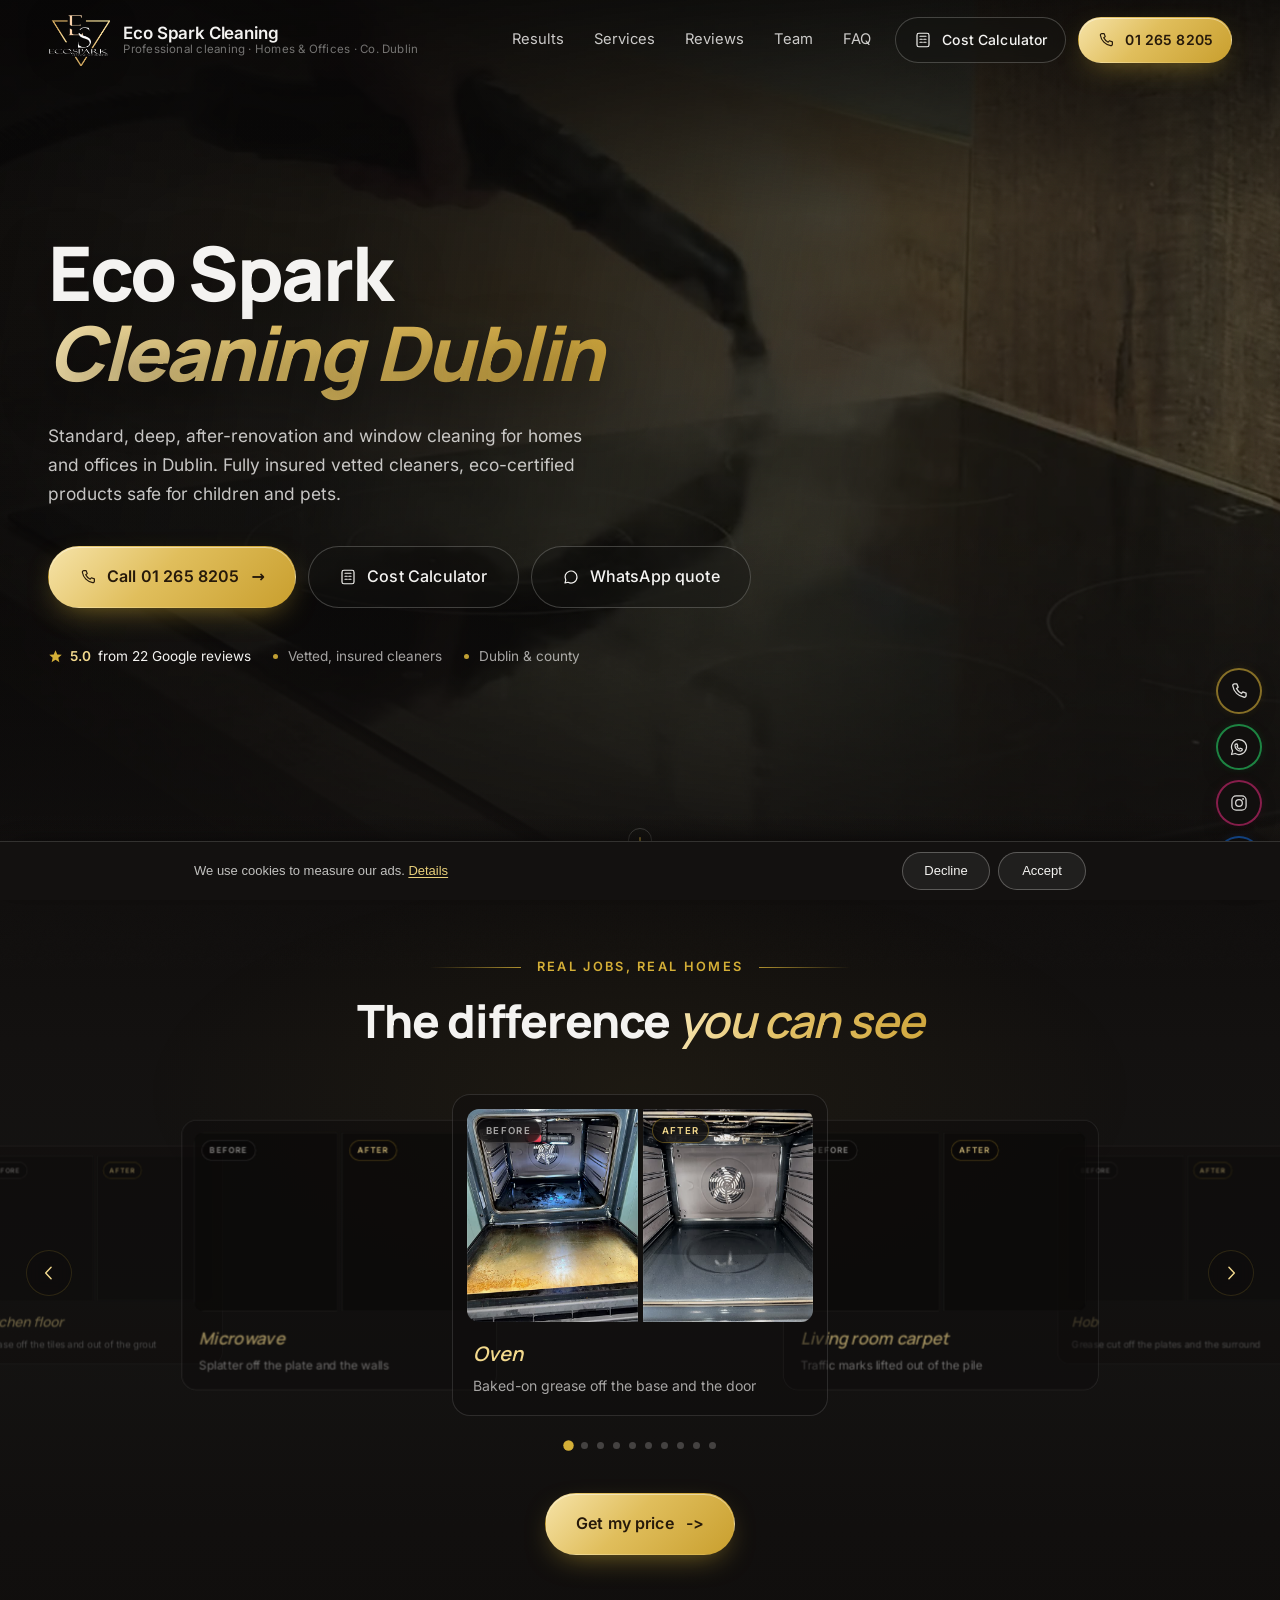
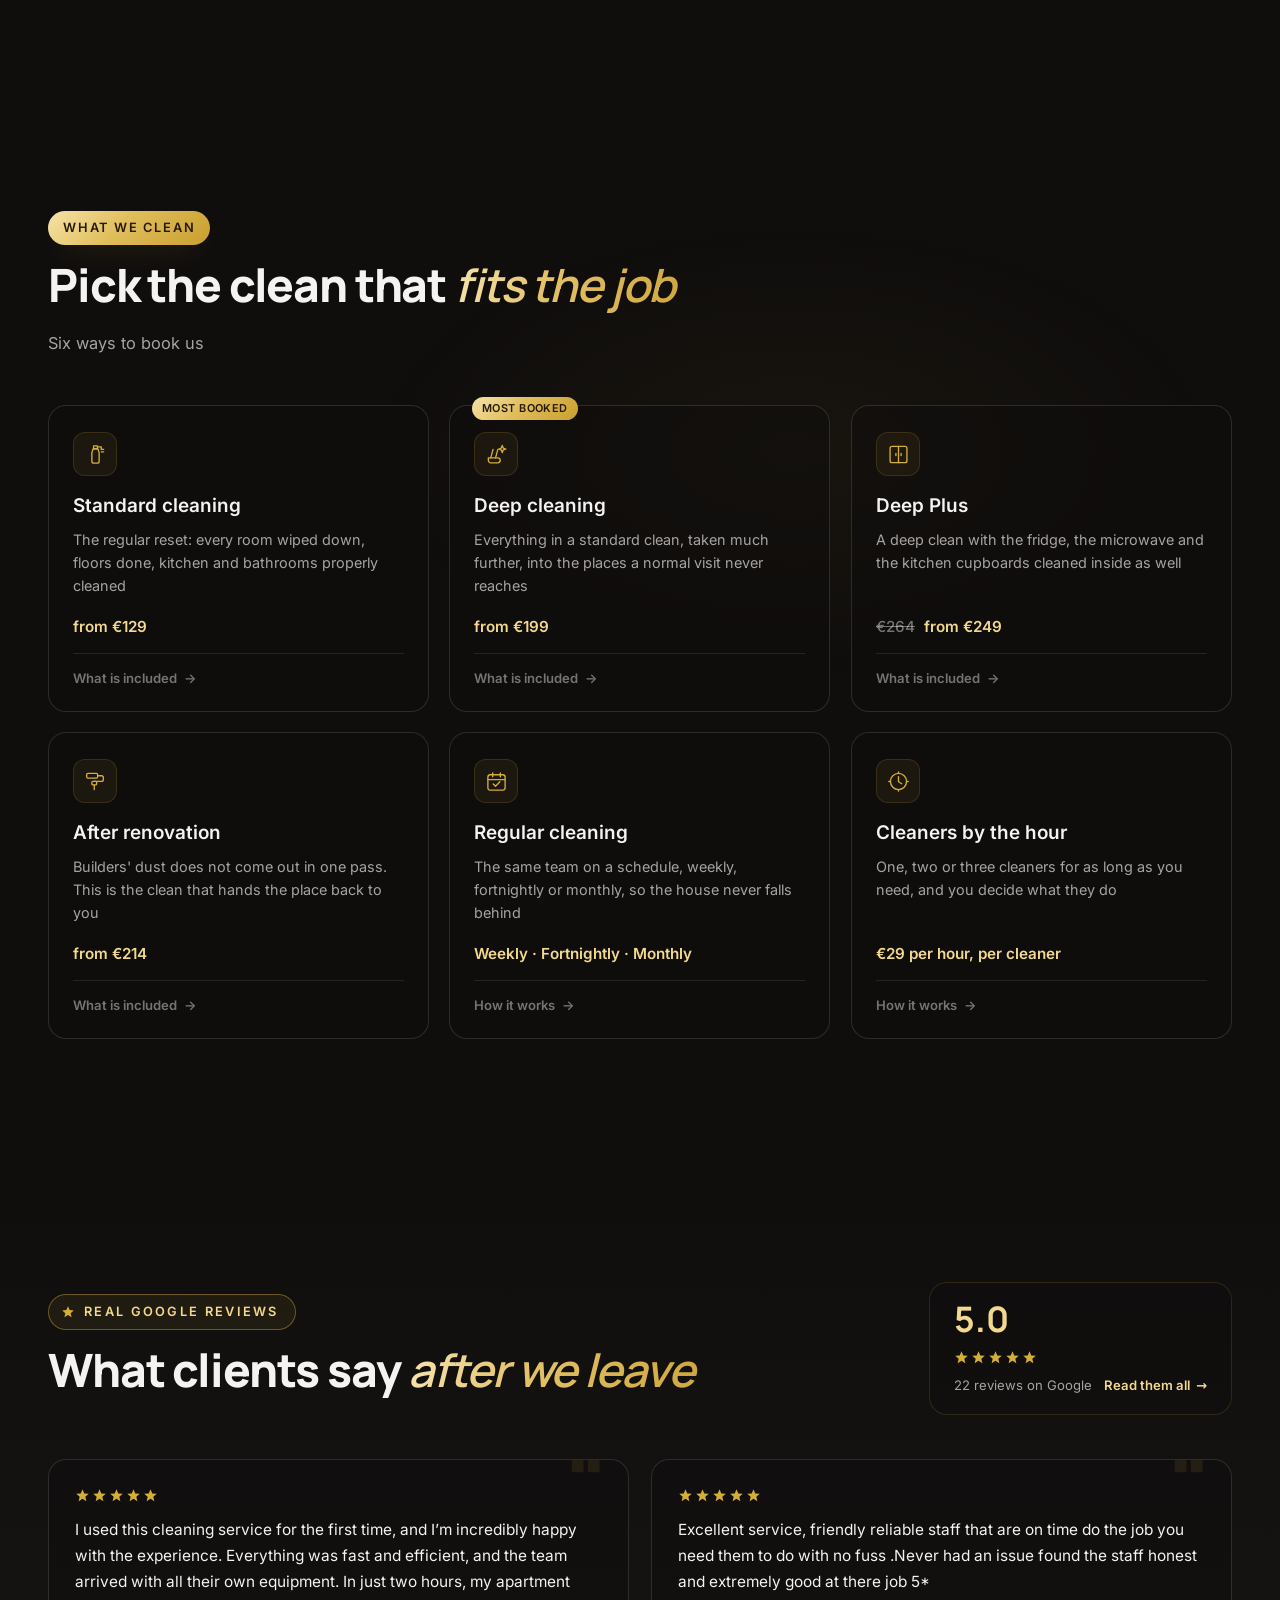
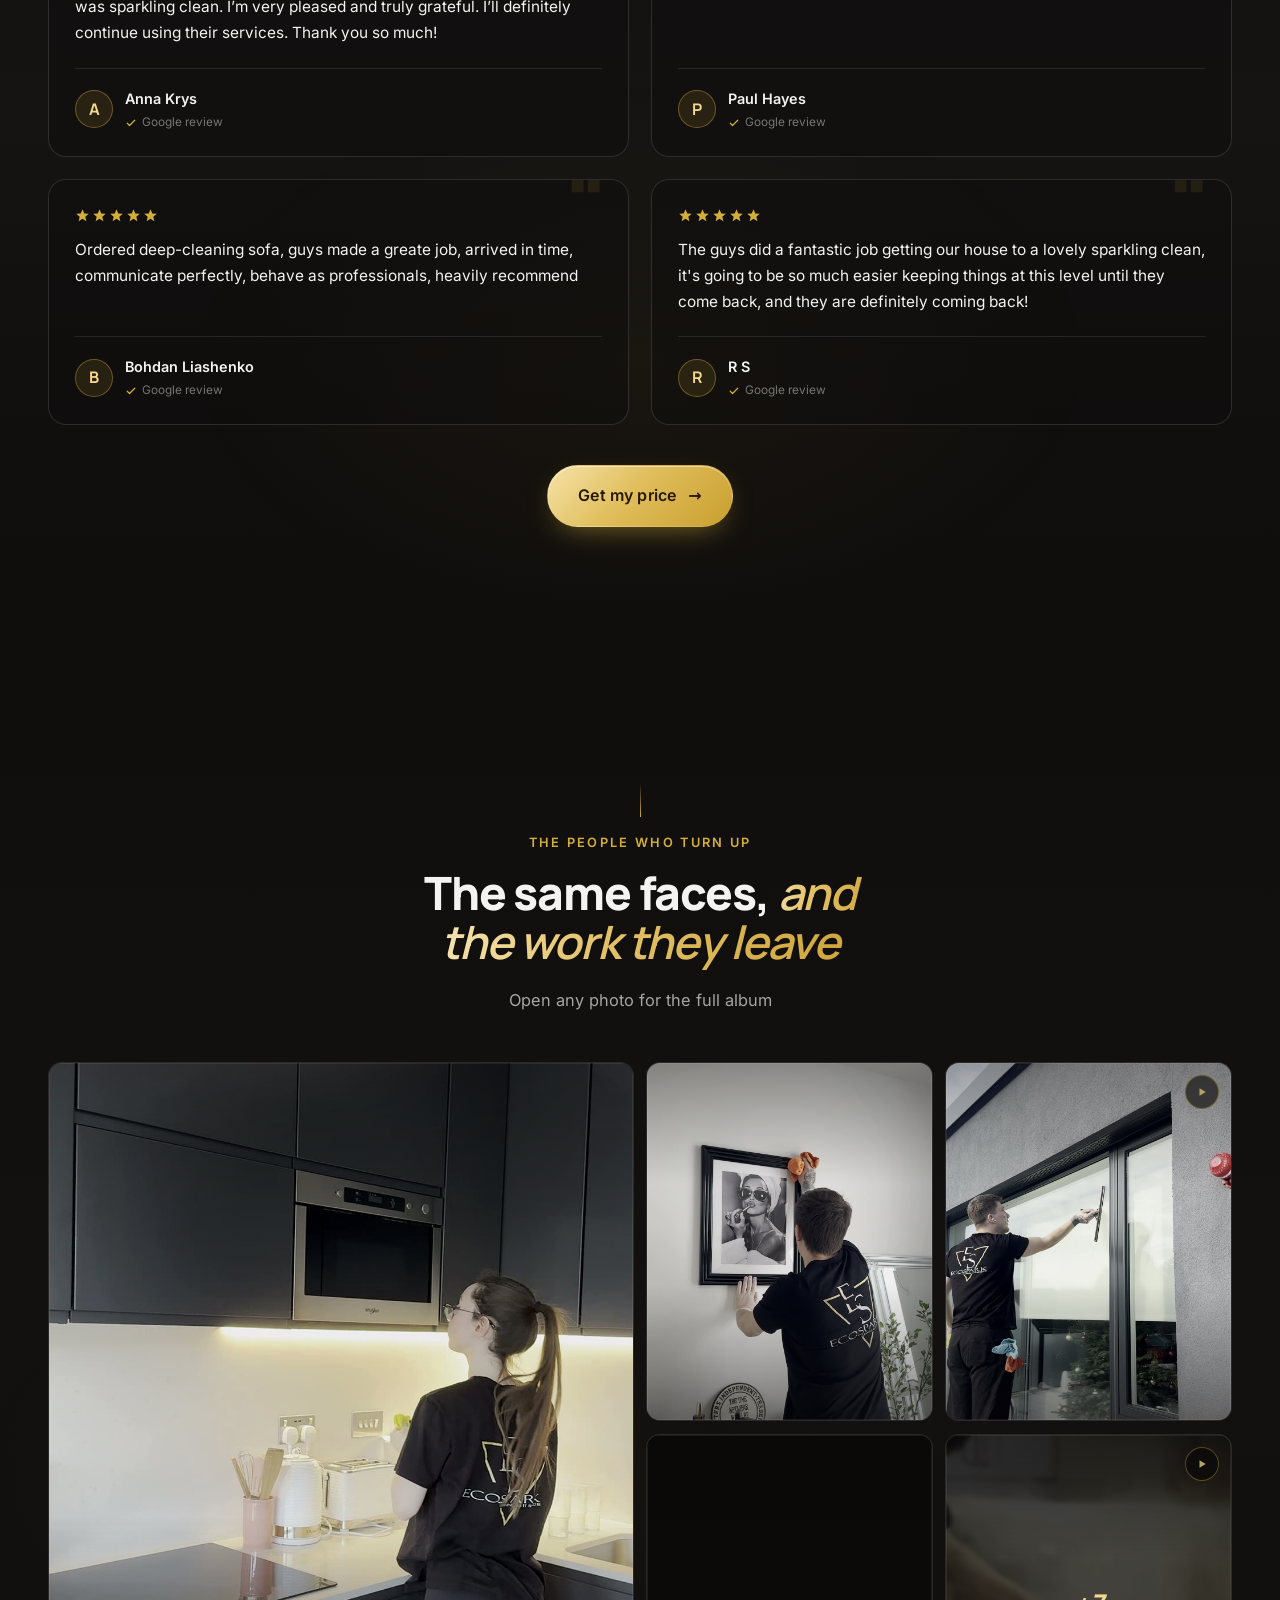
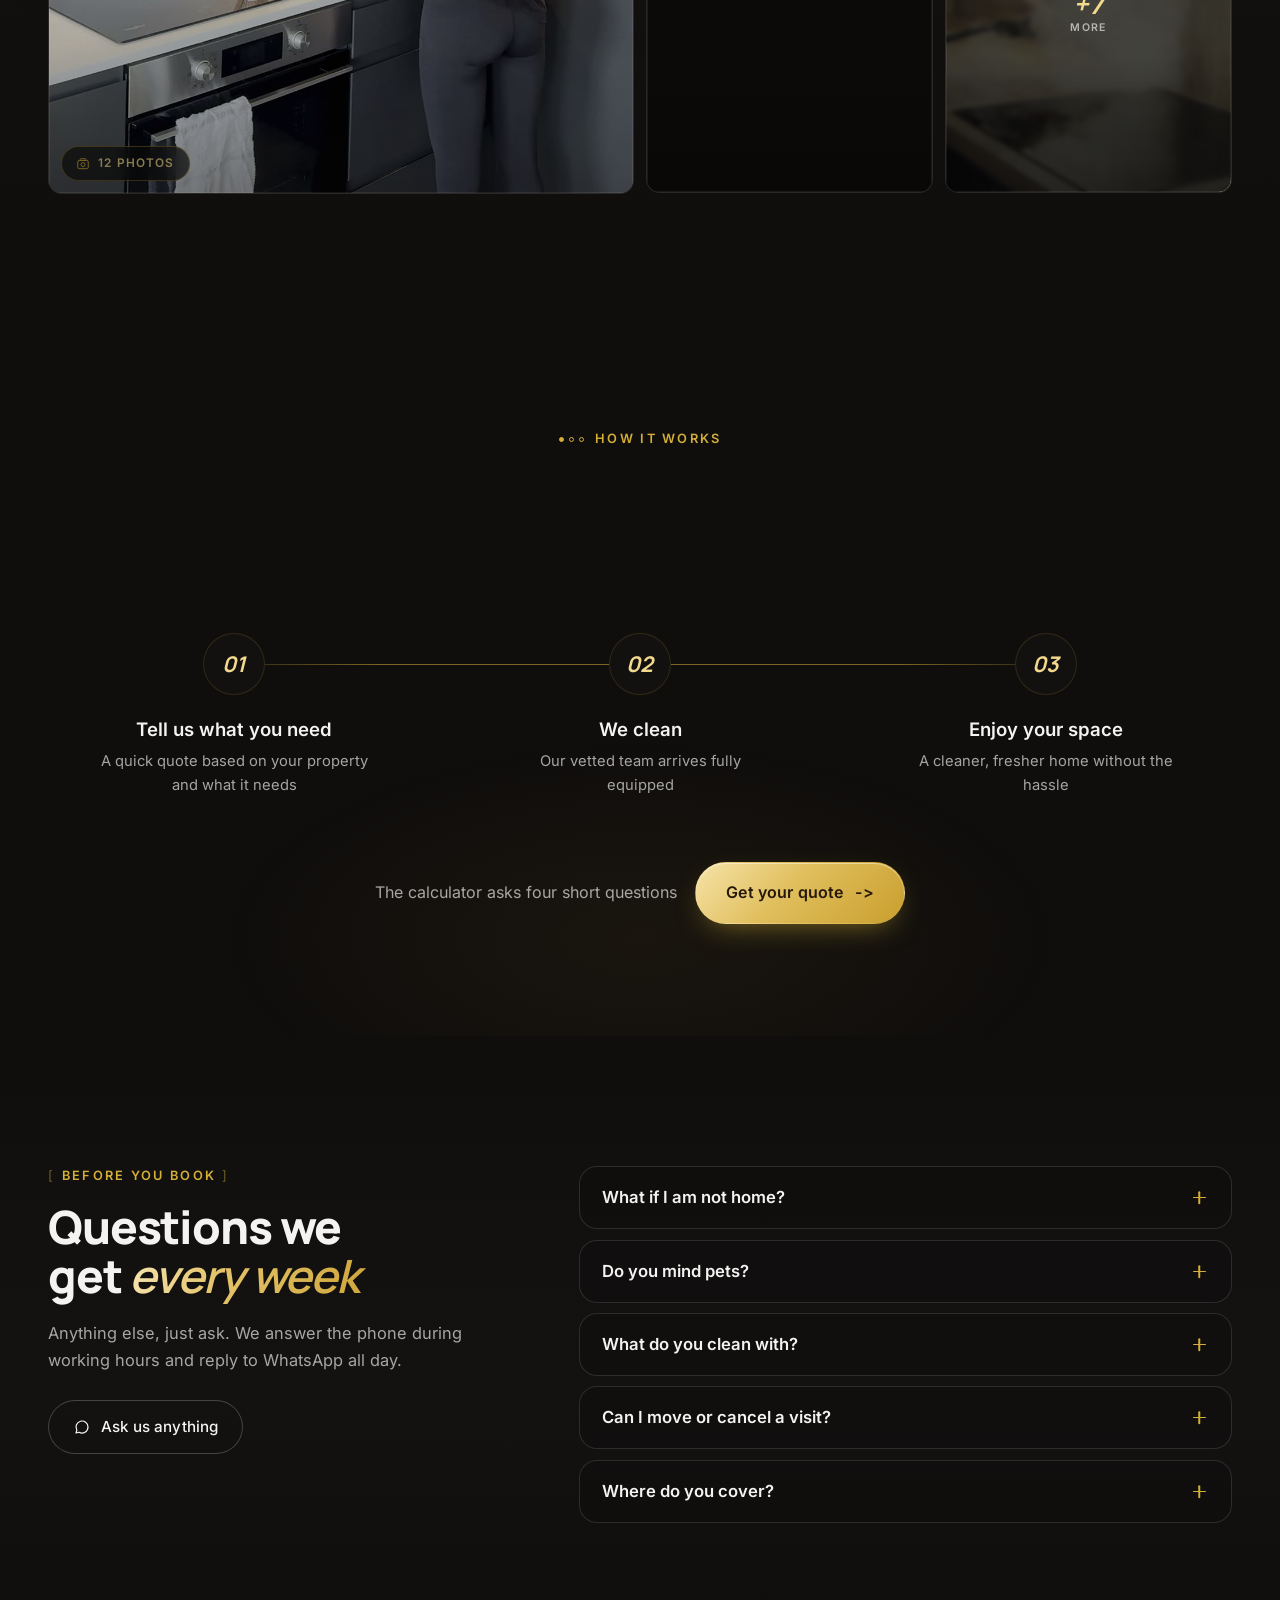
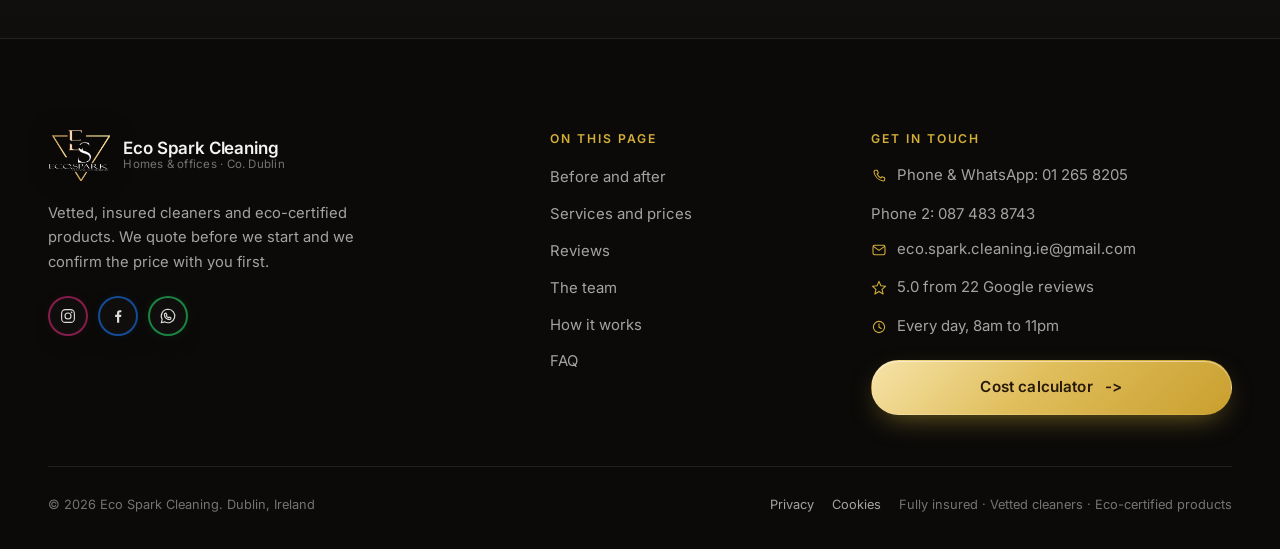
<file: index.html>
<!DOCTYPE html>
<html lang="en-IE">
<head>
<meta charset="utf-8">
<meta name="viewport" content="width=device-width, initial-scale=1">
<meta name="theme-color" content="#100E0D">

<title>Eco Spark Cleaning Dublin | Home &amp; Office Cleaning Services</title>
<meta name="description" content="House and office cleaning in Dublin: standard, deep, after-renovation and window cleaning. Vetted, insured cleaners. Fixed price online in 2 minutes.">
<meta name="author" content="Eco Spark Cleaning">
<link rel="canonical" href="https://ecospark.ie/">

<meta name="geo.region" content="IE-D">
<meta name="geo.placename" content="Dublin">
<meta name="geo.position" content="53.349805;-6.26031">
<meta name="ICBM" content="53.349805, -6.26031">

<!-- og:image and twitter:image MUST be absolute URLs. Relative paths are not
     resolved by the crawlers that read these tags, so the card was arriving
     with no picture at all wherever the site got shared. Every URL below is
     built on the same origin as the canonical above; if the domain changes,
     these change with it. -->
<meta property="og:type" content="website">
<meta property="og:site_name" content="Eco Spark Cleaning">
<meta property="og:url" content="https://ecospark.ie/">
<meta property="og:locale" content="en_IE">
<meta property="og:title" content="Eco Spark Cleaning Dublin | Home &amp; Office Cleaning Services">
<meta property="og:description" content="Standard, deep, after-renovation and window cleaning for homes and offices in Dublin. Fully insured vetted cleaners, eco-certified products.">
<meta property="og:image" content="https://ecospark.ie/assets/img/og-cover.jpg">
<meta property="og:image:width" content="1200">
<meta property="og:image:height" content="630">
<meta property="og:image:alt" content="Eco Spark Cleaning at work in a Dublin kitchen">
<meta name="twitter:card" content="summary_large_image">
<meta name="twitter:title" content="Eco Spark Cleaning Dublin">
<meta name="twitter:description" content="Standard, deep, after-renovation and window cleaning for homes and offices in Dublin.">
<meta name="twitter:image" content="https://ecospark.ie/assets/img/og-cover.jpg">

<link rel="icon" href="assets/img/favicon.ico" sizes="any">
<link rel="icon" type="image/png" sizes="32x32" href="assets/img/favicon-32x32.png">
<link rel="icon" type="image/png" sizes="16x16" href="assets/img/favicon-16x16.png">
<link rel="apple-touch-icon" href="assets/img/apple-touch-icon.png">

<!-- Fonts are served from our own origin rather than fonts.gstatic.com: a
     third-party font request hands the visitor's IP address to Google before
     they have consented to anything, which is exactly what an EU consent banner
     is supposed to gate. It is also one fewer host to connect to on first
     paint. See assets/css/fonts.css. -->
<link rel="stylesheet" href="assets/css/fonts.css">
<link rel="preload" as="font" type="font/woff2" href="assets/fonts/inter-normal-latin.woff2" crossorigin>
<link rel="preload" as="font" type="font/woff2" href="assets/fonts/manrope-normal-latin.woff2" crossorigin>
<!-- The hero poster is almost certainly the Largest Contentful Paint element,
     and LCP is one of the three Core Web Vitals Google measures. The preload
     already existed; fetchpriority tells the browser to fetch it ahead of the
     1 MB hero video sitting right behind it on preload="auto", which would
     otherwise compete for the same connection on a phone. -->
<link rel="preload" as="image" href="assets/img/hero-1-poster.jpg" fetchpriority="high">
<link rel="stylesheet" href="assets/css/styles.css">

<!-- Loaded here rather than with the other scripts at the end of the body:
     if analytics are ever switched on, Consent Mode v2 has to publish its
     denied defaults before the Google tag loads. Does nothing today - see
     the top of the file. -->
<script src="assets/js/consent.js"></script>


<script type="application/ld+json">
{
  "@context": "https://schema.org",
  "@type": "HouseholdCleaningService",
  "@id": "https://ecospark.ie/#business",
  "url": "https://ecospark.ie/",
  "name": "Eco Spark Cleaning",
  "description": "Professional home and office cleaning in Dublin: standard, deep, after-renovation and window cleaning.",
  "telephone": "+35312658205",
  "contactPoint": [
    { "@type": "ContactPoint", "telephone": "+35312658205", "contactType": "customer service", "areaServed": "IE", "availableLanguage": "en" },
    { "@type": "ContactPoint", "telephone": "+353874838743", "contactType": "customer service", "areaServed": "IE", "availableLanguage": "en" }
  ],
  "email": "eco.spark.cleaning.ie@gmail.com",
  "logo": "https://ecospark.ie/assets/img/logo.png",
  "image": "https://ecospark.ie/assets/img/og-cover.jpg",
  "areaServed": [
    { "@type": "City", "name": "Dublin" },
    { "@type": "AdministrativeArea", "name": "County Dublin" }
  ],
  "address": { "@type": "PostalAddress", "addressLocality": "Dublin", "addressCountry": "IE" },
  "geo": { "@type": "GeoCoordinates", "latitude": 53.349805, "longitude": -6.26031 },
  "priceRange": "€€",
  "currenciesAccepted": "EUR",
  "hasOfferCatalog": {
    "@type": "OfferCatalog",
    "name": "Cleaning services",
    "itemListElement": [
      {
        "@type": "Offer",
        "itemOffered": { "@type": "Service", "name": "Standard cleaning", "description": "Every room wiped down, floors done, kitchen and bathrooms properly cleaned." },
        "priceSpecification": { "@type": "PriceSpecification", "price": "129", "priceCurrency": "EUR", "minPrice": "129" }
      },
      {
        "@type": "Offer",
        "itemOffered": { "@type": "Service", "name": "Deep cleaning", "description": "Everything in a standard clean, taken further into the places a normal visit never reaches." },
        "priceSpecification": { "@type": "PriceSpecification", "price": "199", "priceCurrency": "EUR", "minPrice": "199" }
      },
      {
        "@type": "Offer",
        "itemOffered": { "@type": "Service", "name": "Deep Plus cleaning", "description": "A deep clean with the fridge, the microwave and the inside of the kitchen cupboards cleaned as well." },
        "priceSpecification": { "@type": "PriceSpecification", "price": "249", "priceCurrency": "EUR", "minPrice": "249" }
      },
      {
        "@type": "Offer",
        "itemOffered": { "@type": "Service", "name": "After renovation cleaning", "description": "Staged removal of builders' dust, paint and residue after the works." },
        "priceSpecification": { "@type": "PriceSpecification", "price": "214", "priceCurrency": "EUR", "minPrice": "214" }
      },
      {
        "@type": "Offer",
        "itemOffered": { "@type": "Service", "name": "Regular cleaning", "description": "A standard clean repeated weekly, fortnightly or monthly." }
      },
      {
        "@type": "Offer",
        "itemOffered": { "@type": "Service", "name": "Cleaners by the hour", "description": "One, two or three cleaners for as long as you need, directed by you. Three hours minimum." },
        "priceSpecification": { "@type": "UnitPriceSpecification", "price": "29", "priceCurrency": "EUR", "unitCode": "HUR", "referenceQuantity": { "@type": "QuantitativeValue", "value": "1", "unitCode": "HUR" } }
      }
    ]
  },
  "sameAs": [
    "https://www.instagram.com/eco.spark.cleaning.ie/",
    "https://www.facebook.com/profile.php?id=61576887908338",
    "https://maps.app.goo.gl/LbBYRZHXBgVm2bm58"
  ],
  "aggregateRating": {
    "@type": "AggregateRating",
    "ratingValue": "5.0",
    "reviewCount": "22"
  },
  "openingHoursSpecification": {
    "@type": "OpeningHoursSpecification",
    "dayOfWeek": ["Monday", "Tuesday", "Wednesday", "Thursday", "Friday", "Saturday", "Sunday"],
    "opens": "08:00",
    "closes": "23:00"
  },
  "review": [
    {
      "@type": "Review",
      "author": { "@type": "Person", "name": "Anna Krys" },
      "reviewRating": { "@type": "Rating", "ratingValue": "5", "bestRating": "5" },
      "reviewBody": "I used this cleaning service for the first time, and I’m incredibly happy with the experience. Everything was fast and efficient, and the team arrived with all their own equipment. In just two hours, my apartment was sparkling clean. I’m very pleased and truly grateful. I’ll definitely continue using their services. Thank you so much!"
    },
    {
      "@type": "Review",
      "author": { "@type": "Person", "name": "Paul Hayes" },
      "reviewRating": { "@type": "Rating", "ratingValue": "5", "bestRating": "5" },
      "reviewBody": "Excellent service, friendly reliable staff that are on time do the job you need them to do with no fuss .Never had an issue found the staff honest and extremely good at there job 5*"
    },
    {
      "@type": "Review",
      "author": { "@type": "Person", "name": "Bohdan Liashenko" },
      "reviewRating": { "@type": "Rating", "ratingValue": "5", "bestRating": "5" },
      "reviewBody": "Ordered deep-cleaning sofa, guys made a greate job, arrived in time, communicate perfectly, behave as professionals, heavily recommend"
    },
    {
      "@type": "Review",
      "author": { "@type": "Person", "name": "R S" },
      "reviewRating": { "@type": "Rating", "ratingValue": "5", "bestRating": "5" },
      "reviewBody": "The guys did a fantastic job getting our house to a lovely sparkling clean, it's going to be so much easier keeping things at this level until they come back, and they are definitely coming back!"
    }
  ]
}
</script>
<script type="application/ld+json">
{
  "@context": "https://schema.org",
  "@type": "FAQPage",
  "mainEntity": [
    {
      "@type": "Question",
      "name": "What if I am not home?",
      "acceptedAnswer": { "@type": "Answer", "text": "Most clients leave a key or a door code with us, or a neighbour lets the team in. Tell us what suits when you book and we work around it." }
    },
    {
      "@type": "Question",
      "name": "Do you mind pets?",
      "acceptedAnswer": { "@type": "Answer", "text": "Not at all. Let us know what you have so the team arrives ready, and say if a room needs to stay shut while we work." }
    },
    {
      "@type": "Question",
      "name": "What do you clean with?",
      "acceptedAnswer": { "@type": "Answer", "text": "Eco-certified products, safe around children and pets, and we bring everything with us. If you would rather we used something of your own, leave it out and we will." }
    },
    {
      "@type": "Question",
      "name": "Can I move or cancel a visit?",
      "acceptedAnswer": { "@type": "Answer", "text": "Yes. Give us as much notice as you can and we will find another slot that works for you." }
    },
    {
      "@type": "Question",
      "name": "Where do you cover?",
      "acceptedAnswer": { "@type": "Answer", "text": "Dublin city and county. If you are just outside it, ask anyway and we will tell you straight away whether we can get to you." }
    }
  ]
}
</script>
</head>

<body>
<a class="skip-link" href="#main">Skip to main content</a>

<!-- ============ HEADER ============ -->
<header class="site-header" id="siteHeader">
  <div class="container site-header__inner">

    <a class="brand" href="#home" aria-label="Eco Spark Cleaning - home">
      <span class="brand__mark">
        <img src="assets/img/logo.png" alt="" width="240" height="199" decoding="async">
      </span>
      <span class="brand__text">
        <span class="brand__name">Eco Spark Cleaning</span>
        <span class="brand__tag">Professional cleaning · Homes &amp; Offices · Co. Dublin</span>
      </span>
    </a>

    <!-- order mirrors the page: proof first, then what you can book -->
    <nav class="site-nav" aria-label="Main navigation">
      <a href="#results">Results</a>
      <a href="#services">Services</a>
      <a href="#reviews">Reviews</a>
      <a href="#crew">Team</a>
      <a href="#faq">FAQ</a>
    </nav>

    <div class="site-header__actions">
      <button class="btn btn--ghost btn--sm" type="button" data-open-calc>
        <svg class="ico" viewBox="0 0 24 24" aria-hidden="true"><rect x="4" y="3" width="16" height="18" rx="2.5"/><path d="M8 7h8M8 11h3M13 11h3M8 15h3M13 15h3"/></svg>
        Cost Calculator
      </button>
      <a class="btn btn--gold btn--sm" href="tel:+35312658205">
        <svg class="ico" viewBox="0 0 24 24" aria-hidden="true"><path d="M6.5 3.5h3l1.5 4-2 1.6a12.5 12.5 0 0 0 5.9 5.9l1.6-2 4 1.5v3a2 2 0 0 1-2.2 2A16.5 16.5 0 0 1 4.5 5.7a2 2 0 0 1 2-2.2z"/></svg>
        01 265 8205
      </a>
    </div>

    <div class="site-header__mobile">
      <a class="icon-btn icon-btn--gold" href="tel:+35312658205" aria-label="Call 01 265 8205">
        <svg class="ico" viewBox="0 0 24 24" aria-hidden="true"><path d="M6.5 3.5h3l1.5 4-2 1.6a12.5 12.5 0 0 0 5.9 5.9l1.6-2 4 1.5v3a2 2 0 0 1-2.2 2A16.5 16.5 0 0 1 4.5 5.7a2 2 0 0 1 2-2.2z"/></svg>
      </a>
      <button class="icon-btn burger" id="menuToggle" type="button" aria-expanded="false" aria-controls="mobileMenu" aria-label="Open menu">
        <span></span><span></span><span></span>
      </button>
    </div>

  </div>
</header>

<!-- ============ MOBILE MENU ============ -->
<div class="mobile-menu" id="mobileMenu" hidden>
  <nav class="mobile-menu__nav" aria-label="Mobile navigation">
    <a href="#results">Results</a>
    <a href="#services">Services</a>
    <a href="#reviews">Reviews</a>
    <a href="#crew">Team</a>
    <a href="#faq">FAQ</a>
  </nav>
  <div class="mobile-menu__actions">
    <button class="btn btn--gold" type="button" data-open-calc>
      <svg class="ico" viewBox="0 0 24 24" aria-hidden="true"><rect x="4" y="3" width="16" height="18" rx="2.5"/><path d="M8 7h8M8 11h3M13 11h3M8 15h3M13 15h3"/></svg>
      Cost Calculator
    </button>
    <a class="btn btn--ghost" href="https://wa.me/35312658205" target="_blank" rel="noopener">
      <svg class="ico" viewBox="0 0 24 24" aria-hidden="true"><path d="M20 12a8 8 0 0 1-11.9 7L4 20l1.1-3.9A8 8 0 1 1 20 12z"/></svg>
      WhatsApp quote
    </a>
  </div>
  <p class="mobile-menu__meta">
    <a href="mailto:eco.spark.cleaning.ie@gmail.com">eco.spark.cleaning.ie@gmail.com</a>
  </p>
</div>

<main id="main">

  <!-- ============ HERO ============ -->
  <section class="hero" id="home">

    <div class="hero__media" aria-hidden="true">
      <video class="hero__video is-active" data-clip="1"
             data-src-desktop="assets/video/hero-1-desktop.mp4"
             data-src-mobile="assets/video/hero-1-mobile.mp4"
             poster="assets/img/hero-1-poster.jpg"
             muted playsinline preload="auto"></video>
      <video class="hero__video" data-clip="2"
             data-src-desktop="assets/video/hero-2-desktop.mp4"
             data-src-mobile="assets/video/hero-2-mobile.mp4"
             poster="assets/img/hero-2-poster.jpg"
             muted playsinline preload="none"></video>
      <video class="hero__video" data-clip="3"
             data-src-desktop="assets/video/hero-3-desktop.mp4"
             data-src-mobile="assets/video/hero-3-mobile.mp4"
             poster="assets/img/hero-3-poster.jpg"
             muted playsinline preload="none"></video>
      <div class="hero__scrim"></div>
      <div class="hero__fade"></div>
      <div class="hero__grain"></div>
    </div>

    <div class="container hero__inner">
      <div class="hero__content">

        <h1 class="hero__title reveal" style="--d:0ms">
          Eco Spark<br>
          <em>Cleaning Dublin</em>
        </h1>

        <p class="hero__lead reveal" style="--d:90ms">
          Standard, deep, after-renovation and window cleaning for homes and
          offices in Dublin. Fully insured vetted cleaners, eco-certified
          products safe for children and pets.
        </p>

        <div class="hero__cta reveal" style="--d:180ms">
          <a class="btn btn--gold btn--lg" href="tel:+35312658205">
            <svg class="ico" viewBox="0 0 24 24" aria-hidden="true"><path d="M6.5 3.5h3l1.5 4-2 1.6a12.5 12.5 0 0 0 5.9 5.9l1.6-2 4 1.5v3a2 2 0 0 1-2.2 2A16.5 16.5 0 0 1 4.5 5.7a2 2 0 0 1 2-2.2z"/></svg>
            Call 01 265 8205
            <span class="btn__arrow" aria-hidden="true">→</span>
          </a>
          <button class="btn btn--ghost btn--lg" type="button" data-open-calc>
            <svg class="ico" viewBox="0 0 24 24" aria-hidden="true"><rect x="4" y="3" width="16" height="18" rx="2.5"/><path d="M8 7h8M8 11h3M13 11h3M8 15h3M13 15h3"/></svg>
            Cost Calculator
          </button>
          <a class="btn btn--ghost btn--lg" href="https://wa.me/35312658205" target="_blank" rel="noopener">
            <svg class="ico" viewBox="0 0 24 24" aria-hidden="true"><path d="M20 12a8 8 0 0 1-11.9 7L4 20l1.1-3.9A8 8 0 1 1 20 12z"/></svg>
            WhatsApp quote
          </a>
        </div>

        <ul class="hero__trust reveal" style="--d:270ms">
          <li class="hero__rating">
            <span class="hero__stars" aria-hidden="true">
              <svg viewBox="0 0 24 24"><path d="M12 17.27 18.18 21l-1.64-7.03L22 9.24l-7.19-.61L12 2 9.19 8.63 2 9.24l5.46 4.73L5.82 21z"/></svg>
            </span>
            <b>5.0</b> from 22 Google reviews
          </li>
          <li>Vetted, insured cleaners</li>
          <li>Dublin &amp; county</li>
        </ul>

      </div>
    </div>

    <a class="hero__scroll" href="#results" aria-label="See our before and after results">
      <span></span>
    </a>

  </section>

  <!-- Opaque bridge across the hero/results join. It has to live outside both
       sections: the join is only ever looked at while .results is still nearly
       transparent (its --emerge sits around 0.12 there), so nothing painted by
       .results can cover the hero's clipped bottom edge at the moment that edge
       is actually on screen. See .seam in the stylesheet. -->
  <div class="seam" aria-hidden="true"></div>

  <!-- ============ RESULTS: BEFORE / AFTER ============
       A coverflow deck rather than a grid: ten pairs, five of them on screen at
       once - one at full size in the middle, two smaller either side, two
       smaller again behind those. Positions are written by deck.js as inline
       custom properties, so the geometry lives in one table there rather than
       being spread across nth-child rules here.

       Pairs are shown side by side (stacked, within a card) and never under a
       comparison slider: a wipe only reads as one when both frames are shot
       from the same spot with the same framing, and cleaners photograph jobs on
       a phone at the end of a shift. Stacked asks only that the two shots are
       of the same place. -->
  <section class="results" id="results">
    <div class="results__glow" aria-hidden="true"></div>

    <div class="container">
      <header class="section-head section-head--center">
        <p class="eyebrow eyebrow--rule" data-reveal="up">Real jobs, real homes</p>
        <h2 class="section-title" data-reveal="frame">The difference <em>you can see</em></h2>
      </header>
    </div>

    <div class="deck" id="proofDeck" role="group" aria-roledescription="carousel" aria-label="Before and after pairs">
      <div class="deck__stage" id="proofStage">
        <article class="proof" aria-roledescription="slide" aria-label="1 of 10: Oven">
          <div class="proof__pair">
            <figure class="proof__shot">
              <img src="assets/img/results/pair-1-before.jpg" alt="Oven cavity with baked-on grease pooled on the base" width="560" height="700" decoding="async">
              <figcaption class="proof__label">Before</figcaption>
            </figure>
            <figure class="proof__shot proof__shot--after">
              <img src="assets/img/results/pair-1-after.jpg" alt="The same oven cavity after the clean" width="560" height="700" decoding="async">
              <figcaption class="proof__label">After</figcaption>
            </figure>
          </div>
          <div class="proof__body">
            <h3 class="proof__what">Oven</h3>
            <p class="proof__note">Baked-on grease off the base and the door</p>
          </div>
        </article>

        <article class="proof" aria-roledescription="slide" aria-label="2 of 10: Living room carpet">
          <div class="proof__pair">
            <figure class="proof__shot">
              <img src="assets/img/results/pair-2-before.jpg" alt="Carpet darkened by traffic marks before the clean" width="560" height="700" loading="lazy" decoding="async">
              <figcaption class="proof__label">Before</figcaption>
            </figure>
            <figure class="proof__shot proof__shot--after">
              <img src="assets/img/results/pair-2-after.jpg" alt="The same carpet after the clean" width="560" height="700" loading="lazy" decoding="async">
              <figcaption class="proof__label">After</figcaption>
            </figure>
          </div>
          <div class="proof__body">
            <h3 class="proof__what">Living room carpet</h3>
            <p class="proof__note">Traffic marks lifted out of the pile</p>
          </div>
        </article>

        <article class="proof" aria-roledescription="slide" aria-label="3 of 10: Hob">
          <div class="proof__pair">
            <figure class="proof__shot">
              <img src="assets/img/results/pair-3-before.jpg" alt="Electric hob with grease burnt around the plates" width="560" height="700" loading="lazy" decoding="async">
              <figcaption class="proof__label">Before</figcaption>
            </figure>
            <figure class="proof__shot proof__shot--after">
              <img src="assets/img/results/pair-3-after.jpg" alt="The same hob after the clean" width="560" height="700" loading="lazy" decoding="async">
              <figcaption class="proof__label">After</figcaption>
            </figure>
          </div>
          <div class="proof__body">
            <h3 class="proof__what">Hob</h3>
            <p class="proof__note">Grease cut off the plates and the surround</p>
          </div>
        </article>

        <article class="proof" aria-roledescription="slide" aria-label="4 of 10: Worktop">
          <div class="proof__pair">
            <figure class="proof__shot">
              <img src="assets/img/results/pair-4-before.jpg" alt="Kitchen worktop with crumbs and spills before the clean" width="560" height="700" loading="lazy" decoding="async">
              <figcaption class="proof__label">Before</figcaption>
            </figure>
            <figure class="proof__shot proof__shot--after">
              <img src="assets/img/results/pair-4-after.jpg" alt="The same worktop after the clean" width="560" height="700" loading="lazy" decoding="async">
              <figcaption class="proof__label">After</figcaption>
            </figure>
          </div>
          <div class="proof__body">
            <h3 class="proof__what">Worktop</h3>
            <p class="proof__note">Crumbs and spills off the surface and the tiles</p>
          </div>
        </article>

        <article class="proof" aria-roledescription="slide" aria-label="5 of 10: Mattress">
          <div class="proof__pair">
            <figure class="proof__shot">
              <img src="assets/img/results/pair-5-before.jpg" alt="Mattress with stains across the ticking" width="560" height="700" loading="lazy" decoding="async">
              <figcaption class="proof__label">Before</figcaption>
            </figure>
            <figure class="proof__shot proof__shot--after">
              <img src="assets/img/results/pair-5-after.jpg" alt="The same mattress after the clean" width="560" height="700" loading="lazy" decoding="async">
              <figcaption class="proof__label">After</figcaption>
            </figure>
          </div>
          <div class="proof__body">
            <h3 class="proof__what">Mattress</h3>
            <p class="proof__note">Stains drawn out of the ticking</p>
          </div>
        </article>

        <article class="proof" aria-roledescription="slide" aria-label="6 of 10: Gas hob">
          <div class="proof__pair">
            <figure class="proof__shot">
              <img src="assets/img/results/pair-6-before.jpg" alt="Gas hob with spills burnt onto the enamel" width="560" height="700" loading="lazy" decoding="async">
              <figcaption class="proof__label">Before</figcaption>
            </figure>
            <figure class="proof__shot proof__shot--after">
              <img src="assets/img/results/pair-6-after.jpg" alt="The same gas hob after the clean" width="560" height="700" loading="lazy" decoding="async">
              <figcaption class="proof__label">After</figcaption>
            </figure>
          </div>
          <div class="proof__body">
            <h3 class="proof__what">Gas hob</h3>
            <p class="proof__note">Spills off the enamel and the pan supports</p>
          </div>
        </article>

        <article class="proof" aria-roledescription="slide" aria-label="7 of 10: Toilet">
          <div class="proof__pair">
            <figure class="proof__shot">
              <img src="assets/img/results/pair-7-before.jpg" alt="Toilet bowl with a heavy limescale ring before the clean" width="560" height="700" loading="lazy" decoding="async">
              <figcaption class="proof__label">Before</figcaption>
            </figure>
            <figure class="proof__shot proof__shot--after">
              <img src="assets/img/results/pair-7-after.jpg" alt="The same toilet after the clean" width="560" height="700" loading="lazy" decoding="async">
              <figcaption class="proof__label">After</figcaption>
            </figure>
          </div>
          <div class="proof__body">
            <h3 class="proof__what">Toilet</h3>
            <p class="proof__note">Limescale ring taken out of the bowl</p>
          </div>
        </article>

        <article class="proof" aria-roledescription="slide" aria-label="8 of 10: Kitchen unit">
          <div class="proof__pair">
            <figure class="proof__shot">
              <img src="assets/img/results/pair-8-before.jpg" alt="Inside of a kitchen unit before the clean" width="560" height="700" loading="lazy" decoding="async">
              <figcaption class="proof__label">Before</figcaption>
            </figure>
            <figure class="proof__shot proof__shot--after">
              <img src="assets/img/results/pair-8-after.jpg" alt="The same unit after the clean" width="560" height="700" loading="lazy" decoding="async">
              <figcaption class="proof__label">After</figcaption>
            </figure>
          </div>
          <div class="proof__body">
            <h3 class="proof__what">Kitchen unit</h3>
            <p class="proof__note">Crumbs and grease out of the carcass</p>
          </div>
        </article>

        <article class="proof" aria-roledescription="slide" aria-label="9 of 10: Kitchen floor">
          <div class="proof__pair">
            <figure class="proof__shot">
              <img src="assets/img/results/pair-9-before.jpg" alt="Tiled kitchen floor greasy before the clean" width="560" height="700" loading="lazy" decoding="async">
              <figcaption class="proof__label">Before</figcaption>
            </figure>
            <figure class="proof__shot proof__shot--after">
              <img src="assets/img/results/pair-9-after.jpg" alt="The same floor after the clean" width="560" height="700" loading="lazy" decoding="async">
              <figcaption class="proof__label">After</figcaption>
            </figure>
          </div>
          <div class="proof__body">
            <h3 class="proof__what">Kitchen floor</h3>
            <p class="proof__note">Grease off the tiles and out of the grout</p>
          </div>
        </article>

        <article class="proof" aria-roledescription="slide" aria-label="10 of 10: Microwave">
          <div class="proof__pair">
            <figure class="proof__shot">
              <img src="assets/img/results/pair-10-before.jpg" alt="Microwave with food splatter inside" width="560" height="700" loading="lazy" decoding="async">
              <figcaption class="proof__label">Before</figcaption>
            </figure>
            <figure class="proof__shot proof__shot--after">
              <img src="assets/img/results/pair-10-after.jpg" alt="The same microwave after the clean" width="560" height="700" loading="lazy" decoding="async">
              <figcaption class="proof__label">After</figcaption>
            </figure>
          </div>
          <div class="proof__body">
            <h3 class="proof__what">Microwave</h3>
            <p class="proof__note">Splatter off the plate and the walls</p>
          </div>
        </article>
      </div>

      <button class="deck__nav deck__nav--prev" type="button" data-deck="-1" aria-label="Previous pair">
        <svg viewBox="0 0 24 24" aria-hidden="true"><path d="M14.5 5 8 12l6.5 7"/></svg>
      </button>
      <button class="deck__nav deck__nav--next" type="button" data-deck="1" aria-label="Next pair">
        <svg viewBox="0 0 24 24" aria-hidden="true"><path d="M9.5 5 16 12l-6.5 7"/></svg>
      </button>

      <div class="deck__dots" id="proofDots" role="tablist" aria-label="Choose a pair"></div>
    </div>

    <div class="container">
      <div class="results__cta">
        <button class="btn btn--gold btn--lg" type="button" data-open-calc>
          Get my price <span class="btn__arrow" aria-hidden="true">-></span>
        </button>
      </div>
    </div>

  </section>

  <!-- ============ SERVICES ============
       Each card carries its own full description in a .svc__detail block that
       is hidden until services.js clones it into the shared dialog. The text
       stays in the page rather than in a <template> so it is still real,
       crawlable content - the cards are the compact surface, not the whole
       story. -->
  <section class="services" id="services">
    <div class="services__glow" aria-hidden="true"></div>
    <div class="container">

      <header class="section-head">
        <p class="eyebrow eyebrow--tab" data-reveal="up">What we clean</p>
        <h2 class="section-title" data-reveal="frame">Pick the clean that <em>fits the job</em></h2>
        <p class="section-sub" data-reveal="up" style="--i:1">
          Six ways to book us
        </p>
      </header>

      <div class="svc-grid">

        <!-- 1 - Standard -->
        <article class="svc" data-reveal="rise" data-kind="One-off visit" data-quote="calc">
          <span class="svc__icon" aria-hidden="true">
            <svg viewBox="0 0 24 24"><path d="M10 3h4v3h-4z"/><path d="M9.6 6h4.8l1.1 3.1c.2.5.3 1 .3 1.6V19a2 2 0 0 1-2 2h-3.6a2 2 0 0 1-2-2v-8.3c0-.6.1-1.1.3-1.6z"/><path d="M14.5 4H18M18 4v2.4M20.5 6.6H18M20.5 9.2H18"/></svg>
          </span>
          <h3 class="svc__name">
            <button class="svc__open" type="button" aria-haspopup="dialog">Standard cleaning</button>
          </h3>
          <p class="svc__line">The regular reset: every room wiped down, floors done, kitchen and bathrooms properly cleaned</p>
          <p class="svc__price">from &euro;129</p>
          <span class="svc__more" aria-hidden="true">What is included <span class="svc__arrow">-&gt;</span></span>

          <div class="svc__detail" hidden>
            <p class="svc-modal__lead">
              For a home that is already looked after. We go room by room, top
              to bottom, and leave it properly clean.
            </p>
            <h4 class="svc-modal__h">What we do</h4>
            <ul class="svc-list">
              <li>Dusting throughout: surfaces, shelves, skirting boards, door frames, light switches and handles</li>
              <li>Window sills wiped</li>
              <li>Floors and carpets vacuumed, hard floors mopped in every room</li>
              <li>Kitchen: worktops, sink and taps, hob, splashback, cupboard fronts and the outside of appliances</li>
              <li>Bathrooms: toilet, shower, bath, sink and taps, tiles washed, limescale off shower screens</li>
              <li>Mirrors polished</li>
              <li>Bins emptied and re-lined, general tidy as we go</li>
            </ul>
            <h4 class="svc-modal__h">Best for</h4>
            <p>A home that gets cleaned every week or two and needs bringing back to zero.</p>
            <h4 class="svc-modal__h">Not included</h4>
            <p>Inside the oven, fridge, microwave and kitchen cabinets, window glass and frames, vacuuming sofas and armchairs, washing dishes, changing bed linen, laundry, curtains.</p>
            <h4 class="svc-modal__h">Add-ons</h4>
            <p>Oven, fridge, microwave, kitchen cabinets, windows, window frames, upholstery and carpet shampooing. Blinds, mould treatment and balconies are priced on request.</p>
          </div>
        </article>

        <!-- 2 - Deep -->
        <article class="svc svc--flagged" data-reveal="rise" style="--i:1" data-kind="One-off visit" data-quote="calc">
          <span class="svc__flag">Most booked</span>
          <span class="svc__icon" aria-hidden="true">
            <svg viewBox="0 0 24 24"><path d="M3.5 15.5h9.8a2.6 2.6 0 0 1 0 5.2H6.1a2.6 2.6 0 0 1-2.6-2.6z"/><path d="M6 15.5 8.4 6.6M11 15.5l2.4-8.9"/><path d="m18 2.6 1 2.7 2.7 1-2.7 1-1 2.7-1-2.7-2.7-1 2.7-1z"/></svg>
          </span>
          <h3 class="svc__name">
            <button class="svc__open" type="button" aria-haspopup="dialog">Deep cleaning</button>
          </h3>
          <p class="svc__line">Everything in a standard clean, taken much further, into the places a normal visit never reaches</p>
          <p class="svc__price">from &euro;199</p>
          <span class="svc__more" aria-hidden="true">What is included <span class="svc__arrow">-&gt;</span></span>

          <div class="svc__detail" hidden>
            <p class="svc-modal__lead">
              Twice the time of a standard clean, spent on everything a regular
              visit never reaches. The one that resets a whole house.
            </p>
            <h4 class="svc-modal__h">What we do</h4>
            <ul class="svc-list">
              <li>Everything in a standard clean, at a far finer level of detail</li>
              <li>Limescale off taps, shower screens and tiles, grout scrubbed rather than wiped</li>
              <li>Tops of all cupboards and wardrobes, kitchen included</li>
              <li>Inside wardrobes and room cupboards dusted</li>
              <li>Extractor and splashback degreased</li>
              <li>Behind and under furniture and appliances, heavier pieces moved</li>
              <li>Skirting boards, door frames, radiators, vents and light fittings washed</li>
              <li>Window sills and the room-facing side of window frames</li>
              <li>Switches, sockets, handles and other touch points disinfected</li>
            </ul>
            <h4 class="svc-modal__h">Best for</h4>
            <p>Moving in or out, a spring reset, before family arrive, or when the standard clean is no longer catching up.</p>
            <h4 class="svc-modal__h">Not included</h4>
            <p>Inside the oven, fridge, microwave and kitchen cabinets, window glass, the inner edges of window frames, washing dishes, changing bed linen, curtains.</p>
            <h4 class="svc-modal__h">Add-ons</h4>
            <p>The same as Standard.</p>
          </div>
        </article>

        <!-- 3 - Deep Plus: the top of the ladder, and deliberately made of the
             same extras everyone else buys one at a time. The struck price is
             the arithmetic sum of its parts (199 + 15 + 15 + 35), not a price
             we used to charge, so it is checkable rather than claimed. -->
        <article class="svc" data-reveal="rise" style="--i:2" data-kind="One-off visit" data-quote="calc">
          <span class="svc__icon" aria-hidden="true">
            <svg viewBox="0 0 24 24"><rect x="3.2" y="3.5" width="17.6" height="17" rx="2"/><path d="M12 3.5v17"/><path d="M9.3 11v2M14.7 11v2"/></svg>
          </span>
          <h3 class="svc__name">
            <button class="svc__open" type="button" aria-haspopup="dialog">Deep Plus</button>
          </h3>
          <p class="svc__line">A deep clean with the fridge, the microwave and the kitchen cupboards cleaned inside as well</p>
          <p class="svc__price"><s class="svc__was"><span class="sr-only">Separately </span>&euro;264</s> from &euro;249</p>
          <span class="svc__more" aria-hidden="true">What is included <span class="svc__arrow">-&gt;</span></span>

          <div class="svc__detail" hidden>
            <p class="svc-modal__lead">
              Everything in a deep clean, with the fridge, the microwave and the
              inside of the kitchen cupboards done as well. The three jobs most
              people add to a deep clean anyway, for &euro;15 less than booking
              them separately.
            </p>
            <h4 class="svc-modal__h">What we do</h4>
            <ul class="svc-list">
              <li>Everything in a deep clean, point for point</li>
              <li>Inside the fridge: shelves, drawers and door seals washed</li>
              <li>The microwave, inside and out</li>
              <li>Inside the kitchen cupboards, shelves wiped down once they are clear</li>
            </ul>
            <h4 class="svc-modal__h">Best for</h4>
            <p>Moving in or out, or any deep clean where the kitchen is the part that matters most.</p>
            <h4 class="svc-modal__h">Not included</h4>
            <p>Inside the oven, which stays a separate add-on. Also window glass, the inner edges of window frames, washing dishes, changing bed linen, curtains.</p>
            <h4 class="svc-modal__h">Add-ons</h4>
            <p>Oven cleaning at &euro;55. Windows, window frames, upholstery and carpet shampooing as with Standard. Blinds, mould treatment and balconies are priced on request.</p>
          </div>
        </article>

        <!-- 4 - After renovation -->
        <article class="svc" data-reveal="rise" style="--i:3" data-kind="One-off visit" data-quote="calc">
          <span class="svc__icon" aria-hidden="true">
            <svg viewBox="0 0 24 24"><rect x="2.8" y="3.6" width="11.4" height="4.8" rx="1.2"/><path d="M14.2 6h4a2 2 0 0 1 2 2v1.8a2 2 0 0 1-2 2h-7.7"/><rect x="8.2" y="11.8" width="5" height="3.8" rx="1"/><path d="M10.7 15.6v4.8"/></svg>
          </span>
          <h3 class="svc__name">
            <button class="svc__open" type="button" aria-haspopup="dialog">After renovation</button>
          </h3>
          <p class="svc__line">Builders' dust does not come out in one pass. This is the clean that hands the place back to you</p>
          <p class="svc__price">from &euro;214</p>
          <span class="svc__more" aria-hidden="true">What is included <span class="svc__arrow">-&gt;</span></span>

          <div class="svc__detail" hidden>
            <p class="svc-modal__lead">
              Builder dust keeps settling for days and gets into every seam and
              track. We clean in stages so it does not just move around the room.
            </p>
            <h4 class="svc-modal__h">What we do</h4>
            <ul class="svc-list">
              <li>Staged dust removal: surfaces cleaned, left to settle, then cleaned again</li>
              <li>Walls dusted</li>
              <li>Paint, plaster, adhesive, grout haze and sealant marks off floors and fittings</li>
              <li>Inside wardrobes and room cupboards dusted</li>
              <li>Tops of cupboards, kitchen included, where it is dust rather than grease</li>
              <li>Window sills and the room-facing side of window frames, protective film and stickers removed from the frames</li>
              <li>Radiators, vents, sockets, switches and light fittings</li>
              <li>Kitchen and bathroom fittings washed and polished</li>
              <li>Heavier furniture moved, sofas and armchairs vacuumed</li>
              <li>Floors vacuumed and washed more than once</li>
            </ul>
            <h4 class="svc-modal__h">Best for</h4>
            <p>Straight after builders, a kitchen or bathroom refit, or a full repaint. Ideally before the furniture arrives.</p>
            <h4 class="svc-modal__h">Not included</h4>
            <p>Removing building waste, rubble or packaging, inside the oven, fridge, microwave and kitchen cabinets, window glass (film and stickers come off the glass only with the window cleaning add-on), the inner edges of window frames, curtains.</p>
            <h4 class="svc-modal__h">Add-ons</h4>
            <p>The same as Standard.</p>
          </div>
        </article>

        <!-- 5 - Regular -->
        <article class="svc" data-reveal="rise" style="--i:4" data-kind="On a schedule" data-quote="talk">
          <span class="svc__icon" aria-hidden="true">
            <svg viewBox="0 0 24 24"><rect x="3" y="5" width="18" height="16" rx="2.5"/><path d="M3 10h18M8 3v4M16 3v4M8.6 14.6l2.4 2.4 4.5-4.7"/></svg>
          </span>
          <h3 class="svc__name">
            <button class="svc__open" type="button" aria-haspopup="dialog">Regular cleaning</button>
          </h3>
          <p class="svc__line">The same team on a schedule, weekly, fortnightly or monthly, so the house never falls behind</p>
          <p class="svc__price">Weekly &middot; Fortnightly &middot; Monthly</p>
          <span class="svc__more" aria-hidden="true">How it works <span class="svc__arrow">-&gt;</span></span>

          <div class="svc__detail" hidden>
            <p class="svc-modal__lead">
              The same standard clean, on repeat. Weekly, fortnightly or monthly,
              whichever keeps the place on top of itself.
            </p>
            <h4 class="svc-modal__h">What we do</h4>
            <ul class="svc-list">
              <li>A full standard clean, repeated on whichever interval suits you</li>
              <li>The same cleaner wherever the schedule allows, so nobody has to be re-briefed each time</li>
              <li>A key or door code arrangement if you would rather not be home</li>
              <li>Tell us the parts of the house you care most about and we build the visit around them</li>
              <li>Move or pause a visit when you are away</li>
            </ul>
            <h4 class="svc-modal__h">Best for</h4>
            <p>Households and offices where keeping on top of it is the problem, not the cleaning itself.</p>
            <h4 class="svc-modal__h">What it costs</h4>
            <p>Each visit is quoted for your home and how often we come. Call or message us and we will set it up.</p>
          </div>
        </article>

        <!-- 6 - By the hour -->
        <article class="svc" data-reveal="rise" style="--i:5" data-kind="By the hour" data-quote="hourly">
          <span class="svc__icon" aria-hidden="true">
            <svg viewBox="0 0 24 24"><circle cx="12" cy="12" r="8.4"/><path d="M12 7v5.3l3.4 2"/><path d="M12 1.9v1.5M12 20.6v1.5M22.1 12h-1.5M3.4 12H1.9"/></svg>
          </span>
          <h3 class="svc__name">
            <button class="svc__open" type="button" aria-haspopup="dialog">Cleaners by the hour</button>
          </h3>
          <p class="svc__line">One, two or three cleaners for as long as you need, and you decide what they do</p>
          <p class="svc__price">&euro;29 per hour, per cleaner</p>
          <span class="svc__more" aria-hidden="true">How it works <span class="svc__arrow">-&gt;</span></span>

          <div class="svc__detail" hidden>
            <p class="svc-modal__lead">
              For work that does not fit a package. You pick how many cleaners
              and how long, we bring everything, and you set the priorities on
              the day.
            </p>
            <h4 class="svc-modal__h">How it works</h4>
            <ul class="svc-list">
              <li>&euro;29 per hour, for each cleaner you book</li>
              <li>Three hours is the minimum booking, so one cleaner for three hours comes to &euro;87</li>
              <li>Choose one, two or three: three cleaners get through roughly three times as much in the same visit</li>
              <li>Direct them yourself: one room, one stubborn job, or a list you hand over at the door</li>
              <li>They arrive with professional equipment and the same eco-certified products we use everywhere else</li>
              <li>Change the plan mid-visit if something turns out to matter more</li>
            </ul>
            <h4 class="svc-modal__h">Best for</h4>
            <p>A blitz before an event, an office after hours, a garage or a move, or anything where you would rather point than pre-book a package.</p>
          </div>
        </article>

      </div>
    </div>
  </section>

  <!-- ============ REVIEWS ============ -->
  <section class="reviews" id="reviews">
    <div class="reviews__glow" aria-hidden="true"></div>
    <div class="container">

      <div class="reviews__head">
        <header class="section-head">
          <p class="eyebrow eyebrow--chip" data-reveal="up">
            <svg viewBox="0 0 24 24" aria-hidden="true"><path d="M12 17.27 18.18 21l-1.64-7.03L22 9.24l-7.19-.61L12 2 9.19 8.63 2 9.24l5.46 4.73L5.82 21z"/></svg>
            Real Google reviews
          </p>
          <h2 class="section-title" data-reveal="frame">What clients say <em>after we leave</em></h2>
        </header>

        <a class="reviews__score" href="https://maps.app.goo.gl/LbBYRZHXBgVm2bm58" target="_blank" rel="noopener" data-reveal="up" style="--i:2">
          <span class="reviews__score-num">5.0</span>
          <span class="reviews__score-stars" aria-hidden="true">
            <svg viewBox="0 0 24 24"><path d="M12 17.27 18.18 21l-1.64-7.03L22 9.24l-7.19-.61L12 2 9.19 8.63 2 9.24l5.46 4.73L5.82 21z"/></svg>
            <svg viewBox="0 0 24 24"><path d="M12 17.27 18.18 21l-1.64-7.03L22 9.24l-7.19-.61L12 2 9.19 8.63 2 9.24l5.46 4.73L5.82 21z"/></svg>
            <svg viewBox="0 0 24 24"><path d="M12 17.27 18.18 21l-1.64-7.03L22 9.24l-7.19-.61L12 2 9.19 8.63 2 9.24l5.46 4.73L5.82 21z"/></svg>
            <svg viewBox="0 0 24 24"><path d="M12 17.27 18.18 21l-1.64-7.03L22 9.24l-7.19-.61L12 2 9.19 8.63 2 9.24l5.46 4.73L5.82 21z"/></svg>
            <svg viewBox="0 0 24 24"><path d="M12 17.27 18.18 21l-1.64-7.03L22 9.24l-7.19-.61L12 2 9.19 8.63 2 9.24l5.46 4.73L5.82 21z"/></svg>
          </span>
          <span class="reviews__score-meta">
            <span>22 reviews on Google</span>
            <span class="reviews__score-link">Read them all <span aria-hidden="true">→</span></span>
          </span>
        </a>
      </div>

      <!-- a 2x2 grid on desktop, a scroll-snap swipe row on phones. The dots
           below are built by strip.js from the card count and only show at the
           width where the row applies. -->
      <div class="reviews__grid" data-strip="reviewsDots">

        <article class="review-card" data-reveal="deal">
          <div class="review-card__stars" aria-hidden="true">
            <svg viewBox="0 0 24 24"><path d="M12 17.27 18.18 21l-1.64-7.03L22 9.24l-7.19-.61L12 2 9.19 8.63 2 9.24l5.46 4.73L5.82 21z"/></svg>
            <svg viewBox="0 0 24 24"><path d="M12 17.27 18.18 21l-1.64-7.03L22 9.24l-7.19-.61L12 2 9.19 8.63 2 9.24l5.46 4.73L5.82 21z"/></svg>
            <svg viewBox="0 0 24 24"><path d="M12 17.27 18.18 21l-1.64-7.03L22 9.24l-7.19-.61L12 2 9.19 8.63 2 9.24l5.46 4.73L5.82 21z"/></svg>
            <svg viewBox="0 0 24 24"><path d="M12 17.27 18.18 21l-1.64-7.03L22 9.24l-7.19-.61L12 2 9.19 8.63 2 9.24l5.46 4.73L5.82 21z"/></svg>
            <svg viewBox="0 0 24 24"><path d="M12 17.27 18.18 21l-1.64-7.03L22 9.24l-7.19-.61L12 2 9.19 8.63 2 9.24l5.46 4.73L5.82 21z"/></svg>
          </div>
          <p class="review-card__text">I used this cleaning service for the first time, and I’m incredibly happy with the experience. Everything was fast and efficient, and the team arrived with all their own equipment. In just two hours, my apartment was sparkling clean. I’m very pleased and truly grateful. I’ll definitely continue using their services. Thank you so much!</p>
          <footer class="review-card__foot">
            <span class="review-card__initial">A</span>
            <span class="review-card__who">
              <b>Anna Krys</b>
              <span class="review-card__tag">
                <svg viewBox="0 0 24 24" aria-hidden="true"><path d="M4.5 12.5 9 17l10.5-10.5"/></svg>
                Google review
              </span>
            </span>
          </footer>
        </article>

        <article class="review-card" data-reveal="deal" style="--i:1">
          <div class="review-card__stars" aria-hidden="true">
            <svg viewBox="0 0 24 24"><path d="M12 17.27 18.18 21l-1.64-7.03L22 9.24l-7.19-.61L12 2 9.19 8.63 2 9.24l5.46 4.73L5.82 21z"/></svg>
            <svg viewBox="0 0 24 24"><path d="M12 17.27 18.18 21l-1.64-7.03L22 9.24l-7.19-.61L12 2 9.19 8.63 2 9.24l5.46 4.73L5.82 21z"/></svg>
            <svg viewBox="0 0 24 24"><path d="M12 17.27 18.18 21l-1.64-7.03L22 9.24l-7.19-.61L12 2 9.19 8.63 2 9.24l5.46 4.73L5.82 21z"/></svg>
            <svg viewBox="0 0 24 24"><path d="M12 17.27 18.18 21l-1.64-7.03L22 9.24l-7.19-.61L12 2 9.19 8.63 2 9.24l5.46 4.73L5.82 21z"/></svg>
            <svg viewBox="0 0 24 24"><path d="M12 17.27 18.18 21l-1.64-7.03L22 9.24l-7.19-.61L12 2 9.19 8.63 2 9.24l5.46 4.73L5.82 21z"/></svg>
          </div>
          <p class="review-card__text">Excellent service, friendly reliable staff that are on time do the job you need them to do with no fuss .Never had an issue found the staff honest and extremely good at there job 5*</p>
          <footer class="review-card__foot">
            <span class="review-card__initial">P</span>
            <span class="review-card__who">
              <b>Paul Hayes</b>
              <span class="review-card__tag">
                <svg viewBox="0 0 24 24" aria-hidden="true"><path d="M4.5 12.5 9 17l10.5-10.5"/></svg>
                Google review
              </span>
            </span>
          </footer>
        </article>

        <article class="review-card" data-reveal="deal" style="--i:2">
          <div class="review-card__stars" aria-hidden="true">
            <svg viewBox="0 0 24 24"><path d="M12 17.27 18.18 21l-1.64-7.03L22 9.24l-7.19-.61L12 2 9.19 8.63 2 9.24l5.46 4.73L5.82 21z"/></svg>
            <svg viewBox="0 0 24 24"><path d="M12 17.27 18.18 21l-1.64-7.03L22 9.24l-7.19-.61L12 2 9.19 8.63 2 9.24l5.46 4.73L5.82 21z"/></svg>
            <svg viewBox="0 0 24 24"><path d="M12 17.27 18.18 21l-1.64-7.03L22 9.24l-7.19-.61L12 2 9.19 8.63 2 9.24l5.46 4.73L5.82 21z"/></svg>
            <svg viewBox="0 0 24 24"><path d="M12 17.27 18.18 21l-1.64-7.03L22 9.24l-7.19-.61L12 2 9.19 8.63 2 9.24l5.46 4.73L5.82 21z"/></svg>
            <svg viewBox="0 0 24 24"><path d="M12 17.27 18.18 21l-1.64-7.03L22 9.24l-7.19-.61L12 2 9.19 8.63 2 9.24l5.46 4.73L5.82 21z"/></svg>
          </div>
          <p class="review-card__text">Ordered deep-cleaning sofa, guys made a greate job, arrived in time, communicate perfectly, behave as professionals, heavily recommend</p>
          <footer class="review-card__foot">
            <span class="review-card__initial">B</span>
            <span class="review-card__who">
              <b>Bohdan Liashenko</b>
              <span class="review-card__tag">
                <svg viewBox="0 0 24 24" aria-hidden="true"><path d="M4.5 12.5 9 17l10.5-10.5"/></svg>
                Google review
              </span>
            </span>
          </footer>
        </article>

        <article class="review-card" data-reveal="deal" style="--i:3">
          <div class="review-card__stars" aria-hidden="true">
            <svg viewBox="0 0 24 24"><path d="M12 17.27 18.18 21l-1.64-7.03L22 9.24l-7.19-.61L12 2 9.19 8.63 2 9.24l5.46 4.73L5.82 21z"/></svg>
            <svg viewBox="0 0 24 24"><path d="M12 17.27 18.18 21l-1.64-7.03L22 9.24l-7.19-.61L12 2 9.19 8.63 2 9.24l5.46 4.73L5.82 21z"/></svg>
            <svg viewBox="0 0 24 24"><path d="M12 17.27 18.18 21l-1.64-7.03L22 9.24l-7.19-.61L12 2 9.19 8.63 2 9.24l5.46 4.73L5.82 21z"/></svg>
            <svg viewBox="0 0 24 24"><path d="M12 17.27 18.18 21l-1.64-7.03L22 9.24l-7.19-.61L12 2 9.19 8.63 2 9.24l5.46 4.73L5.82 21z"/></svg>
            <svg viewBox="0 0 24 24"><path d="M12 17.27 18.18 21l-1.64-7.03L22 9.24l-7.19-.61L12 2 9.19 8.63 2 9.24l5.46 4.73L5.82 21z"/></svg>
          </div>
          <p class="review-card__text">The guys did a fantastic job getting our house to a lovely sparkling clean, it's going to be so much easier keeping things at this level until they come back, and they are definitely coming back!</p>
          <footer class="review-card__foot">
            <span class="review-card__initial">R</span>
            <span class="review-card__who">
              <b>R S</b>
              <span class="review-card__tag">
                <svg viewBox="0 0 24 24" aria-hidden="true"><path d="M4.5 12.5 9 17l10.5-10.5"/></svg>
                Google review
              </span>
            </span>
          </footer>
        </article>

      </div>

      <div class="strip-dots" id="reviewsDots" aria-hidden="true"></div>

      <div class="results__cta">
        <button class="btn btn--gold btn--lg" type="button" data-open-calc>
          Get my price <span class="btn__arrow" aria-hidden="true">→</span>
        </button>
      </div>

    </div>
  </section>

  <!-- ============ CREW / ALBUM ============
       Last of the content sections. Not portraits: the photos are the work
       itself - the team mid-shift, kitchens handed back, the van being
       unloaded - so the section is built as an album rather than a row of
       headshots.

       All twelve tiles are in the markup and only the first five are shown;
       the rest are hidden by CSS, which keeps them as real content for
       crawlers and gives album.js one list to read from. The fifth tile
       carries the "+N more" plate, and its number is counted in JS so adding
       or removing photos here needs no other edit. -->
  <section class="crew" id="crew">
    <div class="crew__glow" aria-hidden="true"></div>
    <div class="container">

      <header class="section-head section-head--center">
        <p class="eyebrow eyebrow--stroke" data-reveal="up">The people who turn up</p>
        <h2 class="section-title" data-reveal="frame">The same faces, <em>and the work they leave</em></h2>
        <p class="section-sub" data-reveal="up" style="--i:1">
          Open any photo for the full album
        </p>
      </header>

      <div class="album-grid" data-reveal="sweep" id="albumGrid">
        <button class="album-tile" type="button" data-shot="0" aria-label="Open the album at photo 1 of 12">
          <img src="assets/img/album/photo-1.jpg" alt="A cleaner wiping down kitchen units" width="1000" height="1250" decoding="async">
        </button>
        <button class="album-tile" type="button" data-shot="1" aria-label="Open the album at photo 2 of 12">
          <img src="assets/img/album/photo-2.jpg" alt="Dusting a framed print in a cleared room" width="1000" height="1250" decoding="async">
        </button>
        <button class="album-tile" type="button" data-shot="2" data-video="assets/video/clip-windows.mp4" aria-label="Open the album at photo 3 of 12">
          <img src="assets/img/album/photo-3.jpg" alt="Washing the outside of a floor-to-ceiling window" width="1000" height="1250" decoding="async">
        </button>
        <button class="album-tile" type="button" data-shot="3" aria-label="Open the album at photo 4 of 12">
          <img src="assets/img/album/photo-4.jpg" alt="Pulling a squeegee across a bathroom mirror" width="1000" height="1250" loading="lazy" decoding="async">
        </button>
        <button class="album-tile" type="button" data-shot="4" data-video="assets/video/clip-steam.mp4" aria-label="Open the album at photo 5 of 12">
          <img src="assets/img/album/photo-5.jpg" alt="Steam cleaning a hob and the splashback behind it" width="1000" height="1250" loading="lazy" decoding="async">
        </button>
        <button class="album-tile" type="button" data-shot="5" aria-label="Open the album at photo 6 of 12">
          <img src="assets/img/album/photo-6.jpg" alt="Two of the crew working through a clinic room" width="1000" height="1250" loading="lazy" decoding="async">
        </button>
        <button class="album-tile" type="button" data-shot="6" aria-label="Open the album at photo 7 of 12">
          <img src="assets/img/album/photo-7.jpg" alt="Wiping down a dining table at the end of a clean" width="1000" height="1250" loading="lazy" decoding="async">
        </button>
        <button class="album-tile" type="button" data-shot="7" aria-label="Open the album at photo 8 of 12">
          <img src="assets/img/album/photo-8.jpg" alt="Eco Spark bottles and microfibre cloths ready for a job" width="1000" height="1250" loading="lazy" decoding="async">
        </button>
        <button class="album-tile" type="button" data-shot="8" aria-label="Open the album at photo 9 of 12">
          <img src="assets/img/album/photo-9.jpg" alt="Cleaning the mirrors in a commercial washroom" width="1000" height="1250" loading="lazy" decoding="async">
        </button>
        <button class="album-tile" type="button" data-shot="9" data-video="assets/video/clip-upholstery.mp4" aria-label="Open the album at photo 10 of 12">
          <img src="assets/img/album/photo-10.jpg" alt="Hot water extraction on an upholstered headboard" width="1000" height="1250" loading="lazy" decoding="async">
        </button>
        <button class="album-tile" type="button" data-shot="10" aria-label="Open the album at photo 11 of 12">
          <img src="assets/img/album/photo-11.jpg" alt="Working an extraction tool across a mattress" width="1000" height="1250" loading="lazy" decoding="async">
        </button>
        <button class="album-tile" type="button" data-shot="11" aria-label="Open the album at photo 12 of 12">
          <img src="assets/img/album/photo-12.jpg" alt="A kitchen handed back at the end of the job" width="1000" height="1250" loading="lazy" decoding="async">
        </button>
      </div>
    </div>
  </section>

  <!-- ============ HOW IT WORKS ============
       Three steps on a line that draws itself through them. The animation is
       the content here: a sequence should arrive as a sequence, not as three
       cards that happen to land together - see [data-reveal="track"]. -->
  <section class="flow" id="how">
    <div class="flow__glow" aria-hidden="true"></div>
    <div class="container">

      <header class="section-head section-head--center">
        <p class="eyebrow eyebrow--dots" data-reveal="up">
          <span class="eyebrow__dots" aria-hidden="true"><i></i><i></i><i></i></span>
          How it works
        </p>
        <h2 class="section-title flow__title" data-reveal="frame">
          Book <span aria-hidden="true">&middot;</span> Clean <span aria-hidden="true">&middot;</span> <em>Enjoy</em>
        </h2>
        <p class="section-sub" data-reveal="up" style="--i:1">
          Three steps from the first message to a clean home. No back and
          forth, no surprises.
        </p>
      </header>

      <ol class="flow-steps" data-reveal="track">
        <li class="flow-step">
          <span class="flow-step__num" aria-hidden="true">01</span>
          <h3 class="flow-step__title">Tell us what you need</h3>
          <p class="flow-step__text">A quick quote based on your property and what it needs</p>
        </li>

        <li class="flow-step" style="--i:1">
          <span class="flow-step__num" aria-hidden="true">02</span>
          <h3 class="flow-step__title">We clean</h3>
          <p class="flow-step__text">Our vetted team arrives fully equipped</p>
        </li>

        <li class="flow-step" style="--i:2">
          <span class="flow-step__num" aria-hidden="true">03</span>
          <h3 class="flow-step__title">Enjoy your space</h3>
          <p class="flow-step__text">A cleaner, fresher home without the hassle</p>
        </li>
      </ol>

      <div class="flow__cta" data-reveal="up" style="--i:2">
        <p>The calculator asks four short questions</p>
        <button class="btn btn--gold btn--lg" type="button" data-open-calc>
          Get your quote <span class="btn__arrow" aria-hidden="true">-&gt;</span>
        </button>
      </div>

    </div>
  </section>

  <!-- ============ FAQ ============
       Native <details>/<summary>: the disclosure behaviour, the keyboard and
       the screen-reader semantics all come from the browser, so there is no JS
       here at all. The shared `name` makes them an exclusive accordion where
       that is supported and simply lets several stand open where it is not,
       which is a fine way to degrade.

       Answers are drafts - same as the Services copy, they need the owner's eye
       on the facts before launch. -->
  <section class="faq" id="faq">
    <div class="container">
      <div class="faq__cols">

        <header class="section-head faq__head">
          <p class="eyebrow eyebrow--bracket" data-reveal="up">Before you book</p>
          <h2 class="section-title" data-reveal="frame">Questions we get <em>every week</em></h2>
          <p class="section-sub" data-reveal="up" style="--i:1">
            Anything else, just ask. We answer the phone during working hours
            and reply to WhatsApp all day.
          </p>
          <a class="faq__ask btn btn--ghost" href="https://wa.me/35312658205" target="_blank" rel="noopener" data-reveal="up" style="--i:2">
            <svg class="ico" viewBox="0 0 24 24" aria-hidden="true"><path d="M20 12a8 8 0 0 1-11.9 7L4 20l1.1-3.9A8 8 0 1 1 20 12z"/></svg>
            Ask us anything
          </a>
        </header>

        <div class="faq__list">

          <details class="faq-item" name="faq" data-reveal="hinge">
            <summary class="faq-item__q">
              What if I am not home?
              <span class="faq-item__mark" aria-hidden="true"></span>
            </summary>
            <div class="faq-item__a">
              <p>Most clients leave a key or a door code with us, or a neighbour lets the team in. Tell us what suits when you book and we work around it.</p>
            </div>
          </details>

          <details class="faq-item" name="faq" data-reveal="hinge" style="--i:1">
            <summary class="faq-item__q">
              Do you mind pets?
              <span class="faq-item__mark" aria-hidden="true"></span>
            </summary>
            <div class="faq-item__a">
              <p>Not at all. Let us know what you have so the team arrives ready, and say if a room needs to stay shut while we work.</p>
            </div>
          </details>

          <details class="faq-item" name="faq" data-reveal="hinge" style="--i:2">
            <summary class="faq-item__q">
              What do you clean with?
              <span class="faq-item__mark" aria-hidden="true"></span>
            </summary>
            <div class="faq-item__a">
              <p>Eco-certified products, safe around children and pets, and we bring everything with us. If you would rather we used something of your own, leave it out and we will.</p>
            </div>
          </details>

          <details class="faq-item" name="faq" data-reveal="hinge" style="--i:3">
            <summary class="faq-item__q">
              Can I move or cancel a visit?
              <span class="faq-item__mark" aria-hidden="true"></span>
            </summary>
            <div class="faq-item__a">
              <p>Yes. Give us as much notice as you can and we will find another slot that works for you.</p>
            </div>
          </details>

          <details class="faq-item" name="faq" data-reveal="hinge" style="--i:4">
            <summary class="faq-item__q">
              Where do you cover?
              <span class="faq-item__mark" aria-hidden="true"></span>
            </summary>
            <div class="faq-item__a">
              <p>Dublin city and county. If you are just outside it, ask anyway and we will tell you straight away whether we can get to you.</p>
            </div>
          </details>

        </div>
      </div>
    </div>
  </section>

  <!-- ============ COST CALCULATOR (modal) ============ -->
  <dialog class="calc-modal" id="calcModal" aria-labelledby="calcModalTitle">

    <button class="calc-modal__close" type="button" data-close-calc aria-label="Close the calculator">
      <svg viewBox="0 0 24 24" aria-hidden="true"><path d="m6 6 12 12M18 6 6 18"/></svg>
    </button>

    <!-- Two headings for two branches. The room-by-room quote is a wizard; the
         hourly hire is a single screen, so promising "four steps" there would
         be a lie. calculator.js swaps these and moves aria-labelledby with them. -->
    <header class="section-head section-head--modal" data-head="rooms">
      <!-- no eyebrow here: "Estimate your clean" said the same thing as the
           title under it. The hourly header keeps its own, which names the
           branch you are in rather than repeating the heading. -->
      <h2 class="section-title" id="calcModalTitle">Your price in <em>four steps</em></h2>
    </header>

    <header class="section-head section-head--modal" data-head="hourly" hidden>
      <p class="eyebrow">Cleaners by the hour</p>
      <h2 class="section-title" id="calcHourlyTitle">Book the time, <em>you set the job</em></h2>
      <p class="section-sub">
        Choose how many cleaners and how long. They arrive with everything
        and you tell them what matters on the day
      </p>
    </header>

    <form class="calc__card" id="calcForm" novalidate>

        <ol class="calc__progress" id="calcProgress">
          <li class="is-current" data-step="1"><span>1</span>Cleaning type</li>
          <li data-step="2"><span>2</span>Rooms &amp; extras</li>
          <li data-step="3"><span>3</span>Windows</li>
          <li data-step="4"><span>4</span>Your quote</li>
        </ol>

        <!-- Step 1 -->
        <div class="calc__panel is-active" data-panel="1">
          <fieldset class="calc__group">
            <legend class="calc__legend">What kind of clean do you need?</legend>
            <div class="opt-grid opt-grid--3" id="calcTypeGrid">

              <label class="opt">
                <input type="radio" name="type" value="standard">
                <span class="opt__body">
                  <svg class="opt__icon" viewBox="0 0 24 24" aria-hidden="true"><path d="M3 10.5 12 4l9 6.5V20a1 1 0 0 1-1 1H4a1 1 0 0 1-1-1v-9.5z"/><path d="M9.5 21v-6h5v6"/></svg>
                  <span class="opt__name">Standard</span>
                  <span class="opt__desc">A regular clean for a tidy home</span>
                  <span class="opt__price">from &euro;129</span>
                </span>
              </label>

              <label class="opt">
                <input type="radio" name="type" value="deep" checked>
                <span class="opt__body">
                  <span class="opt__flag">Most popular</span>
                  <svg class="opt__icon" viewBox="0 0 24 24" aria-hidden="true"><path d="M14 3.5 20.5 10 12 18.5H5.5V12L14 3.5z"/><path d="M11 6.5 17.5 13"/></svg>
                  <span class="opt__name">Deep cleaning</span>
                  <span class="opt__desc">Top to bottom, for moving in or out</span>
                  <span class="opt__price">from &euro;199</span>
                </span>
              </label>

              <label class="opt">
                <input type="radio" name="type" value="deepplus">
                <span class="opt__body">
                  <svg class="opt__icon" viewBox="0 0 24 24" aria-hidden="true"><rect x="3.2" y="3.5" width="17.6" height="17" rx="2"/><path d="M12 3.5v17"/><path d="M9.3 11v2M14.7 11v2"/></svg>
                  <span class="opt__name">Deep Plus</span>
                  <span class="opt__desc">Deep clean plus fridge, microwave, cupboards</span>
                  <span class="opt__price"><s class="opt__was"><span class="sr-only">Separately </span>&euro;264</s> from &euro;249</span>
                </span>
              </label>

            </div>
          </fieldset>

          <!-- The two jobs that are NOT points on the ladder above.

               After-renovation is chosen by the situation rather than by
               comparison - either the builders were in or they were not - and
               hourly hire is not a package at all. While all four sat in one
               row the row was four unlike things, so the middle option meant
               nothing and the choice collapsed back to cheap-or-expensive.
               Pulled out, the three above read as one scale.

               The radio stays in the same name="type" group wherever it sits,
               so nothing about the maths or the form changes. -->
          <div class="calc__other">
            <p class="calc__other-head">Different job?</p>
            <div class="calc__other-grid">

              <label class="opt-row">
                <input type="radio" name="type" value="renovation">
                <span class="opt-row__body">
                  <svg class="opt-row__icon" viewBox="0 0 24 24" aria-hidden="true"><path d="M14.5 3.5a4.5 4.5 0 0 0-5.9 5.6L3.5 14.2a2 2 0 0 0 2.8 2.8l5.1-5.1a4.5 4.5 0 0 0 5.6-5.9l-2.6 2.6-2.1-2.1 2.2-3z"/><path d="M14.5 14.5 20 20"/></svg>
                  <span class="opt-row__text">
                    <span class="opt-row__name">After renovation</span>
                    <span class="opt-row__desc">Dust and paint after building work</span>
                  </span>
                  <span class="opt-row__price">from &euro;214</span>
                </span>
              </label>

              <button class="opt-row opt-row--go" type="button" data-mode="hourly" id="calcHourlyCard">
                <span class="opt-row__body">
                  <svg class="opt-row__icon" viewBox="0 0 24 24" aria-hidden="true"><circle cx="12" cy="12" r="8.4"/><path d="M12 7v5.3l3.4 2"/></svg>
                  <span class="opt-row__text">
                    <span class="opt-row__name">Cleaners by the hour</span>
                    <span class="opt-row__desc">You point them at the job, 3 hours minimum</span>
                  </span>
                  <span class="opt-row__price">&euro;29/hour<span class="opt-row__each"> each</span> <span class="opt-row__go" aria-hidden="true">&rarr;</span></span>
                </span>
              </button>

            </div>
          </div>

          <div class="calc__nav">
            <span></span>
            <button class="btn btn--gold" type="button" data-go="2">Continue <span class="btn__arrow" aria-hidden="true">→</span></button>
          </div>
        </div>

        <!-- Hourly branch: one screen, no steps.
             There is nothing to walk someone through here - it is two numbers
             and a phone number - so the wizard would only be ceremony. The
             total updates live for the same reason: the arithmetic is the whole
             offer (cleaners × hours × rate), and hiding it would look coy
             rather than considered. The room-by-room quote still holds its
             price back to the last step, because there the number really does
             depend on answers the visitor has not given yet. -->
        <div class="calc__panel calc__panel--hourly" data-panel="hourly" hidden>

          <button class="calc__back" type="button" data-mode="rooms">
            <span aria-hidden="true">←</span> Back to the room-by-room quote
          </button>

          <fieldset class="calc__group">
            <legend class="calc__legend">How much help do you need?</legend>
            <div class="counter-grid">

              <div class="counter">
                <label class="counter__label" for="cleaners">Cleaners</label>
                <div class="counter__ctl">
                  <button class="counter__btn" type="button" data-count="cleaners" data-delta="-1" aria-label="One cleaner fewer">−</button>
                  <input class="counter__value" type="number" id="cleaners" name="cleaners" value="2" min="1" max="3" step="1" inputmode="numeric">
                  <button class="counter__btn" type="button" data-count="cleaners" data-delta="1" aria-label="One cleaner more">+</button>
                </div>
              </div>

              <div class="counter">
                <label class="counter__label" for="hours">Hours</label>
                <div class="counter__ctl">
                  <button class="counter__btn" type="button" data-count="hours" data-delta="-1" aria-label="One hour fewer">−</button>
                  <input class="counter__value" type="number" id="hours" name="hours" value="3" min="3" max="12" step="1" inputmode="numeric">
                  <button class="counter__btn" type="button" data-count="hours" data-delta="1" aria-label="One hour more">+</button>
                </div>
              </div>

            </div>
            <p class="calc__note">
              <svg class="ico" viewBox="0 0 24 24" aria-hidden="true"><circle cx="12" cy="12" r="9"/><path d="M12 11v5M12 7.6v.6"/></svg>
              €29 per hour for each cleaner, three hours minimum. Three cleaners
              get through roughly three times as much in the same visit
            </p>
          </fieldset>

          <div class="calc__cols calc__cols--summary">

            <div class="summary">
              <h3 class="summary__title">Your booking</h3>
              <p class="summary__line" id="hourlyLine">2 cleaners × 3 hours × €29</p>
              <p class="summary__total">
                <span>Total for the visit</span>
                <b id="hourlyTotal">€174</b>
              </p>

              <ul class="summary__list">
                <li>Professional equipment and eco-certified products included</li>
                <li>You set the priorities on the day and can change them mid-visit</li>
                <li>Vetted, fully insured cleaners</li>
              </ul>

              <p class="summary__note summary__note--flag">
                <svg class="ico" viewBox="0 0 24 24" aria-hidden="true"><circle cx="12" cy="12" r="9"/><path d="M12 11v5M12 7.6v.6"/></svg>
                <span>
                  This is the rate itself, not an estimate: the total is simply
                  the cleaners and the hours you picked. Not sure how long the
                  job needs? Say so on the call and we will help you judge it
                  before anything is booked.
                </span>
              </p>
            </div>

            <div class="lead-slot" id="leadSlotHourly"></div>

          </div>
        </div>

        <!-- Step 2 -->
        <div class="calc__panel" data-panel="2" hidden>
          <fieldset class="calc__group" id="calcRooms">
            <legend class="calc__legend">How many rooms?</legend>
            <div class="counter-grid">

              <div class="counter">
                <label class="counter__label" for="bedrooms">Bedrooms</label>
                <div class="counter__ctl">
                  <button class="counter__btn" type="button" data-count="bedrooms" data-delta="-1" aria-label="One bedroom fewer">−</button>
                  <input class="counter__value" type="number" id="bedrooms" name="bedrooms" value="1" min="0" max="12" step="1" inputmode="numeric">
                  <button class="counter__btn" type="button" data-count="bedrooms" data-delta="1" aria-label="One bedroom more">+</button>
                </div>
              </div>

              <div class="counter">
                <label class="counter__label" for="bathrooms">Bathrooms</label>
                <div class="counter__ctl">
                  <button class="counter__btn" type="button" data-count="bathrooms" data-delta="-1" aria-label="One bathroom fewer">−</button>
                  <input class="counter__value" type="number" id="bathrooms" name="bathrooms" value="1" min="0" max="12" step="1" inputmode="numeric">
                  <button class="counter__btn" type="button" data-count="bathrooms" data-delta="1" aria-label="One bathroom more">+</button>
                </div>
              </div>

            </div>
            <p class="calc__note">
              <svg class="ico" viewBox="0 0 24 24" aria-hidden="true"><circle cx="12" cy="12" r="9"/><path d="M12 11v5M12 7.6v.6"/></svg>
              One kitchen and one living room are already included in every price
            </p>
          </fieldset>

          <fieldset class="calc__group" id="calcExtras">
            <legend class="calc__legend">Anything extra?</legend>
            <div class="opt-grid opt-grid--5">

              <label class="opt opt--sm">
                <input type="checkbox" name="extra" value="oven">
                <span class="opt__body">
                  <svg class="opt__icon" viewBox="0 0 24 24" aria-hidden="true"><rect x="4" y="3" width="16" height="18" rx="2"/><path d="M4 9h16M8 6h8"/><circle cx="12" cy="15" r="3"/></svg>
                  <span class="opt__name">Oven</span>
                  <span class="opt__price">+€55</span>
                </span>
              </label>

              <label class="opt opt--sm">
                <input type="checkbox" name="extra" value="microwave">
                <span class="opt__body">
                  <svg class="opt__icon" viewBox="0 0 24 24" aria-hidden="true"><rect x="3" y="6" width="18" height="12" rx="2"/><rect x="6" y="9" width="8" height="6" rx="1"/><path d="M17.5 9.5v5"/></svg>
                  <span class="opt__name">Microwave</span>
                  <span class="opt__price">+€15</span>
                </span>
              </label>

              <label class="opt opt--sm">
                <input type="checkbox" name="extra" value="fridge">
                <span class="opt__body">
                  <svg class="opt__icon" viewBox="0 0 24 24" aria-hidden="true"><rect x="6" y="2.5" width="12" height="19" rx="2"/><path d="M6 9.5h12M9 6v1.5M9 12v2"/></svg>
                  <span class="opt__name">Fridge</span>
                  <span class="opt__price">+€15</span>
                </span>
              </label>

              <label class="opt opt--sm">
                <input type="checkbox" name="extra" value="upholstery">
                <span class="opt__body">
                  <svg class="opt__icon" viewBox="0 0 24 24" aria-hidden="true"><path d="M5 11V8a2 2 0 0 1 2-2h10a2 2 0 0 1 2 2v3"/><path d="M3.5 12.5a1.8 1.8 0 0 1 3.6 0V15h9.8v-2.5a1.8 1.8 0 0 1 3.6 0V18H3.5v-5.5z"/><path d="M6 18v1.5M18 18v1.5"/></svg>
                  <span class="opt__name">Upholstery cleaning</span>
                  <span class="opt__price">+€40</span>
                </span>
              </label>

              <label class="opt opt--sm">
                <input type="checkbox" name="extra" value="cabinets">
                <span class="opt__body">
                  <svg class="opt__icon" viewBox="0 0 24 24" aria-hidden="true"><rect x="3.5" y="3.5" width="17" height="17" rx="2"/><path d="M12 3.5v17M9.5 10.5h-1M15.5 10.5h-1"/></svg>
                  <span class="opt__name">Kitchen cabinets</span>
                  <span class="opt__price">+€35</span>
                </span>
              </label>

            </div>
          </fieldset>

          <div class="calc__nav">
            <button class="btn btn--ghost" type="button" data-go="1">← Back</button>
            <button class="btn btn--gold" type="button" data-go="3">Continue <span class="btn__arrow" aria-hidden="true">→</span></button>
          </div>
        </div>

        <!-- Step 3 -->
        <div class="calc__panel" data-panel="3" hidden>
          <div class="calc__cols">

            <fieldset class="calc__group">
              <legend class="calc__legend">Windows inside <span class="calc__optional">Optional</span></legend>
              <div class="pick-row">
                <label class="pick"><input type="radio" name="winInside" value="0" checked><span>None</span></label>
                <label class="pick"><input type="radio" name="winInside" value="1"><span>1 <b>€8</b></span></label>
                <label class="pick"><input type="radio" name="winInside" value="2"><span>2 <b>€15</b></span></label>
                <label class="pick"><input type="radio" name="winInside" value="3"><span>3 <b>€22</b></span></label>
                <label class="pick"><input type="radio" name="winInside" value="4"><span>4 <b>€28</b></span></label>
                <label class="pick"><input type="radio" name="winInside" value="5"><span>5 <b>€34</b></span></label>
              </div>
            </fieldset>

            <fieldset class="calc__group">
              <legend class="calc__legend">Windows outside <span class="calc__optional">Optional</span></legend>
              <div class="pick-row">
                <label class="pick"><input type="radio" name="winOutside" value="0" checked><span>None</span></label>
                <label class="pick"><input type="radio" name="winOutside" value="1"><span>1 <b>€11</b></span></label>
                <label class="pick"><input type="radio" name="winOutside" value="2"><span>2 <b>€20</b></span></label>
                <label class="pick"><input type="radio" name="winOutside" value="3"><span>3 <b>€28</b></span></label>
                <label class="pick"><input type="radio" name="winOutside" value="4"><span>4 <b>€36</b></span></label>
                <label class="pick"><input type="radio" name="winOutside" value="5"><span>5 <b>€44</b></span></label>
              </div>
            </fieldset>

          </div>

          <fieldset class="calc__group">
            <legend class="calc__legend">Window frames <span class="calc__optional">€7 per frame</span></legend>
            <div class="counter">
              <label class="counter__label" for="frames">Frames</label>
              <div class="counter__ctl">
                <button class="counter__btn" type="button" data-count="frames" data-delta="-1" aria-label="One frame fewer">−</button>
                <input class="counter__value" type="number" id="frames" name="frames" value="0" min="0" max="30" step="1" inputmode="numeric">
                <button class="counter__btn" type="button" data-count="frames" data-delta="1" aria-label="One frame more">+</button>
              </div>
            </div>
          </fieldset>

          <div class="calc__nav">
            <button class="btn btn--ghost" type="button" data-go="2">← Back</button>
            <button class="btn btn--gold" type="button" data-go="4">See my quote <span class="btn__arrow" aria-hidden="true">→</span></button>
          </div>
        </div>

        <!-- Step 4 -->
        <div class="calc__panel" data-panel="4" hidden>
          <div class="calc__cols calc__cols--summary">

            <div class="summary">
              <h3 class="summary__title">Your estimate</h3>
              <p class="summary__total">
                <span>Estimated total</span>
                <b id="summaryTotal">€199</b>
              </p>

              <p class="summary__bonus" id="summaryBonus" hidden>
                <svg viewBox="0 0 24 24" aria-hidden="true"><path d="M4 11h16v9a1 1 0 0 1-1 1H5a1 1 0 0 1-1-1v-9z"/><path d="M3 7.5h18V11H3zM12 7.5V21"/><path d="M12 7.5S10.8 4 8.7 4a2 2 0 0 0 0 3.5zM12 7.5S13.2 4 15.3 4a2 2 0 0 1 0 3.5z"/></svg>
                <span>3 windows cleaned inside - added to this booking as our gift</span>
              </p>
              <p class="summary__note summary__note--flag">
                <svg class="ico" viewBox="0 0 24 24" aria-hidden="true"><circle cx="12" cy="12" r="9"/><path d="M12 11v5M12 7.6v.6"/></svg>
                <span>
                  This is an estimate, not the final invoice. The final price can differ
                  if the property has rooms or areas that were not covered by the
                  calculator - we go through everything with you and confirm the price
                  before the clean starts. Nothing is added quietly.
                </span>
              </p>
            </div>

            <!-- The lead form is shared by both branches and there is exactly
                 one of it: calculator.js moves this block between the two slots
                 on a mode switch rather than duplicating the markup, which
                 would mean duplicate ids, two sets of validation and two things
                 to keep in step. -->
            <div class="lead-slot" id="leadSlotRooms">
            <div class="lead">
              <h3 class="lead__title">Where do we call you back?</h3>

              <div class="field">
                <label for="leadName">Your name</label>
                <input type="text" id="leadName" name="name" autocomplete="name" placeholder="Anna" required aria-describedby="errName">
                <p class="field__error" id="errName" hidden>Please tell us your name.</p>
              </div>

              <div class="field">
                <label for="leadPhone">Phone</label>
                <input type="tel" id="leadPhone" name="phone" autocomplete="tel" placeholder="087 123 4567" required aria-describedby="errPhone">
                <p class="field__error" id="errPhone" hidden>Please enter an Irish number, e.g. 087 123 4567.</p>
              </div>

              <button class="btn btn--gold btn--lg lead__submit" type="submit" id="calcSubmit">
                Request callback <span class="btn__arrow" aria-hidden="true">→</span>
              </button>

              <p class="lead__legal">
                We use your name and number only to call you back about this
                quote. No marketing lists, nothing passed on.
                <a href="privacy.html" target="_blank" rel="noopener">What we do with your details</a>
              </p>

              <div class="lead__fallback" id="leadFallback" role="alert" hidden>
                <p>We could not send the request just now. Reach us directly and we will sort it:</p>
                <div class="lead__fallback-actions">
                  <a class="btn btn--gold" href="tel:+35312658205">Call 01 265 8205</a>
                  <a class="btn btn--ghost" href="https://wa.me/35312658205" target="_blank" rel="noopener">WhatsApp</a>
                </div>
              </div>
            </div>
            </div>

          </div>

          <div class="calc__nav">
            <button class="btn btn--ghost" type="button" data-go="3">← Back</button>
            <span></span>
          </div>
        </div>

        <!-- Success -->
        <div class="calc__panel calc__done" data-panel="done" hidden>
          <svg class="calc__done-mark" viewBox="0 0 24 24" aria-hidden="true"><circle cx="12" cy="12" r="10"/><path d="m7.5 12.4 3 3 6-6.4"/></svg>
          <h3>Thank you - your request is in</h3>
          <p id="doneLine">We will call you back shortly to confirm the price and the time.</p>
          <p>We'll call you shortly from 01 265 8205 (Eco Spark Cleaning) - please pick up!</p>
          <div class="calc__done-actions">
            <a class="btn btn--gold" href="tel:+35312658205">Call us now</a>
            <a class="btn btn--ghost" href="assets/eco-spark-cleaning.vcf" download>Save our number</a>
            <a class="btn btn--ghost" href="https://wa.me/35312658205" target="_blank" rel="noopener">WhatsApp</a>
            <button class="btn btn--ghost" type="button" data-close-calc>Close</button>
          </div>
        </div>

    </form>
  </dialog>

  <!-- ============ LEAVING THE CALCULATOR: ONE-TIME OFFER ============ -->
  <dialog class="offer" id="offerModal" aria-labelledby="offerTitle">
    <div class="offer__gift">
      <svg viewBox="0 0 24 24" aria-hidden="true"><path d="M4 11h16v9a1 1 0 0 1-1 1H5a1 1 0 0 1-1-1v-9z"/><path d="M3 7.5h18V11H3zM12 7.5V21"/><path d="M12 7.5S10.8 4 8.7 4a2 2 0 0 0 0 3.5zM12 7.5S13.2 4 15.3 4a2 2 0 0 1 0 3.5z"/></svg>
    </div>

    <h2 class="offer__title" id="offerTitle">Before you go - <em>3 windows</em> on us</h2>

    <p class="offer__text">
      Book today and your cleaner washes <b>three windows inside</b> for free,
      sills and all
    </p>

    <div class="offer__actions">
      <button class="btn btn--gold btn--lg" type="button" id="offerAccept">
        Yes - add my 3 free windows <span class="btn__arrow" aria-hidden="true">→</span>
      </button>
      <button class="btn btn--ghost" type="button" id="offerDecline">No thanks, close</button>
    </div>

    <p class="offer__small">Added to this booking and confirmed with your cleaner</p>
  </dialog>

  <!-- ============ ALBUM (lightbox) ============
       Filled by album.js from the tiles in the crew section, so the photo list
       lives in exactly one place in the markup. -->
  <dialog class="album" id="albumModal" aria-label="Photos from our jobs">
    <button class="album__close" type="button" data-close-album aria-label="Close the album">
      <svg viewBox="0 0 24 24" aria-hidden="true"><path d="m6 6 12 12M18 6 6 18"/></svg>
    </button>

    <div class="album__stage" id="albumStage">
      <img id="albumImg" alt="" decoding="async">
      <!-- a few album entries are short clips; album.js swaps this in for the
           image and takes the controls off the swipe gesture -->
      <video id="albumVideo" hidden muted loop playsinline preload="none" controls controlslist="nodownload noplaybackrate"></video>
    </div>

    <button class="album__nav album__nav--prev" type="button" data-album="-1" aria-label="Previous photo">
      <svg viewBox="0 0 24 24" aria-hidden="true"><path d="M14.5 5 8 12l6.5 7"/></svg>
    </button>
    <button class="album__nav album__nav--next" type="button" data-album="1" aria-label="Next photo">
      <svg viewBox="0 0 24 24" aria-hidden="true"><path d="M9.5 5 16 12l-6.5 7"/></svg>
    </button>

    <div class="album__bar">
      <p class="album__count"><b id="albumIndex">1</b> / <span id="albumTotal">12</span></p>
      <div class="album__thumbs" id="albumThumbs"></div>
    </div>
  </dialog>

  <!-- ============ SERVICE DETAIL ============
       One dialog for all six cards: services.js fills the heading from the
       card and clones the card's own .svc__detail into the body. -->
  <dialog class="svc-modal" id="svcModal" aria-labelledby="svcModalTitle">
    <button class="calc-modal__close" type="button" data-close-svc aria-label="Close">
      <svg viewBox="0 0 24 24" aria-hidden="true"><path d="M6 6l12 12M18 6L6 18"/></svg>
    </button>

    <header class="section-head section-head--modal">
      <p class="eyebrow" id="svcModalKind"></p>
      <h2 class="section-title" id="svcModalTitle"></h2>
      <p class="svc-modal__price" id="svcModalPrice"></p>
    </header>

    <div class="svc-modal__body" id="svcModalBody"></div>

    <div class="svc-modal__foot">
      <div class="svc-modal__cta" data-cta="calc">
        <button class="btn btn--gold btn--lg" type="button" data-open-calc>
          Get my price <span class="btn__arrow" aria-hidden="true">-&gt;</span>
        </button>
        <a class="btn btn--ghost btn--lg" href="https://wa.me/35312658205" target="_blank" rel="noopener">
          <svg class="ico" viewBox="0 0 24 24" aria-hidden="true"><path d="M20 12a8 8 0 0 1-11.9 7L4 20l1.1-3.9A8 8 0 1 1 20 12z"/></svg>
          Ask on WhatsApp
        </a>
      </div>
      <!-- hourly has its own branch in the calculator, so it gets a real
           booking button rather than being sent to the phone like Regular -->
      <div class="svc-modal__cta" data-cta="hourly" hidden>
        <button class="btn btn--gold btn--lg" type="button" data-open-calc="hourly">
          Book by the hour <span class="btn__arrow" aria-hidden="true">-&gt;</span>
        </button>
        <a class="btn btn--ghost btn--lg" href="https://wa.me/35312658205" target="_blank" rel="noopener">
          <svg class="ico" viewBox="0 0 24 24" aria-hidden="true"><path d="M20 12a8 8 0 0 1-11.9 7L4 20l1.1-3.9A8 8 0 1 1 20 12z"/></svg>
          Ask on WhatsApp
        </a>
      </div>
      <div class="svc-modal__cta" data-cta="talk" hidden>
        <a class="btn btn--gold btn--lg" href="tel:+35312658205">
          <svg class="ico" viewBox="0 0 24 24" aria-hidden="true"><path d="M6.5 3.5h3l1.5 4-2 1.6a12.5 12.5 0 0 0 5.9 5.9l1.6-2 4 1.5v3a2 2 0 0 1-2.2 2A16.5 16.5 0 0 1 4.5 5.7a2 2 0 0 1 2-2.2z"/></svg>
          Call 01 265 8205
        </a>
        <a class="btn btn--ghost btn--lg" href="https://wa.me/35312658205" target="_blank" rel="noopener">
          <svg class="ico" viewBox="0 0 24 24" aria-hidden="true"><path d="M20 12a8 8 0 0 1-11.9 7L4 20l1.1-3.9A8 8 0 1 1 20 12z"/></svg>
          Ask on WhatsApp
        </a>
      </div>
    </div>
  </dialog>

  <!-- ============ FOOTER ============
       Chrome rather than content, so it reuses the plain "up" reveal instead of
       inventing a seventh gesture for a block nobody scrolls to be impressed
       by. -->
  <footer class="site-footer">
    <div class="container">

      <div class="site-footer__top">

        <div class="site-footer__brand" data-reveal="up">
          <a class="brand" href="#home" aria-label="Eco Spark Cleaning, back to top">
            <span class="brand__mark"><img src="assets/img/logo.png" alt="" width="120" height="120"></span>
            <span class="brand__text">
              <span class="brand__name">Eco Spark Cleaning</span>
              <span class="brand__tag">Homes &amp; offices &middot; Co. Dublin</span>
            </span>
          </a>
          <p class="site-footer__blurb">
            Vetted, insured cleaners and eco-certified products. We quote before
            we start and we confirm the price with you first.
          </p>
          <div class="site-footer__social">
            <a class="dock__btn dock__btn--ig" href="https://www.instagram.com/eco.spark.cleaning.ie/" target="_blank" rel="noopener" aria-label="Our work on Instagram">
              <svg viewBox="0 0 24 24" aria-hidden="true"><rect x="3.5" y="3.5" width="17" height="17" rx="5"/><circle cx="12" cy="12" r="4"/><circle cx="16.9" cy="7.1" r="1.1" fill="currentColor" stroke="none"/></svg>
            </a>
            <a class="dock__btn dock__btn--fb" href="https://www.facebook.com/profile.php?id=61576887908338" target="_blank" rel="noopener" aria-label="Our page on Facebook">
              <svg viewBox="0 0 24 24" aria-hidden="true"><path d="M13.6 21v-7.6h2.5l.4-3h-2.9V8.5c0-.8.3-1.4 1.5-1.4h1.5v-2.6c-.3 0-1.2-.1-2.2-.1-2.2 0-3.7 1.3-3.7 3.8v2.2H8.2v3h2.5V21z"/></svg>
            </a>
            <a class="dock__btn dock__btn--wa" href="https://wa.me/35312658205" target="_blank" rel="noopener" aria-label="Message us on WhatsApp">
              <svg viewBox="0 0 24 24" aria-hidden="true"><path d="M12 3a9 9 0 0 0-7.7 13.6L3 21l4.5-1.2A9 9 0 1 0 12 3z"/><path d="M9.2 8.1c.2 0 .4 0 .5.4l.8 1.9c.1.2 0 .4-.1.5l-.7.7c.6 1.2 1.6 2.2 2.8 2.8l.7-.8c.1-.2.3-.2.5-.1l1.9.8c.3.1.4.3.4.5 0 1.3-1 2.1-2 2.1-3.6 0-6.9-3.3-6.9-6.9 0-1 .8-1.9 2.1-1.9z"/></svg>
            </a>
          </div>
        </div>

        <nav class="site-footer__nav" aria-label="Footer navigation" data-reveal="up" style="--i:1">
          <h2 class="site-footer__title">On this page</h2>
          <ul>
            <li><a href="#results">Before and after</a></li>
            <li><a href="#services">Services and prices</a></li>
            <li><a href="#reviews">Reviews</a></li>
            <li><a href="#crew">The team</a></li>
            <li><a href="#how">How it works</a></li>
            <li><a href="#faq">FAQ</a></li>
          </ul>
        </nav>

        <div class="site-footer__contact" data-reveal="up" style="--i:2">
          <h2 class="site-footer__title">Get in touch</h2>
          <ul>
            <li>
              <a href="tel:+35312658205">
                <svg class="ico" viewBox="0 0 24 24" aria-hidden="true"><path d="M6.5 3.5h3l1.5 4-2 1.6a12.5 12.5 0 0 0 5.9 5.9l1.6-2 4 1.5v3a2 2 0 0 1-2.2 2A16.5 16.5 0 0 1 4.5 5.7a2 2 0 0 1 2-2.2z"/></svg>
                Phone &amp; WhatsApp: 01 265 8205
              </a>
            </li>
            <!-- Запасной номер: мелко и только здесь. Класс site-footer__hours
                 взят ради его размера и цвета (.93rem, var(--muted)), чтобы не
                 трогать styles.css ради одной строки. -->
            <li class="site-footer__hours">
              <a href="tel:+353874838743">Phone 2: 087 483 8743</a>
            </li>
            <li>
              <a href="mailto:eco.spark.cleaning.ie@gmail.com">
                <svg class="ico" viewBox="0 0 24 24" aria-hidden="true"><rect x="3" y="5" width="18" height="14" rx="2.5"/><path d="m3.6 6.5 8.4 6 8.4-6"/></svg>
                eco.spark.cleaning.ie@gmail.com
              </a>
            </li>
            <li>
              <a href="https://maps.app.goo.gl/LbBYRZHXBgVm2bm58" target="_blank" rel="noopener">
                <svg class="ico" viewBox="0 0 24 24" aria-hidden="true"><path d="M12 17.27 18.18 21l-1.64-7.03L22 9.24l-7.19-.61L12 2 9.19 8.63 2 9.24l5.46 4.73L5.82 21z"/></svg>
                5.0 from 22 Google reviews
              </a>
            </li>
            <li class="site-footer__hours">
              <svg class="ico" viewBox="0 0 24 24" aria-hidden="true"><circle cx="12" cy="12" r="8.4"/><path d="M12 7v5.3l3.4 2"/></svg>
              Every day, 8am to 11pm
            </li>
          </ul>
          <button class="btn btn--gold site-footer__cta" type="button" data-open-calc>
            Cost calculator <span class="btn__arrow" aria-hidden="true">-&gt;</span>
          </button>
        </div>

      </div>

      <div class="site-footer__bottom">
        <p>&copy; <span id="footerYear">2026</span> Eco Spark Cleaning. Dublin, Ireland</p>
        <p>
          <a href="privacy.html">Privacy</a>
          <a href="#" data-cookie-settings hidden>Cookies</a>
          <span>Fully insured &middot; Vetted cleaners &middot; Eco-certified products</span>
        </p>
      </div>

    </div>
  </footer>

  <!-- ============ STICKY MOBILE BAR ============
       Phones only, and only once the hero has scrolled away - over the hero it
       would sit on top of the three CTAs that are already there. The floating
       dock hides at the same width: the two carry the same actions, and having
       both would be one contact widget too many on a 375px screen. -->
  <div class="callbar" id="callbar" aria-label="Quick actions" hidden>
    <a class="callbar__btn" href="tel:+35312658205">
      <svg viewBox="0 0 24 24" aria-hidden="true"><path d="M6.5 3.5h3l1.5 4-2 1.6a12.5 12.5 0 0 0 5.9 5.9l1.6-2 4 1.5v3a2 2 0 0 1-2.2 2A16.5 16.5 0 0 1 4.5 5.7a2 2 0 0 1 2-2.2z"/></svg>
      Call
    </a>
    <a class="callbar__btn" href="https://wa.me/35312658205" target="_blank" rel="noopener">
      <svg viewBox="0 0 24 24" aria-hidden="true"><path d="M20 12a8 8 0 0 1-11.9 7L4 20l1.1-3.9A8 8 0 1 1 20 12z"/></svg>
      WhatsApp
    </a>
    <button class="callbar__btn callbar__btn--gold" type="button" data-open-calc>
      <svg viewBox="0 0 24 24" aria-hidden="true"><rect x="4" y="3" width="16" height="18" rx="2.5"/><path d="M8 7h8M8 11h3M13 11h3M8 15h3M13 15h3"/></svg>
      Get a price
    </button>
  </div>

  <!-- ============ FLOATING CONTACT DOCK ============ -->
  <aside class="dock" aria-label="Quick contact">
    <a class="dock__btn dock__btn--phone" href="tel:+35312658205" data-label="Call us" aria-label="Call 01 265 8205">
      <svg viewBox="0 0 24 24" aria-hidden="true"><path d="M6.5 3.5h3l1.5 4-2 1.6a12.5 12.5 0 0 0 5.9 5.9l1.6-2 4 1.5v3a2 2 0 0 1-2.2 2A16.5 16.5 0 0 1 4.5 5.7a2 2 0 0 1 2-2.2z"/></svg>
    </a>

    <a class="dock__btn dock__btn--wa" href="https://wa.me/35312658205" target="_blank" rel="noopener" data-label="WhatsApp" aria-label="Message us on WhatsApp">
      <svg viewBox="0 0 24 24" aria-hidden="true"><path d="M12 3a9 9 0 0 0-7.7 13.6L3 21l4.5-1.2A9 9 0 1 0 12 3z"/><path d="M9.2 8.1c.2 0 .4 0 .5.4l.8 1.9c.1.2 0 .4-.1.5l-.7.7c.6 1.2 1.6 2.2 2.8 2.8l.7-.8c.1-.2.3-.2.5-.1l1.9.8c.3.1.4.3.4.5 0 1.3-1 2.1-2 2.1-3.6 0-6.9-3.3-6.9-6.9 0-1 .8-1.9 2.1-1.9z"/></svg>
    </a>

    <a class="dock__btn dock__btn--ig" href="https://www.instagram.com/eco.spark.cleaning.ie/" target="_blank" rel="noopener" data-label="Instagram" aria-label="Our work on Instagram">
      <svg viewBox="0 0 24 24" aria-hidden="true"><rect x="3.5" y="3.5" width="17" height="17" rx="5"/><circle cx="12" cy="12" r="4"/><circle cx="16.9" cy="7.1" r="1.1" fill="currentColor" stroke="none"/></svg>
    </a>

    <a class="dock__btn dock__btn--fb" href="https://www.facebook.com/profile.php?id=61576887908338" target="_blank" rel="noopener" data-label="Facebook" aria-label="Our page on Facebook">
      <svg viewBox="0 0 24 24" aria-hidden="true"><path d="M13.6 21v-7.6h2.5l.4-3h-2.9V8.5c0-.8.3-1.4 1.5-1.4h1.5v-2.6c-.3 0-1.2-.1-2.2-.1-2.2 0-3.7 1.3-3.7 3.8v2.2H8.2v3h2.5V21z"/></svg>
    </a>
  </aside>

</main>

<script src="assets/js/hero.js" defer></script>
<script src="assets/js/reveal.js" defer></script>
<script src="assets/js/deck.js" defer></script>
<script src="assets/js/strip.js" defer></script>
<script src="assets/js/album.js" defer></script>
<script src="assets/js/services.js" defer></script>
<script src="assets/js/calculator.js" defer></script>
<script src="assets/js/motes.js" defer></script>
</body>
</html>
</file>
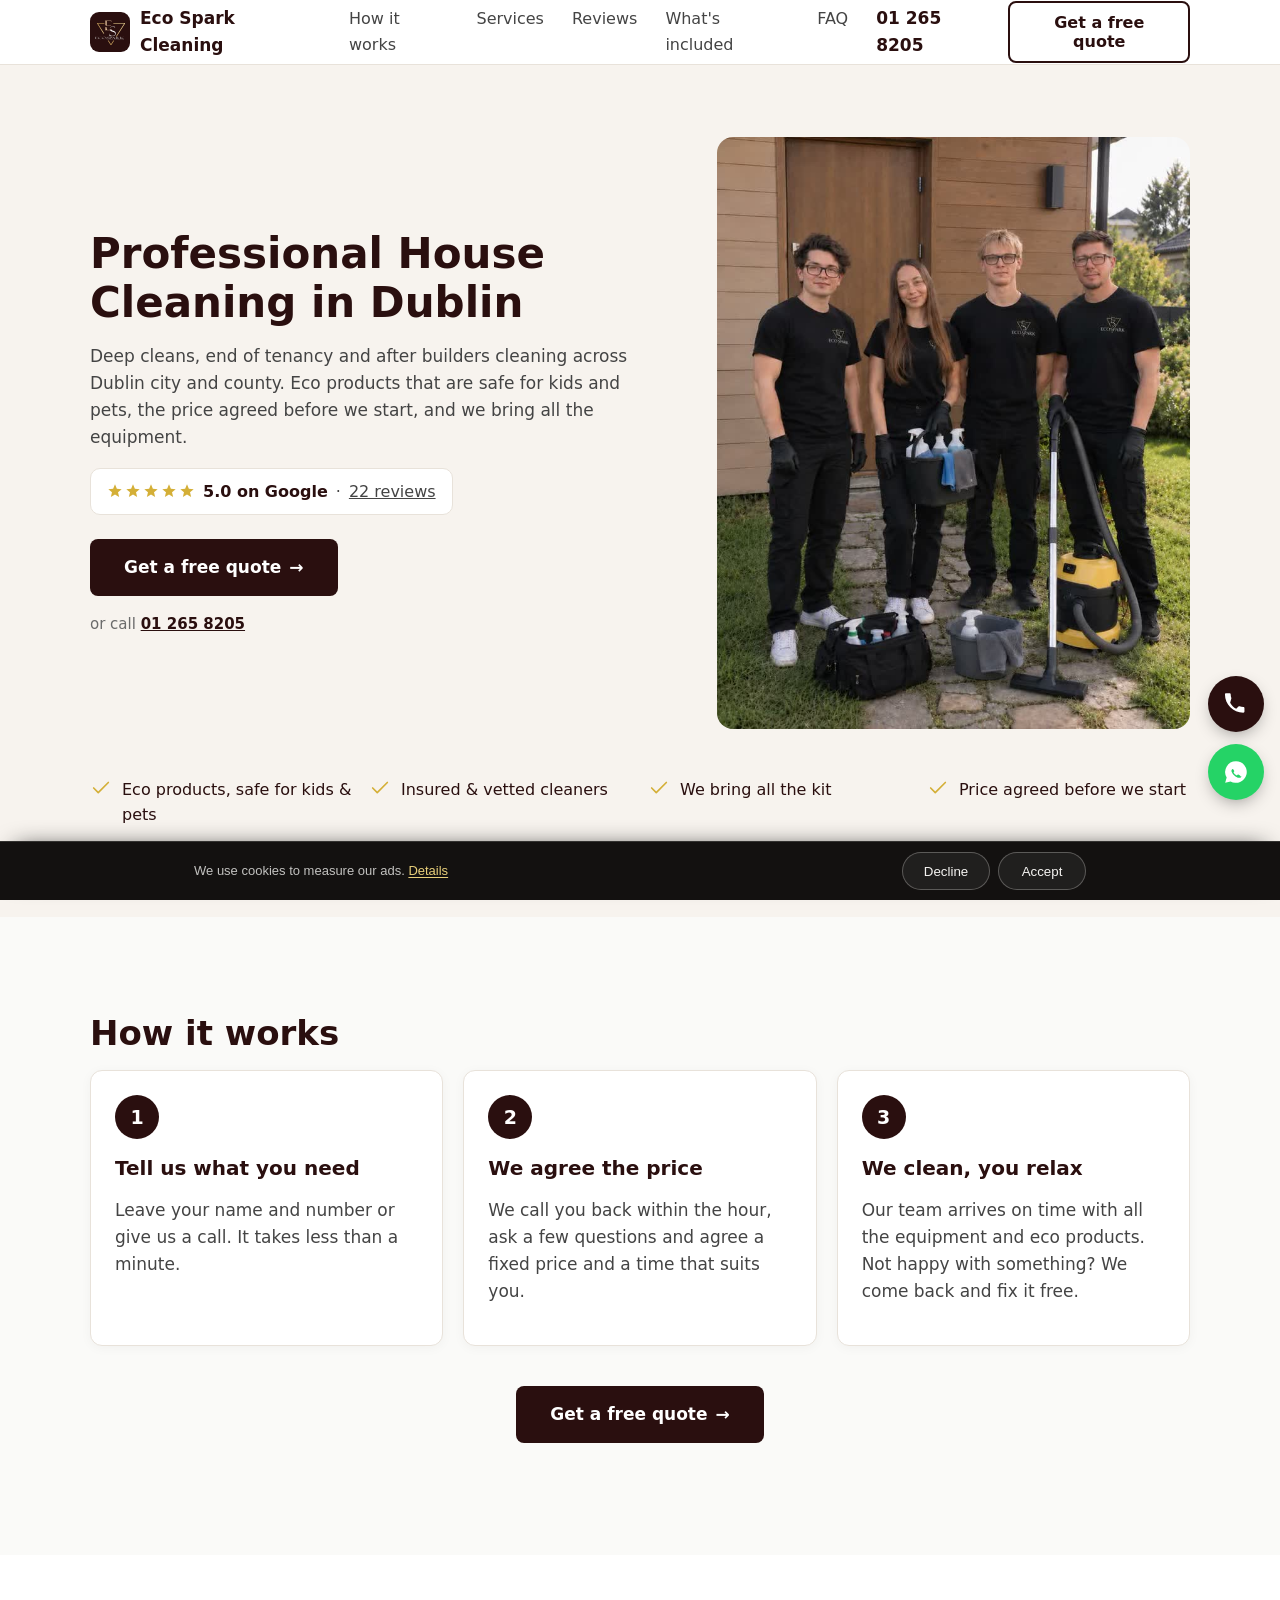
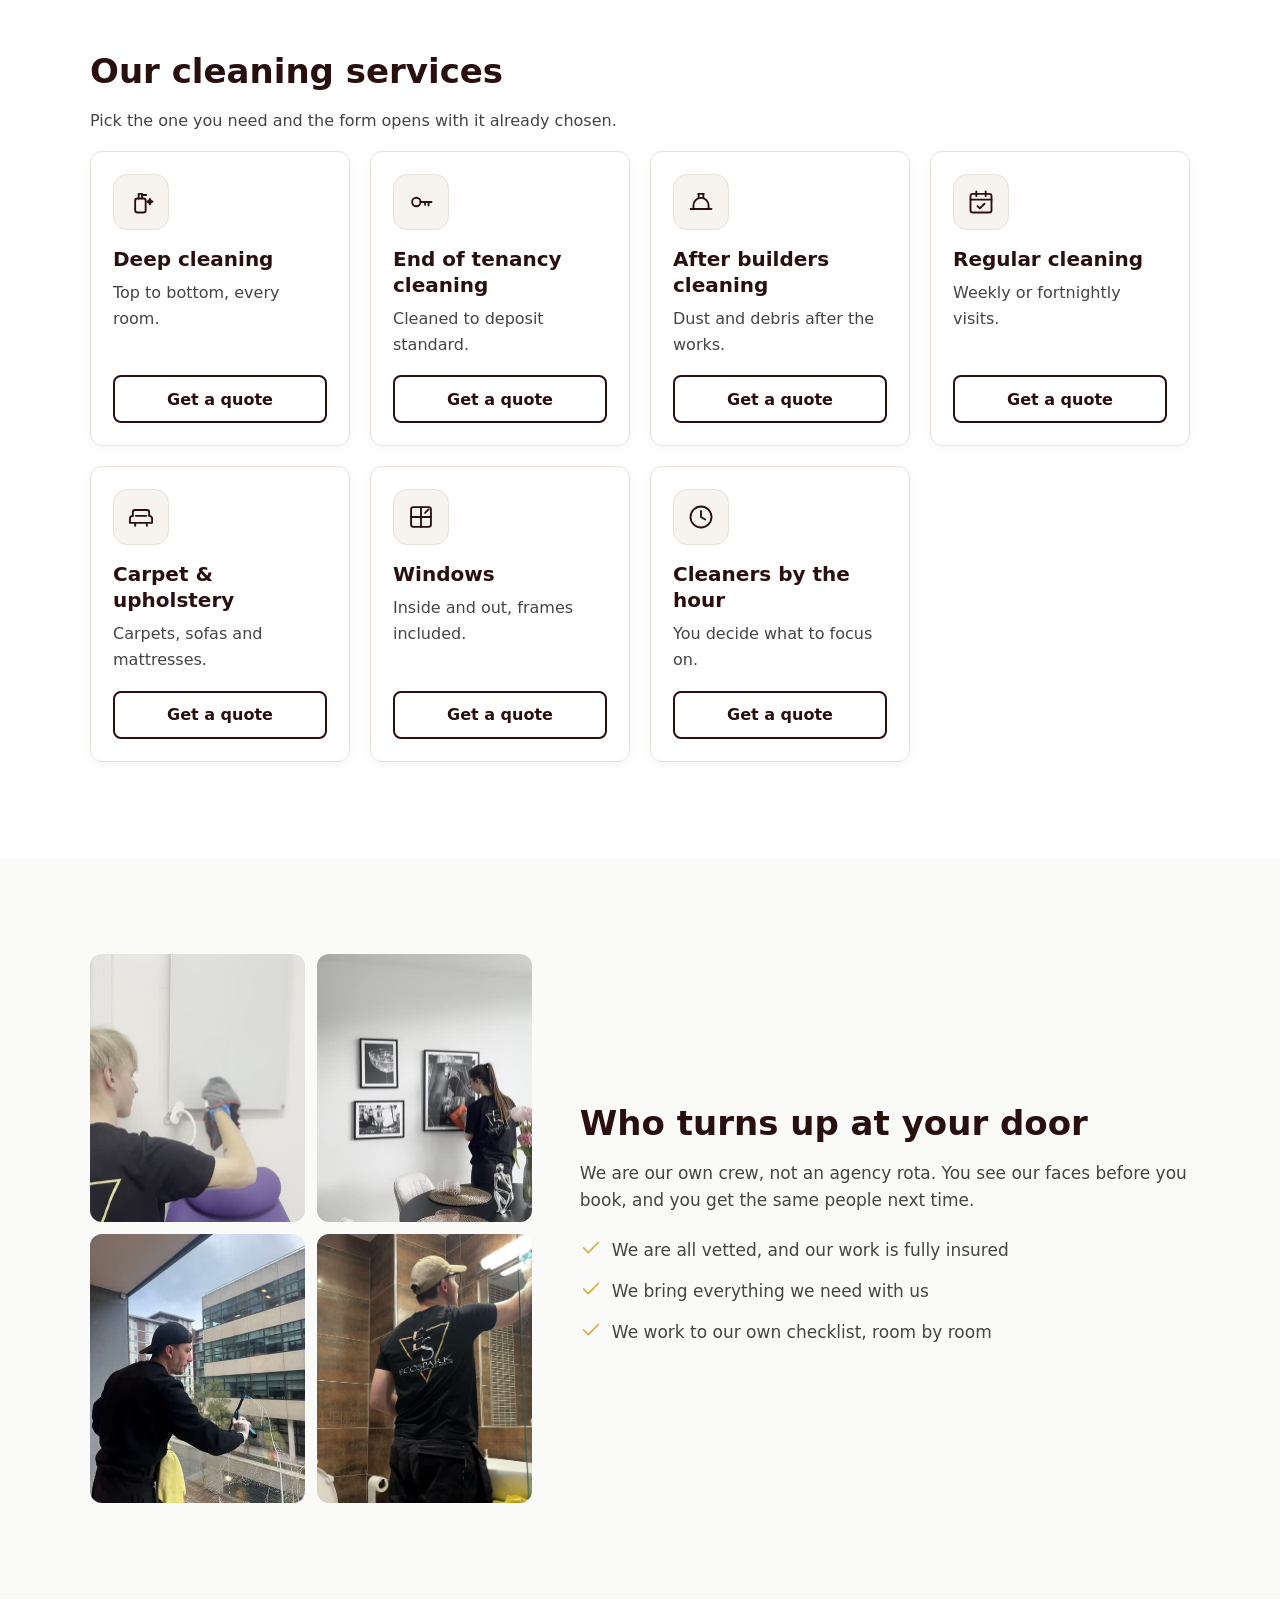
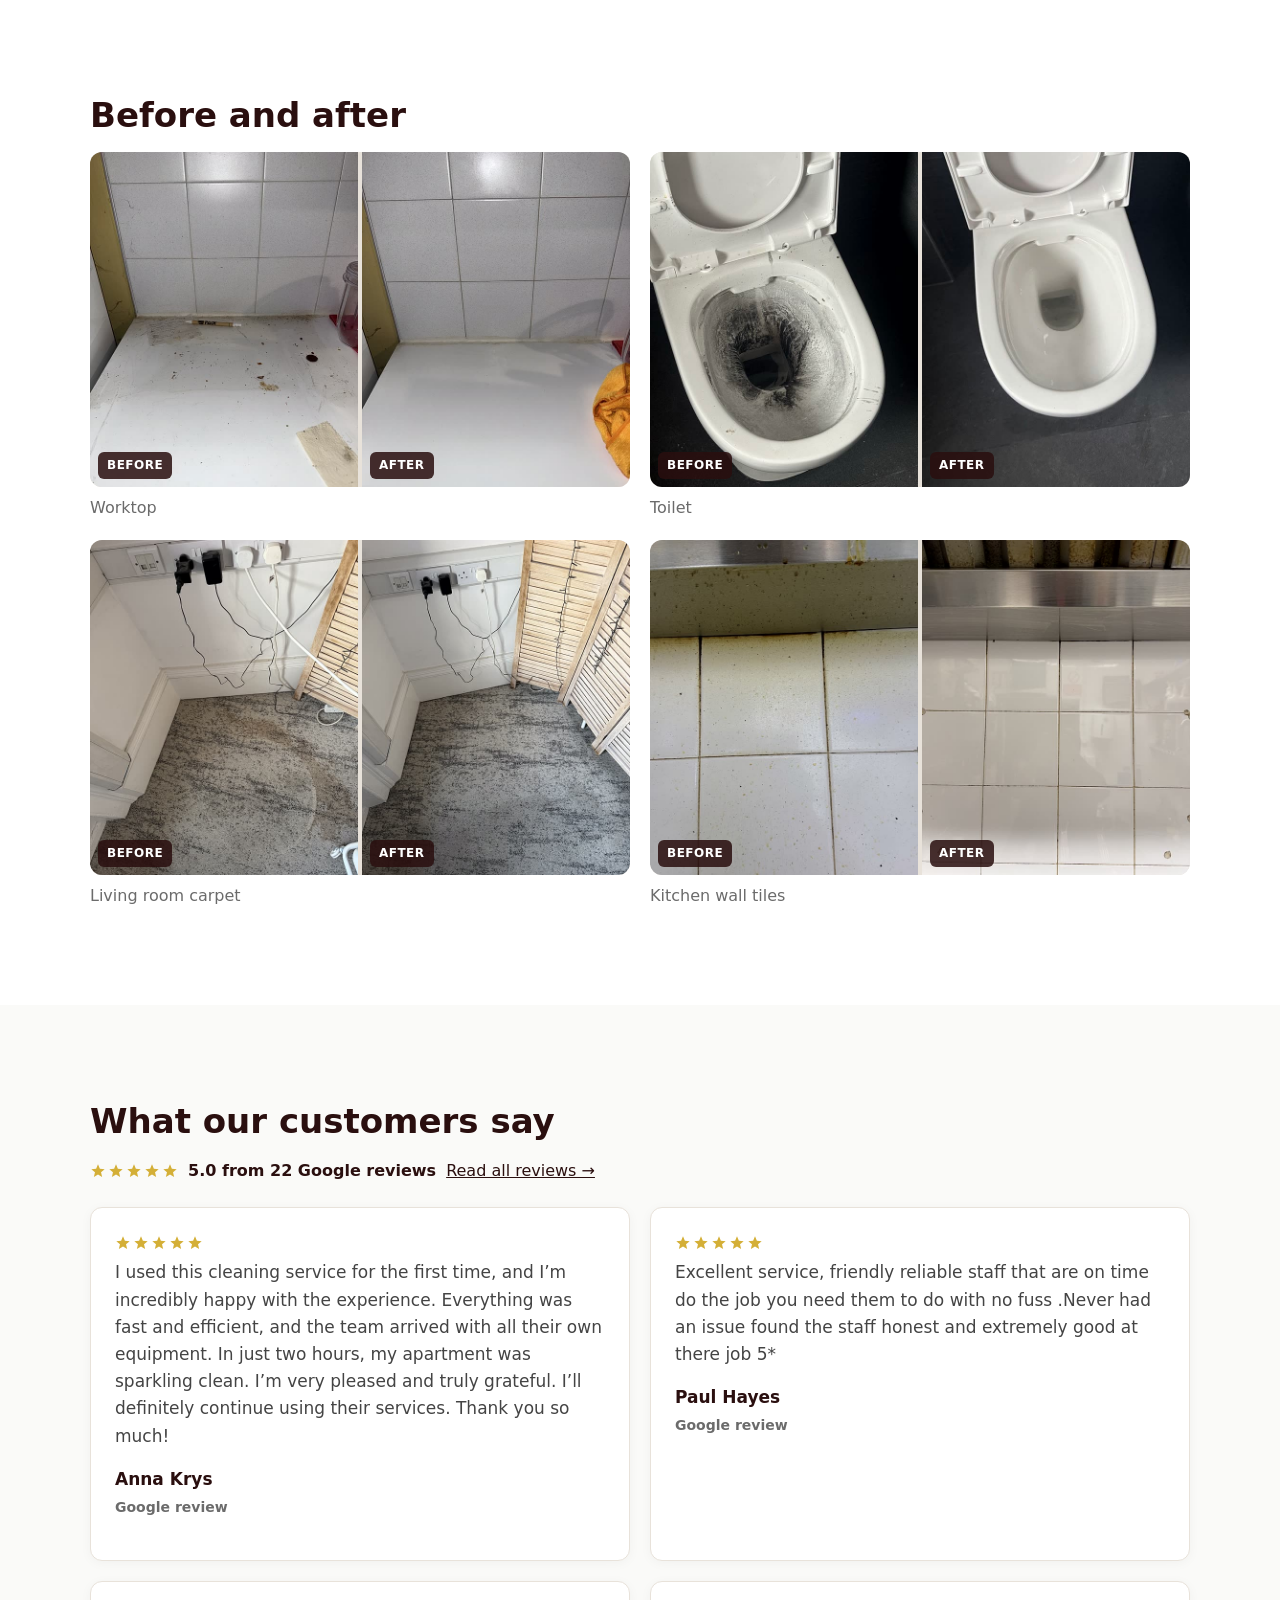
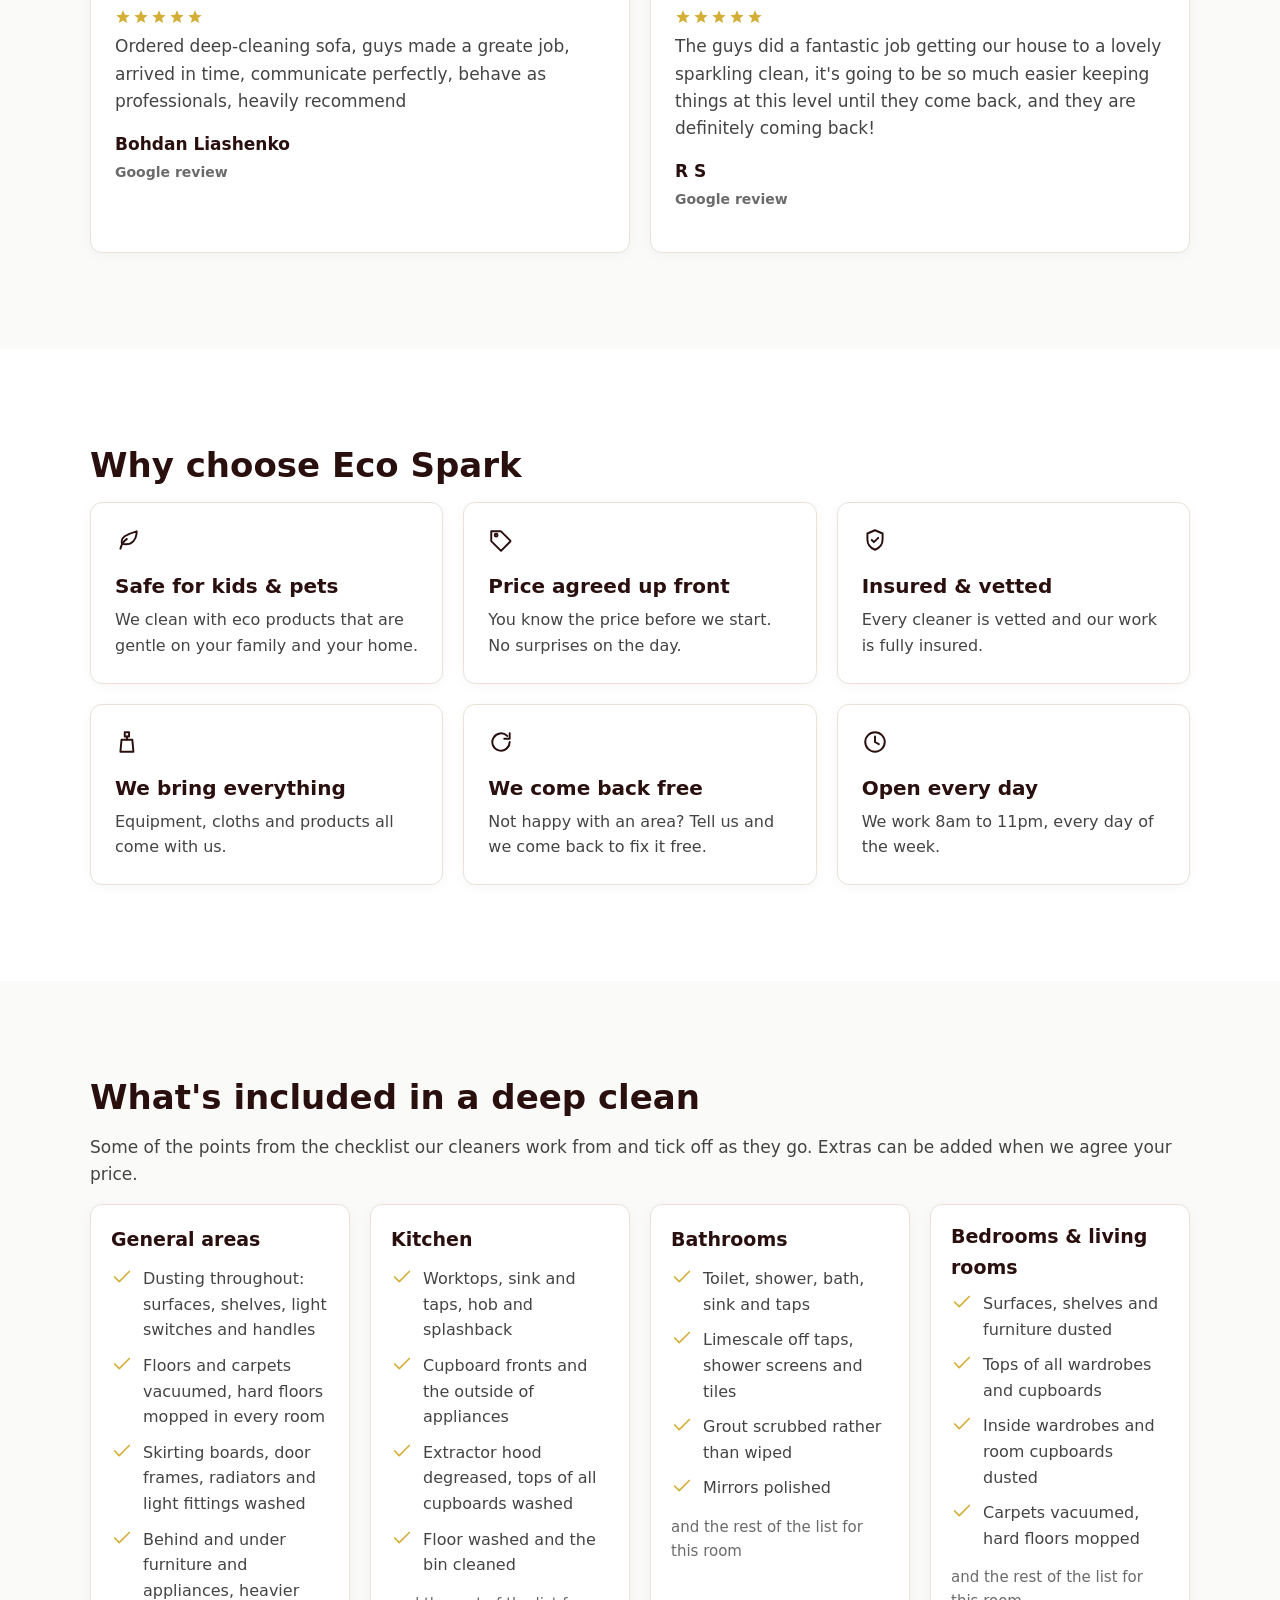
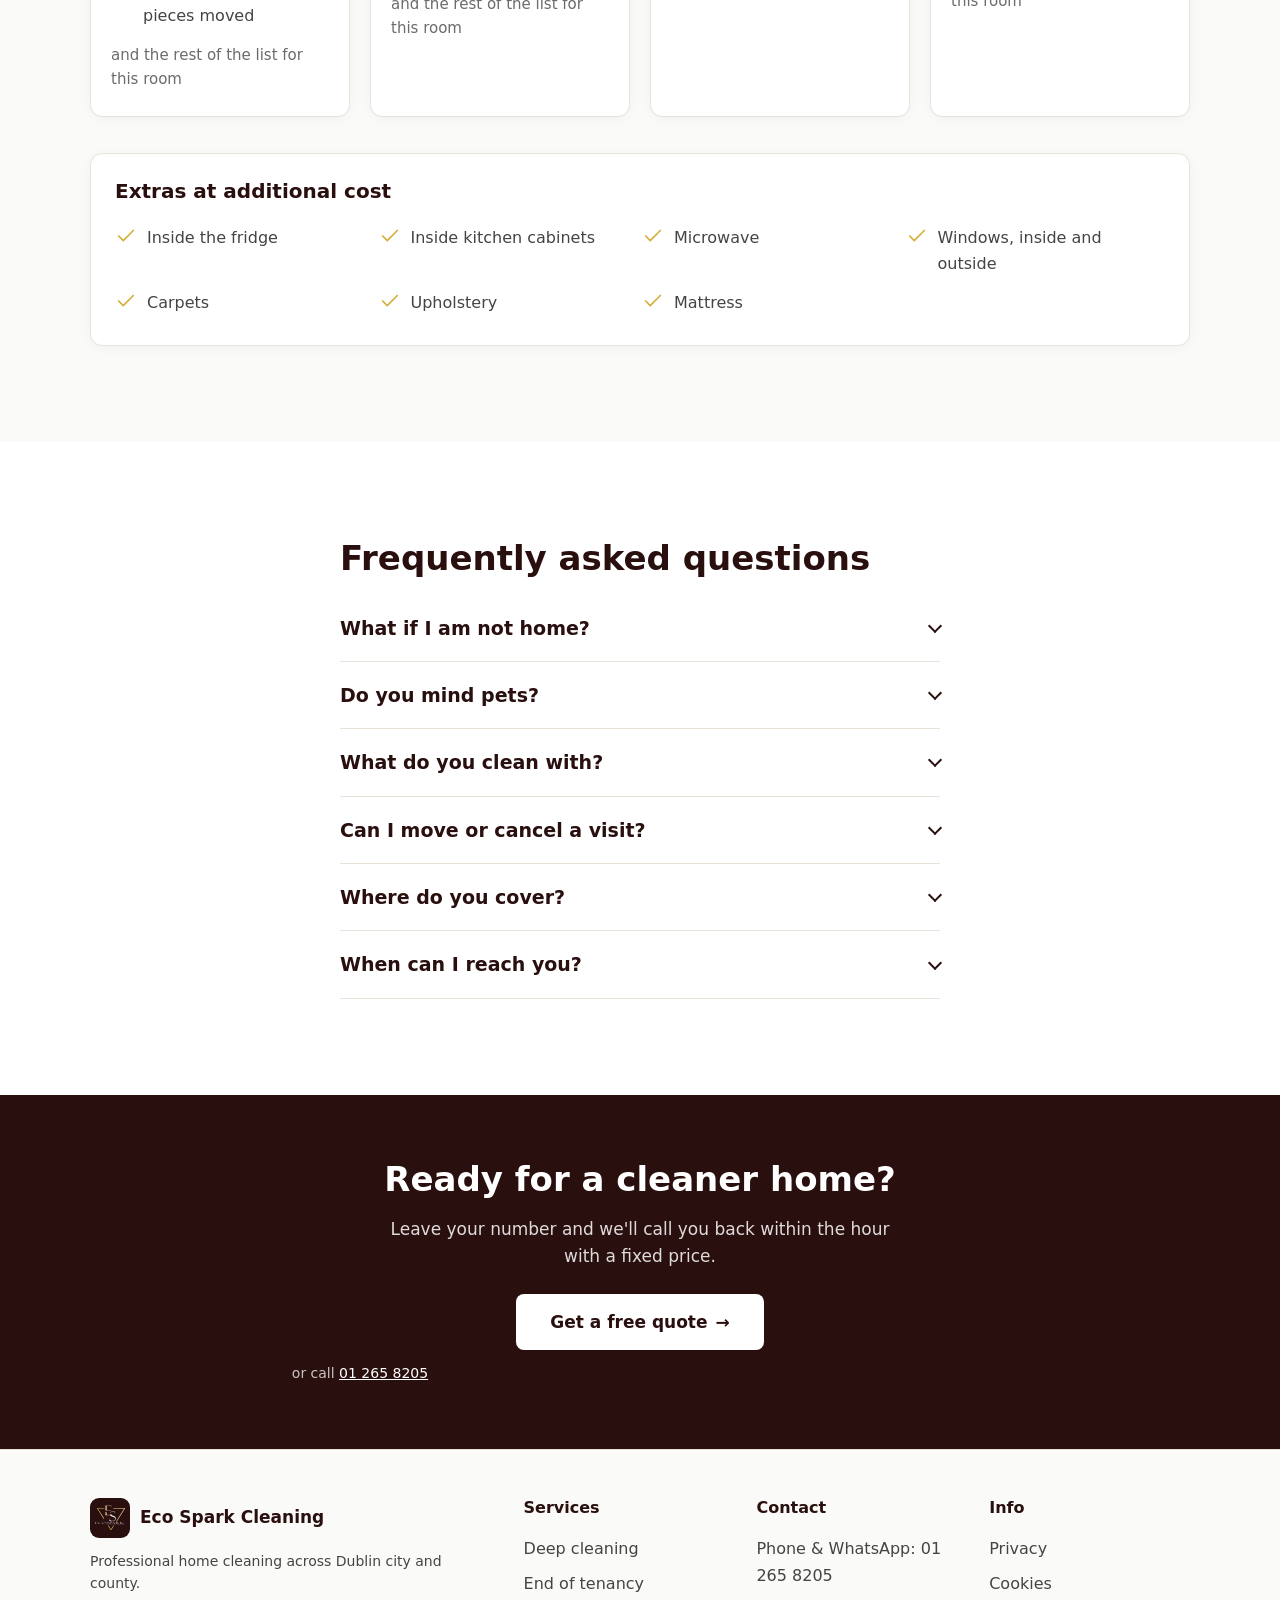
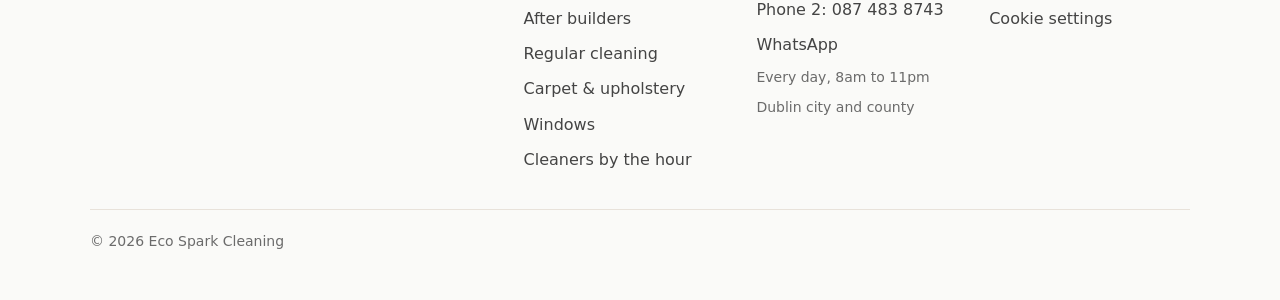
<file: dublin/index.html>
<!DOCTYPE html>
<html lang="en-IE">
<head>
<meta charset="utf-8">
<meta name="viewport" content="width=device-width, initial-scale=1">
<meta name="theme-color" content="#FFFFFF">

<title>House Cleaning in Dublin | Free Quote | Eco Spark Cleaning</title>
<meta name="description" content="Deep cleans, end of tenancy and after builders cleaning across Dublin. Eco products safe for kids and pets, fixed price agreed before we start.">

<!-- A page for paid traffic, not for the index: it says the same things as
     the home page in fewer words, and letting Google rank both would be
     asking it to choose between two versions of one business. Kept out of
     sitemap.xml for the same reason. -->
<meta name="robots" content="noindex">

<!-- noindex keeps this page out of search; it does not keep it out of a
     WhatsApp message, and the ad link gets forwarded by hand all the time.
     Absolute URLs: crawlers do not resolve relative ones, which is how the
     home page once ended up sharing with no picture at all. -->
<meta property="og:type" content="website">
<meta property="og:site_name" content="Eco Spark Cleaning">
<meta property="og:url" content="https://ecospark.ie/dublin/">
<meta property="og:locale" content="en_IE">
<meta property="og:title" content="House Cleaning in Dublin | Eco Spark Cleaning">
<meta property="og:description" content="Deep cleans, end of tenancy and after builders cleaning across Dublin. Free quote, fixed price agreed before we start.">
<meta property="og:image" content="https://ecospark.ie/assets/img/og-cover.jpg">
<meta property="og:image:width" content="1200">
<meta property="og:image:height" content="630">
<meta name="twitter:card" content="summary_large_image">
<meta name="twitter:title" content="House Cleaning in Dublin | Eco Spark Cleaning">
<meta name="twitter:description" content="Free quote, fixed price agreed before we start. Dublin city and county.">
<meta name="twitter:image" content="https://ecospark.ie/assets/img/og-cover.jpg">

<link rel="icon" href="../assets/img/favicon.ico" sizes="any">
<link rel="icon" type="image/png" sizes="32x32" href="../assets/img/favicon-32x32.png">
<link rel="icon" type="image/png" sizes="16x16" href="../assets/img/favicon-16x16.png">
<link rel="apple-touch-icon" href="../assets/img/apple-touch-icon.png">

<link rel="stylesheet" href="landing.css">

<!-- First script on the page, as on the home page: Consent Mode has to
     publish its denied defaults before the Google tag loads, and this file
     loads that tag itself. It also defines window.esTrack, used by the quote
     form, and tracks every tel: and wa.me click on both pages. -->
<script>window.esPrivacyUrl = '../privacy.html#cookies';</script>
<script src="../assets/js/consent.js"></script>
</head>

<body id="top">

<header class="hd">
  <div class="hd__in">
    <a class="hd__brand" href="#top">
      <img src="../assets/img/logo.png" alt="" width="240" height="199" decoding="async">
      Eco Spark Cleaning
    </a>

    <nav class="hd__nav" aria-label="Sections">
      <a href="#how">How it works</a>
      <a href="#services">Services</a>
      <a href="#reviews">Reviews</a>
      <a href="#included">What's included</a>
      <a href="#faq">FAQ</a>
    </nav>

    <div class="hd__right">
      <a class="hd__tel" href="tel:+35312658205">01 265 8205</a>
      <a class="btn-outline btn-sm" href="quote/">Get a free quote</a>
    </div>

    <div class="hd__mob">
      <a class="btn btn-sm" href="tel:+35312658205">Call</a>
      <button class="burger" type="button" id="burger" aria-expanded="false" aria-controls="menu" aria-label="Menu">
        <svg viewBox="0 0 24 24" aria-hidden="true"><path d="M4 7h16M4 12h16M4 17h16"/></svg>
      </button>
    </div>
  </div>

  <nav class="menu" id="menu" aria-label="Sections">
    <a href="#how">How it works</a>
    <a href="#services">Services</a>
    <a href="#reviews">Reviews</a>
    <a href="#included">What's included</a>
    <a href="#faq">FAQ</a>
    <a class="btn" href="quote/">Get a free quote</a>
  </nav>
</header>

<main>
  <!-- ============================================================ hero -->
  <section class="hero">
    <div class="wrap">
      <div class="hero__grid">
        <div>
          <h1>Professional House Cleaning in Dublin</h1>

          <p class="hero__lead">
            Deep cleans, end of tenancy and after builders cleaning across
            Dublin city and county. Eco products that are safe for kids and
            pets, the price agreed before we start, and we bring all the
            equipment.
          </p>

          <p class="rating">
            <span class="stars" aria-hidden="true">
              <svg viewBox="0 0 24 24"><path d="M12 17.27 18.18 21l-1.64-7.03L22 9.24l-7.19-.61L12 2 9.19 8.63 2 9.24l5.46 4.73L5.82 21z"/></svg>
              <svg viewBox="0 0 24 24"><path d="M12 17.27 18.18 21l-1.64-7.03L22 9.24l-7.19-.61L12 2 9.19 8.63 2 9.24l5.46 4.73L5.82 21z"/></svg>
              <svg viewBox="0 0 24 24"><path d="M12 17.27 18.18 21l-1.64-7.03L22 9.24l-7.19-.61L12 2 9.19 8.63 2 9.24l5.46 4.73L5.82 21z"/></svg>
              <svg viewBox="0 0 24 24"><path d="M12 17.27 18.18 21l-1.64-7.03L22 9.24l-7.19-.61L12 2 9.19 8.63 2 9.24l5.46 4.73L5.82 21z"/></svg>
              <svg viewBox="0 0 24 24"><path d="M12 17.27 18.18 21l-1.64-7.03L22 9.24l-7.19-.61L12 2 9.19 8.63 2 9.24l5.46 4.73L5.82 21z"/></svg>
            </span>
            <b>5.0 on Google</b> ·
            <a href="https://maps.app.goo.gl/LbBYRZHXBgVm2bm58" target="_blank" rel="noopener">22 reviews</a>
          </p>

          <p><a class="btn btn-full-mob" href="quote/">Get a free quote <span aria-hidden="true">&rarr;</span></a></p>

          <p class="hero__or">or call <a href="tel:+35312658205">01 265 8205</a></p>
        </div>

        <div class="hero__photo">
          <img src="../assets/img/team-crew.jpg" alt="The Eco Spark team with their equipment outside a Dublin home"
               width="760" height="942" loading="eager" fetchpriority="high" decoding="async">
        </div>
      </div>

      <ul class="trust">
        <li>
          <svg class="ico ico-gold" viewBox="0 0 24 24" aria-hidden="true"><path d="M20 6 9 17l-5-5"/></svg>
          Eco products, safe for kids &amp; pets
        </li>
        <li>
          <svg class="ico ico-gold" viewBox="0 0 24 24" aria-hidden="true"><path d="M20 6 9 17l-5-5"/></svg>
          Insured &amp; vetted cleaners
        </li>
        <li>
          <svg class="ico ico-gold" viewBox="0 0 24 24" aria-hidden="true"><path d="M20 6 9 17l-5-5"/></svg>
          We bring all the kit
        </li>
        <li>
          <svg class="ico ico-gold" viewBox="0 0 24 24" aria-hidden="true"><path d="M20 6 9 17l-5-5"/></svg>
          Price agreed before we start
        </li>
      </ul>
    </div>
  </section>

  <!-- ========================================================== how -->
  <section id="how" class="sec-alt">
    <div class="wrap">
      <h2>How it works</h2>

      <div class="grid grid-3">
        <article class="card">
          <div class="step__n" aria-hidden="true">1</div>
          <h3>Tell us what you need</h3>
          <p>Leave your name and number or give us a call. It takes less than a minute.</p>
        </article>
        <article class="card">
          <div class="step__n" aria-hidden="true">2</div>
          <h3>We agree the price</h3>
          <p>We call you back within the hour, ask a few questions and agree a fixed price and a time that suits you.</p>
        </article>
        <article class="card">
          <div class="step__n" aria-hidden="true">3</div>
          <h3>We clean, you relax</h3>
          <p>Our team arrives on time with all the equipment and eco products. Not happy with something? We come back and fix it free.</p>
        </article>
      </div>

      <p class="center" style="margin-top:32px">
        <a class="btn" href="quote/">Get a free quote <span aria-hidden="true">&rarr;</span></a>
      </p>
    </div>
  </section>

  <!-- ====================================================== services -->
  <section id="services" class="svc">
    <div class="wrap">
      <h2>Our cleaning services</h2>
      <p>Pick the one you need and the form opens with it already chosen.</p>

      <!-- Icons, not photographs. Eight photographs of eight different rooms
           read as eight random pictures rather than as a list of services,
           and the one thing a service card has to do is let someone find
           their job at a glance. They are drawn here, inline: no stock
           library (someone else's cleaners presented as ours), no icon font,
           no extra request, and nothing to load before the list is usable. -->
      <div class="grid grid-3">
        <article class="card">
          <span class="svc__ico" aria-hidden="true">
            <svg viewBox="0 0 24 24"><path d="M9 9h5a2 2 0 0 1 2 2v8a2 2 0 0 1-2 2H9a2 2 0 0 1-2-2v-8a2 2 0 0 1 2-2z"/><path d="M10 9V5h3v4"/><path d="M13 6h3.5"/><path d="M19.6 9.4l.7 1.6 1.6.7-1.6.7-.7 1.6-.7-1.6-1.6-.7 1.6-.7z"/></svg>
          </span>
          <h3>Deep cleaning</h3>
          <p>Top to bottom, every room.</p>
          <a class="btn-outline" href="quote/?service=deep">Get a quote</a>
        </article>

        <article class="card">
          <span class="svc__ico" aria-hidden="true">
            <svg viewBox="0 0 24 24"><circle cx="8" cy="12" r="3.6"/><path d="M11.6 12H21"/><path d="M18.5 12v3"/><path d="M15.5 12v2.4"/></svg>
          </span>
          <h3>End of tenancy cleaning</h3>
          <p>Cleaned to deposit standard.</p>
          <a class="btn-outline" href="quote/?service=tenancy">Get a quote</a>
        </article>

        <article class="card">
          <span class="svc__ico" aria-hidden="true">
            <svg viewBox="0 0 24 24"><path d="M3 18h18"/><path d="M5.5 18v-3a6.5 6.5 0 0 1 13 0v3"/><path d="M10 5.2V8"/><path d="M14 5.2V8"/><path d="M9.6 5h4.8"/></svg>
          </span>
          <h3>After builders cleaning</h3>
          <p>Dust and debris after the works.</p>
          <a class="btn-outline" href="quote/?service=builders">Get a quote</a>
        </article>

        <article class="card">
          <span class="svc__ico" aria-hidden="true">
            <svg viewBox="0 0 24 24"><rect x="3" y="5" width="18" height="16" rx="2"/><path d="M3 10h18"/><path d="M8 3v4"/><path d="M16 3v4"/><path d="M9 15.5l2 2 4-4"/></svg>
          </span>
          <h3>Regular cleaning</h3>
          <p>Weekly or fortnightly visits.</p>
          <a class="btn-outline" href="quote/?service=regular">Get a quote</a>
        </article>

        <article class="card">
          <span class="svc__ico" aria-hidden="true">
            <svg viewBox="0 0 24 24"><path d="M5 11V8a2 2 0 0 1 2-2h10a2 2 0 0 1 2 2v3"/><path d="M5 11a2.5 2.5 0 0 0-2.5 2.5V17h19v-3.5A2.5 2.5 0 0 0 19 11"/><path d="M7 17v2.5"/><path d="M17 17v2.5"/><path d="M7.5 11h9"/></svg>
          </span>
          <h3>Carpet &amp; upholstery</h3>
          <p>Carpets, sofas and mattresses.</p>
          <a class="btn-outline" href="quote/?service=carpet">Get a quote</a>
        </article>

        <article class="card">
          <span class="svc__ico" aria-hidden="true">
            <svg viewBox="0 0 24 24"><rect x="3.5" y="3.5" width="17" height="17" rx="2"/><path d="M12 3.5v17"/><path d="M3.5 12h17"/><path d="M15.5 8.5l3-3"/></svg>
          </span>
          <h3>Windows</h3>
          <p>Inside and out, frames included.</p>
          <a class="btn-outline" href="quote/?service=windows">Get a quote</a>
        </article>

        <article class="card">
          <span class="svc__ico" aria-hidden="true">
            <svg viewBox="0 0 24 24"><circle cx="12" cy="12" r="9"/><path d="M12 6.8V12l3.6 2.1"/></svg>
          </span>
          <h3>Cleaners by the hour</h3>
          <p>You decide what to focus on.</p>
          <a class="btn-outline" href="quote/?service=hourly">Get a quote</a>
        </article>
      </div>
    </div>
  </section>

  <!-- ========================================================== crew
       People, in one place and as a series. The service cards lost their
       photographs because eight unrelated rooms read as clutter; that is an
       argument against photographs scattered one per card, not against
       showing the people who turn up. Four frames of the same crew, same
       size, same crop, say what a stock smile cannot. All from our own jobs. -->
  <section class="crew sec-alt">
    <div class="wrap">
      <div class="crew__grid">
        <div class="crew__pics">
          <img src="../assets/img/crew-panel.jpg" alt="An Eco Spark cleaner wiping down a wall panel" width="430" height="538" loading="lazy" decoding="async">
          <img src="../assets/img/crew-wall.jpg" alt="An Eco Spark cleaner dusting picture frames in a living room" width="430" height="538" loading="lazy" decoding="async">
          <img src="../assets/img/crew-window.jpg" alt="An Eco Spark cleaner washing a floor-to-ceiling window in a Dublin apartment" width="430" height="538" loading="lazy" decoding="async">
          <img src="../assets/img/album/photo-9.jpg" alt="An Eco Spark cleaner polishing a bathroom mirror" width="1000" height="1250" loading="lazy" decoding="async">
        </div>

        <div>
          <h2>Who turns up at your door</h2>
          <p>
            We are our own crew, not an agency rota. You see our faces before
            you book, and you get the same people next time.
          </p>
          <ul class="ticks ticks--plain">
            <li><svg class="ico ico-gold" viewBox="0 0 24 24" aria-hidden="true"><path d="M20 6 9 17l-5-5"/></svg> We are all vetted, and our work is fully insured</li>
            <li><svg class="ico ico-gold" viewBox="0 0 24 24" aria-hidden="true"><path d="M20 6 9 17l-5-5"/></svg> We bring everything we need with us</li>
            <li><svg class="ico ico-gold" viewBox="0 0 24 24" aria-hidden="true"><path d="M20 6 9 17l-5-5"/></svg> We work to our own checklist, room by room</li>
          </ul>
        </div>
      </div>
    </div>
  </section>

  <!-- ================================================== before/after
       Real jobs, photographed by the cleaners. Both halves of a pair get
       exactly the same correction: different treatment inside one pair reads
       as a swap rather than as a clean. -->
  <section class="ba">
    <div class="wrap">
      <h2>Before and after</h2>

      <div class="grid grid-2">
        <figure>
          <div class="ba__pair">
            <span class="ba__shot">
              <img src="../assets/img/results/pair-4-before.jpg" alt="Kitchen worktop before cleaning" width="560" height="700" loading="lazy" decoding="async">
              <span>BEFORE</span>
            </span>
            <span class="ba__shot">
              <img src="../assets/img/results/pair-4-after.jpg" alt="The same kitchen worktop after cleaning" width="560" height="700" loading="lazy" decoding="async">
              <span>AFTER</span>
            </span>
          </div>
          <figcaption>Worktop</figcaption>
        </figure>

        <figure>
          <div class="ba__pair">
            <span class="ba__shot">
              <img src="../assets/img/results/pair-7-before.jpg" alt="Toilet before cleaning" width="560" height="700" loading="lazy" decoding="async">
              <span>BEFORE</span>
            </span>
            <span class="ba__shot">
              <img src="../assets/img/results/pair-7-after.jpg" alt="The same toilet after cleaning" width="560" height="700" loading="lazy" decoding="async">
              <span>AFTER</span>
            </span>
          </div>
          <figcaption>Toilet</figcaption>
        </figure>

        <figure>
          <div class="ba__pair">
            <span class="ba__shot">
              <img src="../assets/img/results/pair-2-before.jpg" alt="Living room carpet before cleaning" width="560" height="700" loading="lazy" decoding="async">
              <span>BEFORE</span>
            </span>
            <span class="ba__shot">
              <img src="../assets/img/results/pair-2-after.jpg" alt="The same living room carpet after cleaning" width="560" height="700" loading="lazy" decoding="async">
              <span>AFTER</span>
            </span>
          </div>
          <figcaption>Living room carpet</figcaption>
        </figure>

        <figure>
          <div class="ba__pair">
            <span class="ba__shot">
              <img src="../assets/img/results/pair-9-before.jpg" alt="Kitchen wall tiles before cleaning" width="560" height="700" loading="lazy" decoding="async">
              <span>BEFORE</span>
            </span>
            <span class="ba__shot">
              <img src="../assets/img/results/pair-9-after.jpg" alt="The same kitchen wall tiles after cleaning" width="560" height="700" loading="lazy" decoding="async">
              <span>AFTER</span>
            </span>
          </div>
          <figcaption>Kitchen wall tiles</figcaption>
        </figure>
      </div>
    </div>
  </section>

  <!-- ========================================================= reviews
       Word for word from the Google profile, typos and all. Nothing here is
       written by us: an invented review on a page that buys clicks is both a
       lie and a misleading commercial practice. -->
  <section id="reviews" class="sec-alt">
    <div class="wrap">
      <h2>What our customers say</h2>

      <p class="rev-head">
        <span class="stars" aria-hidden="true">
          <svg viewBox="0 0 24 24"><path d="M12 17.27 18.18 21l-1.64-7.03L22 9.24l-7.19-.61L12 2 9.19 8.63 2 9.24l5.46 4.73L5.82 21z"/></svg>
          <svg viewBox="0 0 24 24"><path d="M12 17.27 18.18 21l-1.64-7.03L22 9.24l-7.19-.61L12 2 9.19 8.63 2 9.24l5.46 4.73L5.82 21z"/></svg>
          <svg viewBox="0 0 24 24"><path d="M12 17.27 18.18 21l-1.64-7.03L22 9.24l-7.19-.61L12 2 9.19 8.63 2 9.24l5.46 4.73L5.82 21z"/></svg>
          <svg viewBox="0 0 24 24"><path d="M12 17.27 18.18 21l-1.64-7.03L22 9.24l-7.19-.61L12 2 9.19 8.63 2 9.24l5.46 4.73L5.82 21z"/></svg>
          <svg viewBox="0 0 24 24"><path d="M12 17.27 18.18 21l-1.64-7.03L22 9.24l-7.19-.61L12 2 9.19 8.63 2 9.24l5.46 4.73L5.82 21z"/></svg>
        </span>
        <b>5.0 from 22 Google reviews</b>
        <a href="https://maps.app.goo.gl/LbBYRZHXBgVm2bm58" target="_blank" rel="noopener">Read all reviews &rarr;</a>
      </p>

      <div class="grid grid-2">
        <article class="card rev-card">
          <span class="stars" aria-hidden="true">
            <svg viewBox="0 0 24 24"><path d="M12 17.27 18.18 21l-1.64-7.03L22 9.24l-7.19-.61L12 2 9.19 8.63 2 9.24l5.46 4.73L5.82 21z"/></svg>
            <svg viewBox="0 0 24 24"><path d="M12 17.27 18.18 21l-1.64-7.03L22 9.24l-7.19-.61L12 2 9.19 8.63 2 9.24l5.46 4.73L5.82 21z"/></svg>
            <svg viewBox="0 0 24 24"><path d="M12 17.27 18.18 21l-1.64-7.03L22 9.24l-7.19-.61L12 2 9.19 8.63 2 9.24l5.46 4.73L5.82 21z"/></svg>
            <svg viewBox="0 0 24 24"><path d="M12 17.27 18.18 21l-1.64-7.03L22 9.24l-7.19-.61L12 2 9.19 8.63 2 9.24l5.46 4.73L5.82 21z"/></svg>
            <svg viewBox="0 0 24 24"><path d="M12 17.27 18.18 21l-1.64-7.03L22 9.24l-7.19-.61L12 2 9.19 8.63 2 9.24l5.46 4.73L5.82 21z"/></svg>
          </span>
          <p>I used this cleaning service for the first time, and I’m incredibly happy with the experience. Everything was fast and efficient, and the team arrived with all their own equipment. In just two hours, my apartment was sparkling clean. I’m very pleased and truly grateful. I’ll definitely continue using their services. Thank you so much!</p>
          <p class="who">Anna Krys<br><span class="small muted">Google review</span></p>
        </article>

        <article class="card rev-card">
          <span class="stars" aria-hidden="true">
            <svg viewBox="0 0 24 24"><path d="M12 17.27 18.18 21l-1.64-7.03L22 9.24l-7.19-.61L12 2 9.19 8.63 2 9.24l5.46 4.73L5.82 21z"/></svg>
            <svg viewBox="0 0 24 24"><path d="M12 17.27 18.18 21l-1.64-7.03L22 9.24l-7.19-.61L12 2 9.19 8.63 2 9.24l5.46 4.73L5.82 21z"/></svg>
            <svg viewBox="0 0 24 24"><path d="M12 17.27 18.18 21l-1.64-7.03L22 9.24l-7.19-.61L12 2 9.19 8.63 2 9.24l5.46 4.73L5.82 21z"/></svg>
            <svg viewBox="0 0 24 24"><path d="M12 17.27 18.18 21l-1.64-7.03L22 9.24l-7.19-.61L12 2 9.19 8.63 2 9.24l5.46 4.73L5.82 21z"/></svg>
            <svg viewBox="0 0 24 24"><path d="M12 17.27 18.18 21l-1.64-7.03L22 9.24l-7.19-.61L12 2 9.19 8.63 2 9.24l5.46 4.73L5.82 21z"/></svg>
          </span>
          <p>Excellent service, friendly reliable staff that are on time do the job you need them to do with no fuss .Never had an issue found the staff honest and extremely good at there job 5*</p>
          <p class="who">Paul Hayes<br><span class="small muted">Google review</span></p>
        </article>

        <article class="card rev-card">
          <span class="stars" aria-hidden="true">
            <svg viewBox="0 0 24 24"><path d="M12 17.27 18.18 21l-1.64-7.03L22 9.24l-7.19-.61L12 2 9.19 8.63 2 9.24l5.46 4.73L5.82 21z"/></svg>
            <svg viewBox="0 0 24 24"><path d="M12 17.27 18.18 21l-1.64-7.03L22 9.24l-7.19-.61L12 2 9.19 8.63 2 9.24l5.46 4.73L5.82 21z"/></svg>
            <svg viewBox="0 0 24 24"><path d="M12 17.27 18.18 21l-1.64-7.03L22 9.24l-7.19-.61L12 2 9.19 8.63 2 9.24l5.46 4.73L5.82 21z"/></svg>
            <svg viewBox="0 0 24 24"><path d="M12 17.27 18.18 21l-1.64-7.03L22 9.24l-7.19-.61L12 2 9.19 8.63 2 9.24l5.46 4.73L5.82 21z"/></svg>
            <svg viewBox="0 0 24 24"><path d="M12 17.27 18.18 21l-1.64-7.03L22 9.24l-7.19-.61L12 2 9.19 8.63 2 9.24l5.46 4.73L5.82 21z"/></svg>
          </span>
          <p>Ordered deep-cleaning sofa, guys made a greate job, arrived in time, communicate perfectly, behave as professionals, heavily recommend</p>
          <p class="who">Bohdan Liashenko<br><span class="small muted">Google review</span></p>
        </article>

        <article class="card rev-card">
          <span class="stars" aria-hidden="true">
            <svg viewBox="0 0 24 24"><path d="M12 17.27 18.18 21l-1.64-7.03L22 9.24l-7.19-.61L12 2 9.19 8.63 2 9.24l5.46 4.73L5.82 21z"/></svg>
            <svg viewBox="0 0 24 24"><path d="M12 17.27 18.18 21l-1.64-7.03L22 9.24l-7.19-.61L12 2 9.19 8.63 2 9.24l5.46 4.73L5.82 21z"/></svg>
            <svg viewBox="0 0 24 24"><path d="M12 17.27 18.18 21l-1.64-7.03L22 9.24l-7.19-.61L12 2 9.19 8.63 2 9.24l5.46 4.73L5.82 21z"/></svg>
            <svg viewBox="0 0 24 24"><path d="M12 17.27 18.18 21l-1.64-7.03L22 9.24l-7.19-.61L12 2 9.19 8.63 2 9.24l5.46 4.73L5.82 21z"/></svg>
            <svg viewBox="0 0 24 24"><path d="M12 17.27 18.18 21l-1.64-7.03L22 9.24l-7.19-.61L12 2 9.19 8.63 2 9.24l5.46 4.73L5.82 21z"/></svg>
          </span>
          <p>The guys did a fantastic job getting our house to a lovely sparkling clean, it's going to be so much easier keeping things at this level until they come back, and they are definitely coming back!</p>
          <p class="who">R S<br><span class="small muted">Google review</span></p>
        </article>
      </div>
    </div>
  </section>

  <!-- =========================================================== why -->
  <section class="why">
    <div class="wrap">
      <h2>Why choose Eco Spark</h2>

      <ul class="grid" style="padding:0;margin:0">
        <li class="card">
          <svg class="ico" viewBox="0 0 24 24" aria-hidden="true"><path d="M20 4c0 8-4.5 12-10 12-2 0-3.5-.6-3.5-.6S5 11 9 8.5 20 4 20 4z"/><path d="M5 20c1-4 3-7 6-9"/></svg>
          <h3>Safe for kids &amp; pets</h3>
          <p>We clean with eco products that are gentle on your family and your home.</p>
        </li>
        <li class="card">
          <svg class="ico" viewBox="0 0 24 24" aria-hidden="true"><path d="M20.6 13.4 12 22l-9-9V4h9l8.6 8.6a1.4 1.4 0 0 1 0 .8z"/><circle cx="7.5" cy="7.5" r="1.3"/></svg>
          <h3>Price agreed up front</h3>
          <p>You know the price before we start. No surprises on the day.</p>
        </li>
        <li class="card">
          <svg class="ico" viewBox="0 0 24 24" aria-hidden="true"><path d="M12 3l7 3v5.5c0 4.2-2.9 7.9-7 9.5-4.1-1.6-7-5.3-7-9.5V6z"/><path d="M9 12l2 2 4-4"/></svg>
          <h3>Insured &amp; vetted</h3>
          <p>Every cleaner is vetted and our work is fully insured.</p>
        </li>
        <li class="card">
          <svg class="ico" viewBox="0 0 24 24" aria-hidden="true"><path d="M9 3h4v4H9z"/><path d="M11 7v3"/><path d="M6 10h10l1 11H5z"/></svg>
          <h3>We bring everything</h3>
          <p>Equipment, cloths and products all come with us.</p>
        </li>
        <li class="card">
          <svg class="ico" viewBox="0 0 24 24" aria-hidden="true"><path d="M20 12a8 8 0 1 1-2.3-5.6"/><path d="M20 4v5h-5"/></svg>
          <h3>We come back free</h3>
          <p>Not happy with an area? Tell us and we come back to fix it free.</p>
        </li>
        <li class="card">
          <svg class="ico" viewBox="0 0 24 24" aria-hidden="true"><circle cx="12" cy="12" r="9"/><path d="M12 7v5l3.5 2"/></svg>
          <h3>Open every day</h3>
          <p>We work 8am to 11pm, every day of the week.</p>
        </li>
      </ul>
    </div>
  </section>

  <!-- ====================================================== included
       Every line below is taken from the Standard and Deep cleaning lists on
       the home page. Nothing is added: this is a promise of specific work to
       real customers, and the two pages have to say the same thing. -->
  <section id="included" class="sec-alt inc">
    <div class="wrap">
      <h2>What's included in a deep clean</h2>
      <p>Some of the points from the checklist our cleaners work from and tick
         off as they go. Extras can be added when we agree your price.</p>

      <div class="grid">
        <details open>
          <summary>General areas</summary>
          <ul class="ticks">
            <li><svg class="ico ico-gold" viewBox="0 0 24 24" aria-hidden="true"><path d="M20 6 9 17l-5-5"/></svg> Dusting throughout: surfaces, shelves, light switches and handles</li>
            <li><svg class="ico ico-gold" viewBox="0 0 24 24" aria-hidden="true"><path d="M20 6 9 17l-5-5"/></svg> Floors and carpets vacuumed, hard floors mopped in every room</li>
            <li><svg class="ico ico-gold" viewBox="0 0 24 24" aria-hidden="true"><path d="M20 6 9 17l-5-5"/></svg> Skirting boards, door frames, radiators and light fittings washed</li>
            <li><svg class="ico ico-gold" viewBox="0 0 24 24" aria-hidden="true"><path d="M20 6 9 17l-5-5"/></svg> Behind and under furniture and appliances, heavier pieces moved</li>
            <li class="more">and the rest of the list for this room</li>
          </ul>
        </details>

        <details>
          <summary>Kitchen</summary>
          <ul class="ticks">
            <li><svg class="ico ico-gold" viewBox="0 0 24 24" aria-hidden="true"><path d="M20 6 9 17l-5-5"/></svg> Worktops, sink and taps, hob and splashback</li>
            <li><svg class="ico ico-gold" viewBox="0 0 24 24" aria-hidden="true"><path d="M20 6 9 17l-5-5"/></svg> Cupboard fronts and the outside of appliances</li>
            <li><svg class="ico ico-gold" viewBox="0 0 24 24" aria-hidden="true"><path d="M20 6 9 17l-5-5"/></svg> Extractor hood degreased, tops of all cupboards washed</li>
            <li><svg class="ico ico-gold" viewBox="0 0 24 24" aria-hidden="true"><path d="M20 6 9 17l-5-5"/></svg> Floor washed and the bin cleaned</li>
            <li class="more">and the rest of the list for this room</li>
          </ul>
        </details>

        <details>
          <summary>Bathrooms</summary>
          <ul class="ticks">
            <li><svg class="ico ico-gold" viewBox="0 0 24 24" aria-hidden="true"><path d="M20 6 9 17l-5-5"/></svg> Toilet, shower, bath, sink and taps</li>
            <li><svg class="ico ico-gold" viewBox="0 0 24 24" aria-hidden="true"><path d="M20 6 9 17l-5-5"/></svg> Limescale off taps, shower screens and tiles</li>
            <li><svg class="ico ico-gold" viewBox="0 0 24 24" aria-hidden="true"><path d="M20 6 9 17l-5-5"/></svg> Grout scrubbed rather than wiped</li>
            <li><svg class="ico ico-gold" viewBox="0 0 24 24" aria-hidden="true"><path d="M20 6 9 17l-5-5"/></svg> Mirrors polished</li>
            <li class="more">and the rest of the list for this room</li>
          </ul>
        </details>

        <details>
          <summary>Bedrooms &amp; living rooms</summary>
          <ul class="ticks">
            <li><svg class="ico ico-gold" viewBox="0 0 24 24" aria-hidden="true"><path d="M20 6 9 17l-5-5"/></svg> Surfaces, shelves and furniture dusted</li>
            <li><svg class="ico ico-gold" viewBox="0 0 24 24" aria-hidden="true"><path d="M20 6 9 17l-5-5"/></svg> Tops of all wardrobes and cupboards</li>
            <li><svg class="ico ico-gold" viewBox="0 0 24 24" aria-hidden="true"><path d="M20 6 9 17l-5-5"/></svg> Inside wardrobes and room cupboards dusted</li>
            <li><svg class="ico ico-gold" viewBox="0 0 24 24" aria-hidden="true"><path d="M20 6 9 17l-5-5"/></svg> Carpets vacuumed, hard floors mopped</li>
            <li class="more">and the rest of the list for this room</li>
          </ul>
        </details>
      </div>

      <div class="card extras">
        <h3>Extras at additional cost</h3>
        <ul class="ticks" style="padding:0">
          <li><svg class="ico ico-gold" viewBox="0 0 24 24" aria-hidden="true"><path d="M20 6 9 17l-5-5"/></svg> Inside the fridge</li>
          <li><svg class="ico ico-gold" viewBox="0 0 24 24" aria-hidden="true"><path d="M20 6 9 17l-5-5"/></svg> Inside kitchen cabinets</li>
          <li><svg class="ico ico-gold" viewBox="0 0 24 24" aria-hidden="true"><path d="M20 6 9 17l-5-5"/></svg> Microwave</li>
          <li><svg class="ico ico-gold" viewBox="0 0 24 24" aria-hidden="true"><path d="M20 6 9 17l-5-5"/></svg> Windows, inside and outside</li>
          <li><svg class="ico ico-gold" viewBox="0 0 24 24" aria-hidden="true"><path d="M20 6 9 17l-5-5"/></svg> Carpets</li>
          <li><svg class="ico ico-gold" viewBox="0 0 24 24" aria-hidden="true"><path d="M20 6 9 17l-5-5"/></svg> Upholstery</li>
          <li><svg class="ico ico-gold" viewBox="0 0 24 24" aria-hidden="true"><path d="M20 6 9 17l-5-5"/></svg> Mattress</li>
        </ul>
      </div>
    </div>
  </section>

  <!-- =========================================================== faq
       The five questions from the home page, word for word. There is no
       sixth there, and inventing one on a page that promises specific work
       would be inventing an answer as well. -->
  <section id="faq" class="faq">
    <div class="wrap narrow">
      <h2>Frequently asked questions</h2>

      <details>
        <summary>What if I am not home?</summary>
        <p>Most clients leave a key or a door code with us, or a neighbour lets the team in. Tell us what suits when you book and we work around it.</p>
      </details>
      <details>
        <summary>Do you mind pets?</summary>
        <p>Not at all. Let us know what you have so the team arrives ready, and say if a room needs to stay shut while we work.</p>
      </details>
      <details>
        <summary>What do you clean with?</summary>
        <p>Certified eco products, safe around children and pets, and we bring everything with us. If you would rather we used something of your own, leave it out and we will.</p>
      </details>
      <details>
        <summary>Can I move or cancel a visit?</summary>
        <p>Yes. Give us as much notice as you can and we will find another slot that works for you.</p>
      </details>
      <details>
        <summary>Where do you cover?</summary>
        <p>Dublin city and county. If you are just outside it, ask anyway and we will tell you straight away whether we can get to you.</p>
      </details>
      <details>
        <summary>When can I reach you?</summary>
        <p>Every day, 8am to 11pm. Leave your number and we call you back within the hour.</p>
      </details>
    </div>
  </section>

  <!-- ==================================================== dark band -->
  <section class="band">
    <div class="wrap">
      <h2>Ready for a cleaner home?</h2>
      <p>Leave your number and we'll call you back within the hour with a fixed price.</p>
      <a class="btn btn-white" href="quote/">Get a free quote <span aria-hidden="true">&rarr;</span></a>
      <p class="small">or call <a class="tel" href="tel:+35312658205">01 265 8205</a></p>
    </div>
  </section>

</main>

<footer class="ft">
  <div class="wrap">
    <div class="ft__grid">
      <div>
        <p class="ft__brand">
          <img src="../assets/img/logo.png" alt="" width="240" height="199" decoding="async">
          Eco Spark Cleaning
        </p>
        <p class="small">Professional home cleaning across Dublin city and county.</p>
      </div>

      <div>
        <h3>Services</h3>
        <ul>
          <li><a href="quote/?service=deep">Deep cleaning</a></li>
          <li><a href="quote/?service=tenancy">End of tenancy</a></li>
          <li><a href="quote/?service=builders">After builders</a></li>
          <li><a href="quote/?service=regular">Regular cleaning</a></li>
          <li><a href="quote/?service=carpet">Carpet &amp; upholstery</a></li>
          <li><a href="quote/?service=windows">Windows</a></li>
          <li><a href="quote/?service=hourly">Cleaners by the hour</a></li>
        </ul>
      </div>

      <div>
        <h3>Contact</h3>
        <ul>
          <li><a href="tel:+35312658205">Phone &amp; WhatsApp: 01 265 8205</a></li>
          <li class="small muted"><a href="tel:+353874838743">Phone 2: 087 483 8743</a></li>
          <li><a href="https://wa.me/35312658205" target="_blank" rel="noopener">WhatsApp</a></li>
          <li class="small muted">Every day, 8am to 11pm</li>
          <li class="small muted">Dublin city and county</li>
        </ul>
      </div>

      <div>
        <h3>Info</h3>
        <ul>
          <li><a href="../privacy.html">Privacy</a></li>
          <li><a href="../privacy.html#cookies">Cookies</a></li>
          <li><a href="#" data-cookie-settings hidden>Cookie settings</a></li>
        </ul>
      </div>
    </div>

    <p class="ft__btm">© 2026 Eco Spark Cleaning</p>
  </div>
</footer>

<div class="dock">
  <a href="tel:+35312658205" aria-label="Call Eco Spark Cleaning">
    <svg viewBox="0 0 24 24" aria-hidden="true"><path d="M6.6 10.8c1.2 2.4 3.2 4.4 5.6 5.6l2.1-2.1c.3-.3.7-.4 1-.2 1.1.4 2.3.6 3.5.6.6 0 1 .4 1 1V19c0 .6-.4 1-1 1-9.4 0-17-7.6-17-17 0-.6.4-1 1-1h3.3c.6 0 1 .4 1 1 0 1.2.2 2.4.6 3.5.1.4 0 .8-.2 1z"/></svg>
  </a>
  <a class="wa" href="https://wa.me/35312658205" target="_blank" rel="noopener" aria-label="WhatsApp Eco Spark Cleaning">
    <svg viewBox="0 0 24 24" aria-hidden="true"><path d="M12 2a10 10 0 0 0-8.6 15.1L2 22l5-1.3A10 10 0 1 0 12 2zm5.1 14.1c-.2.6-1.2 1.2-1.7 1.2-.5.1-1 .1-1.7-.1a9.6 9.6 0 0 1-4-2.6 9 9 0 0 1-1.8-3c-.2-.6-.1-1.2.2-1.6l.6-.7c.2-.2.5-.2.7.1l.9 1.5c.1.3.1.5 0 .7l-.4.5c-.1.2-.2.4 0 .6.5.9 1.5 1.9 2.5 2.4.2.1.4.1.6-.1l.5-.5c.2-.2.4-.2.7-.1l1.5.9c.3.2.3.5.2.7z"/></svg>
  </a>
</div>

<script src="landing.js"></script>
</body>
</html>
</file>
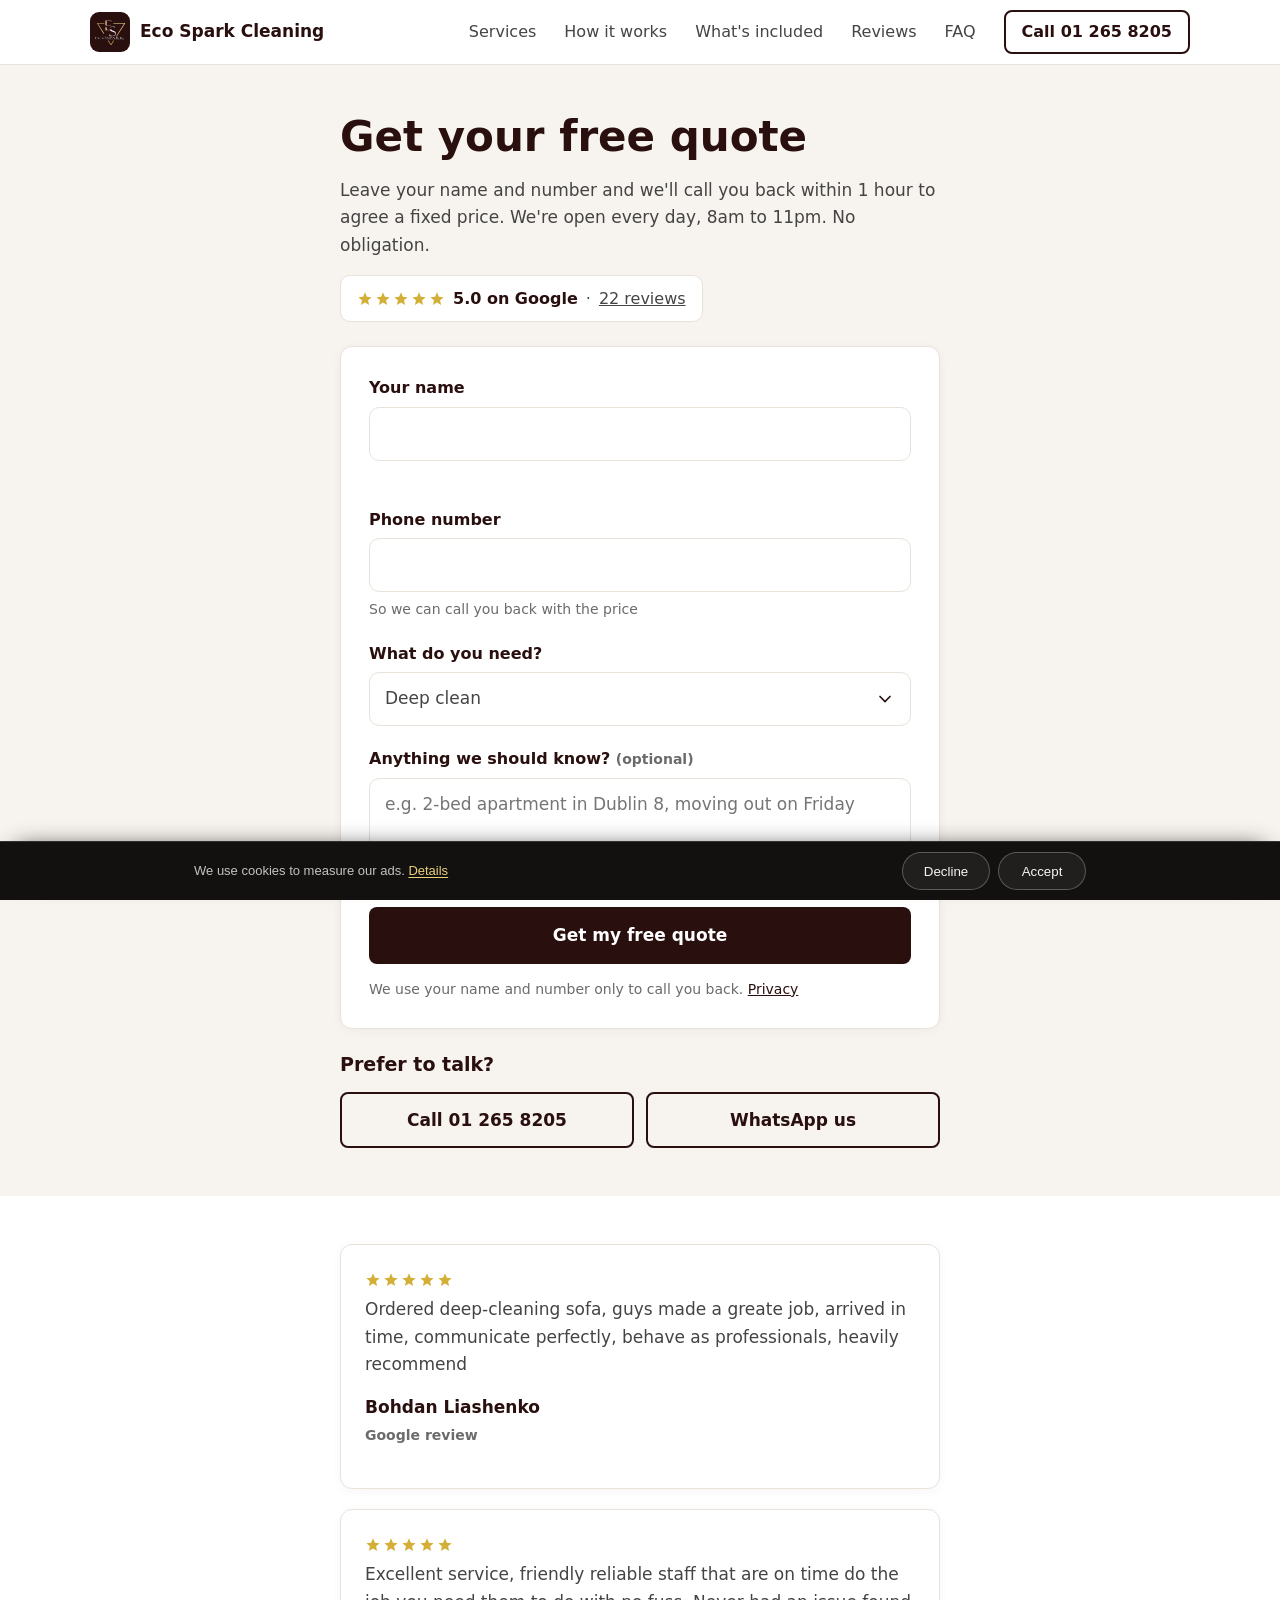
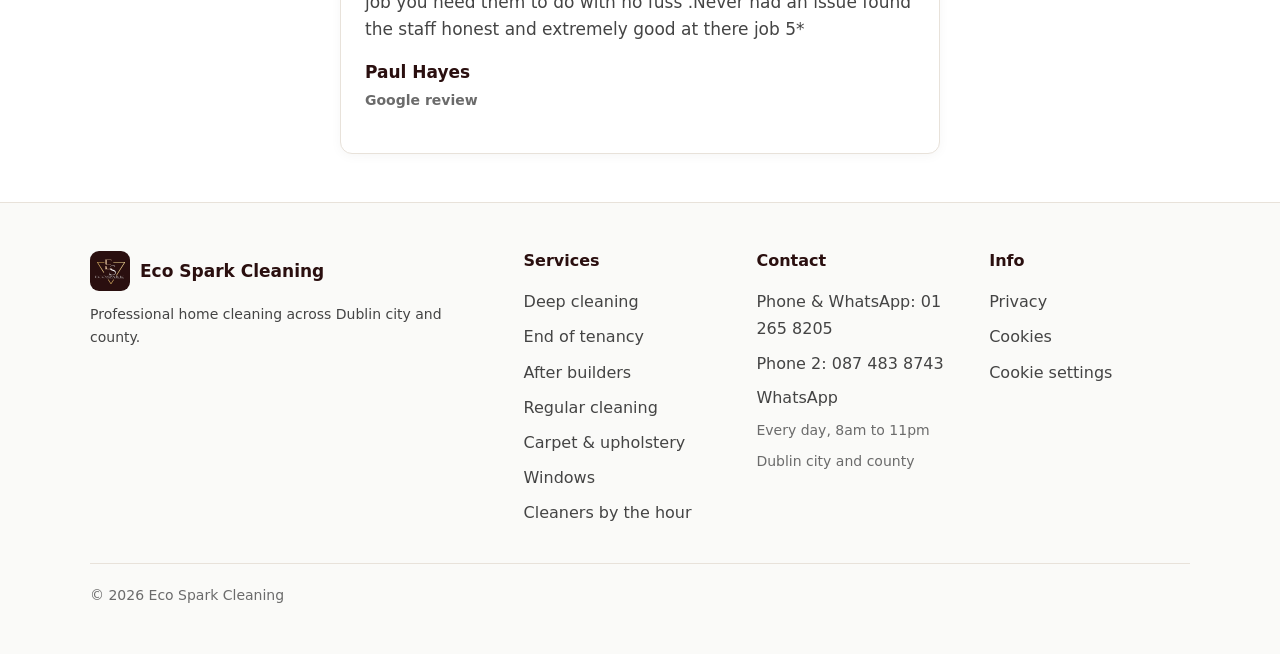
<file: dublin/quote/index.html>
<!DOCTYPE html>
<html lang="en-IE">
<head>
<meta charset="utf-8">
<meta name="viewport" content="width=device-width, initial-scale=1">
<meta name="theme-color" content="#FFFFFF">

<title>Get a Free Quote | Eco Spark Cleaning</title>
<meta name="description" content="Leave your name and number and we call you back within the hour with a fixed price for cleaning anywhere in Dublin. No obligation.">

<meta name="robots" content="noindex">

<link rel="icon" href="../../assets/img/favicon.ico" sizes="any">
<link rel="icon" type="image/png" sizes="32x32" href="../../assets/img/favicon-32x32.png">
<link rel="icon" type="image/png" sizes="16x16" href="../../assets/img/favicon-16x16.png">
<link rel="apple-touch-icon" href="../../assets/img/apple-touch-icon.png">

<link rel="stylesheet" href="../landing.css">

<!-- First script on the page, as on the landing page and the home page. -->
<script>window.esPrivacyUrl = '../../privacy.html#cookies';</script>
<script src="../../assets/js/consent.js"></script>
</head>

<body id="top">

<header class="hd">
  <div class="hd__in">
    <a class="hd__brand" href="../">
      <img src="../../assets/img/logo.png" alt="" width="240" height="199" decoding="async">
      Eco Spark Cleaning
    </a>

    <nav class="hd__nav" aria-label="Sections">
      <a href="../#services">Services</a>
      <a href="../#how">How it works</a>
      <a href="../#included">What's included</a>
      <a href="../#reviews">Reviews</a>
      <a href="../#faq">FAQ</a>
    </nav>

    <div class="hd__right">
      <a class="btn-outline btn-sm" href="tel:+35312658205">Call 01 265 8205</a>
    </div>

    <div class="hd__mob">
      <a class="btn btn-sm" href="tel:+35312658205">Call</a>
      <button class="burger" type="button" id="burger" aria-expanded="false" aria-controls="menu" aria-label="Menu">
        <svg viewBox="0 0 24 24" aria-hidden="true"><path d="M4 7h16M4 12h16M4 17h16"/></svg>
      </button>
    </div>
  </div>

  <nav class="menu" id="menu" aria-label="Sections">
    <a href="../#services">Services</a>
    <a href="../#how">How it works</a>
    <a href="../#included">What's included</a>
    <a href="../#reviews">Reviews</a>
    <a href="../#faq">FAQ</a>
    <a class="btn" href="tel:+35312658205">Call 01 265 8205</a>
  </nav>
</header>

<main>

  <section class="sec-hero" style="padding:48px 0">
    <div class="wrap narrow">
      <h1>Get your free quote</h1>
      <p>
        Leave your name and number and we'll call you back within 1 hour to
        agree a fixed price. We're open every day, 8am to 11pm. No obligation.
      </p>

      <p class="rating">
        <span class="stars" aria-hidden="true">
          <svg viewBox="0 0 24 24"><path d="M12 17.27 18.18 21l-1.64-7.03L22 9.24l-7.19-.61L12 2 9.19 8.63 2 9.24l5.46 4.73L5.82 21z"/></svg>
          <svg viewBox="0 0 24 24"><path d="M12 17.27 18.18 21l-1.64-7.03L22 9.24l-7.19-.61L12 2 9.19 8.63 2 9.24l5.46 4.73L5.82 21z"/></svg>
          <svg viewBox="0 0 24 24"><path d="M12 17.27 18.18 21l-1.64-7.03L22 9.24l-7.19-.61L12 2 9.19 8.63 2 9.24l5.46 4.73L5.82 21z"/></svg>
          <svg viewBox="0 0 24 24"><path d="M12 17.27 18.18 21l-1.64-7.03L22 9.24l-7.19-.61L12 2 9.19 8.63 2 9.24l5.46 4.73L5.82 21z"/></svg>
          <svg viewBox="0 0 24 24"><path d="M12 17.27 18.18 21l-1.64-7.03L22 9.24l-7.19-.61L12 2 9.19 8.63 2 9.24l5.46 4.73L5.82 21z"/></svg>
        </span>
        <b>5.0 on Google</b> ·
        <a href="https://maps.app.goo.gl/LbBYRZHXBgVm2bm58" target="_blank" rel="noopener">22 reviews</a>
      </p>

      <div class="card" id="quoteBox" style="padding:28px">
        <form id="quoteForm" novalidate>

          <div class="field">
            <label for="qName">Your name</label>
            <input id="qName" name="name" type="text" autocomplete="name" enterkeyhint="next" required>
            <p class="note" id="qNameNote"></p>
          </div>

          <div class="field">
            <label for="qPhone">Phone number</label>
            <input id="qPhone" name="phone" type="tel" inputmode="tel" autocomplete="tel" enterkeyhint="next" required>
            <p class="note" id="qPhoneNote">So we can call you back with the price</p>
          </div>

          <div class="field">
            <label for="qService">What do you need?</label>
            <select id="qService" name="service">
              <option value="regular">Regular clean</option>
              <option value="deep" selected>Deep clean</option>
              <option value="tenancy">End of tenancy</option>
              <option value="builders">After builders</option>
              <option value="carpet">Carpet &amp; upholstery</option>
              <option value="windows">Windows</option>
              <option value="hourly">Cleaners by the hour</option>
              <option value="notsure">Not sure</option>
            </select>
          </div>

          <div class="field">
            <label for="qMessage">Anything we should know? <span class="small muted">(optional)</span></label>
            <textarea id="qMessage" name="message" rows="3" placeholder="e.g. 2-bed apartment in Dublin 8, moving out on Friday"></textarea>
          </div>

          <button class="btn btn-full" type="submit" id="qSend">Get my free quote</button>

          <p class="form-foot">
            We use your name and number only to call you back.
            <a href="../../privacy.html">Privacy</a>
          </p>

        </form>
      </div>

      <div class="talk">
        <h2 style="font-size:19px">Prefer to talk?</h2>
        <div class="row">
          <a class="btn-outline" href="tel:+35312658205">Call 01 265 8205</a>
          <a class="btn-outline" href="https://wa.me/35312658205" target="_blank" rel="noopener">WhatsApp us</a>
        </div>
      </div>
    </div>
  </section>

  <section style="padding:48px 0">
    <div class="wrap narrow">
      <div class="grid">
        <article class="card rev-card">
          <span class="stars" aria-hidden="true">
            <svg viewBox="0 0 24 24"><path d="M12 17.27 18.18 21l-1.64-7.03L22 9.24l-7.19-.61L12 2 9.19 8.63 2 9.24l5.46 4.73L5.82 21z"/></svg>
            <svg viewBox="0 0 24 24"><path d="M12 17.27 18.18 21l-1.64-7.03L22 9.24l-7.19-.61L12 2 9.19 8.63 2 9.24l5.46 4.73L5.82 21z"/></svg>
            <svg viewBox="0 0 24 24"><path d="M12 17.27 18.18 21l-1.64-7.03L22 9.24l-7.19-.61L12 2 9.19 8.63 2 9.24l5.46 4.73L5.82 21z"/></svg>
            <svg viewBox="0 0 24 24"><path d="M12 17.27 18.18 21l-1.64-7.03L22 9.24l-7.19-.61L12 2 9.19 8.63 2 9.24l5.46 4.73L5.82 21z"/></svg>
            <svg viewBox="0 0 24 24"><path d="M12 17.27 18.18 21l-1.64-7.03L22 9.24l-7.19-.61L12 2 9.19 8.63 2 9.24l5.46 4.73L5.82 21z"/></svg>
          </span>
          <p>Ordered deep-cleaning sofa, guys made a greate job, arrived in time, communicate perfectly, behave as professionals, heavily recommend</p>
          <p class="who">Bohdan Liashenko<br><span class="small muted">Google review</span></p>
        </article>

        <article class="card rev-card">
          <span class="stars" aria-hidden="true">
            <svg viewBox="0 0 24 24"><path d="M12 17.27 18.18 21l-1.64-7.03L22 9.24l-7.19-.61L12 2 9.19 8.63 2 9.24l5.46 4.73L5.82 21z"/></svg>
            <svg viewBox="0 0 24 24"><path d="M12 17.27 18.18 21l-1.64-7.03L22 9.24l-7.19-.61L12 2 9.19 8.63 2 9.24l5.46 4.73L5.82 21z"/></svg>
            <svg viewBox="0 0 24 24"><path d="M12 17.27 18.18 21l-1.64-7.03L22 9.24l-7.19-.61L12 2 9.19 8.63 2 9.24l5.46 4.73L5.82 21z"/></svg>
            <svg viewBox="0 0 24 24"><path d="M12 17.27 18.18 21l-1.64-7.03L22 9.24l-7.19-.61L12 2 9.19 8.63 2 9.24l5.46 4.73L5.82 21z"/></svg>
            <svg viewBox="0 0 24 24"><path d="M12 17.27 18.18 21l-1.64-7.03L22 9.24l-7.19-.61L12 2 9.19 8.63 2 9.24l5.46 4.73L5.82 21z"/></svg>
          </span>
          <p>Excellent service, friendly reliable staff that are on time do the job you need them to do with no fuss .Never had an issue found the staff honest and extremely good at there job 5*</p>
          <p class="who">Paul Hayes<br><span class="small muted">Google review</span></p>
        </article>
      </div>
    </div>
  </section>

</main>

<footer class="ft">
  <div class="wrap">
    <div class="ft__grid">
      <div>
        <p class="ft__brand">
          <img src="../../assets/img/logo.png" alt="" width="240" height="199" decoding="async">
          Eco Spark Cleaning
        </p>
        <p class="small">Professional home cleaning across Dublin city and county.</p>
      </div>

      <div>
        <h3>Services</h3>
        <ul>
          <li><a href="./?service=deep">Deep cleaning</a></li>
          <li><a href="./?service=tenancy">End of tenancy</a></li>
          <li><a href="./?service=builders">After builders</a></li>
          <li><a href="./?service=regular">Regular cleaning</a></li>
          <li><a href="./?service=carpet">Carpet &amp; upholstery</a></li>
          <li><a href="./?service=windows">Windows</a></li>
          <li><a href="./?service=hourly">Cleaners by the hour</a></li>
        </ul>
      </div>

      <div>
        <h3>Contact</h3>
        <ul>
          <li><a href="tel:+35312658205">Phone &amp; WhatsApp: 01 265 8205</a></li>
          <li class="small muted"><a href="tel:+353874838743">Phone 2: 087 483 8743</a></li>
          <li><a href="https://wa.me/35312658205" target="_blank" rel="noopener">WhatsApp</a></li>
          <li class="small muted">Every day, 8am to 11pm</li>
          <li class="small muted">Dublin city and county</li>
        </ul>
      </div>

      <div>
        <h3>Info</h3>
        <ul>
          <li><a href="../../privacy.html">Privacy</a></li>
          <li><a href="../../privacy.html#cookies">Cookies</a></li>
          <li><a href="#" data-cookie-settings hidden>Cookie settings</a></li>
        </ul>
      </div>
    </div>

    <p class="ft__btm">© 2026 Eco Spark Cleaning</p>
  </div>
</footer>

<div class="dock">
  <a href="tel:+35312658205" aria-label="Call Eco Spark Cleaning">
    <svg viewBox="0 0 24 24" aria-hidden="true"><path d="M6.6 10.8c1.2 2.4 3.2 4.4 5.6 5.6l2.1-2.1c.3-.3.7-.4 1-.2 1.1.4 2.3.6 3.5.6.6 0 1 .4 1 1V19c0 .6-.4 1-1 1-9.4 0-17-7.6-17-17 0-.6.4-1 1-1h3.3c.6 0 1 .4 1 1 0 1.2.2 2.4.6 3.5.1.4 0 .8-.2 1z"/></svg>
  </a>
  <a class="wa" href="https://wa.me/35312658205" target="_blank" rel="noopener" aria-label="WhatsApp Eco Spark Cleaning">
    <svg viewBox="0 0 24 24" aria-hidden="true"><path d="M12 2a10 10 0 0 0-8.6 15.1L2 22l5-1.3A10 10 0 1 0 12 2zm5.1 14.1c-.2.6-1.2 1.2-1.7 1.2-.5.1-1 .1-1.7-.1a9.6 9.6 0 0 1-4-2.6 9 9 0 0 1-1.8-3c-.2-.6-.1-1.2.2-1.6l.6-.7c.2-.2.5-.2.7.1l.9 1.5c.1.3.1.5 0 .7l-.4.5c-.1.2-.2.4 0 .6.5.9 1.5 1.9 2.5 2.4.2.1.4.1.6-.1l.5-.5c.2-.2.4-.2.7-.1l1.5.9c.3.2.3.5.2.7z"/></svg>
  </a>
</div>

<script src="../landing.js"></script>
</body>
</html>
</file>
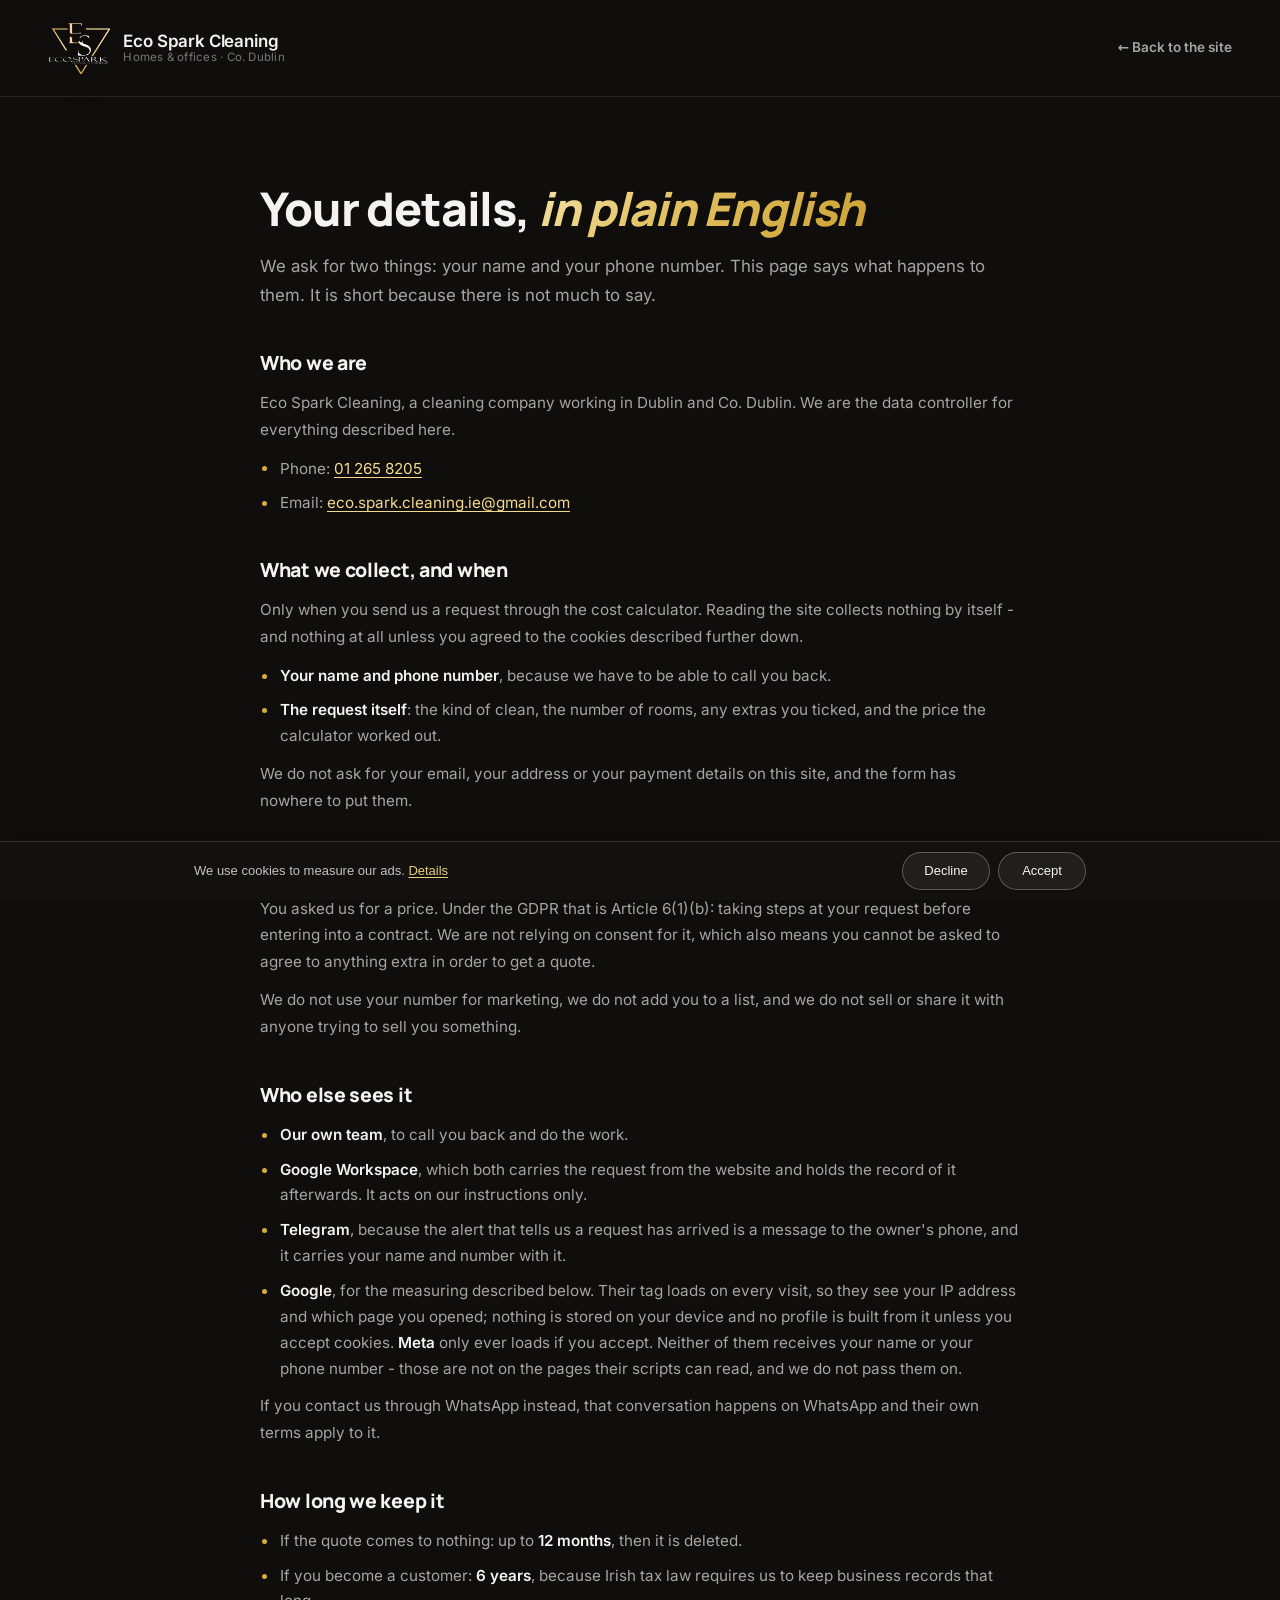
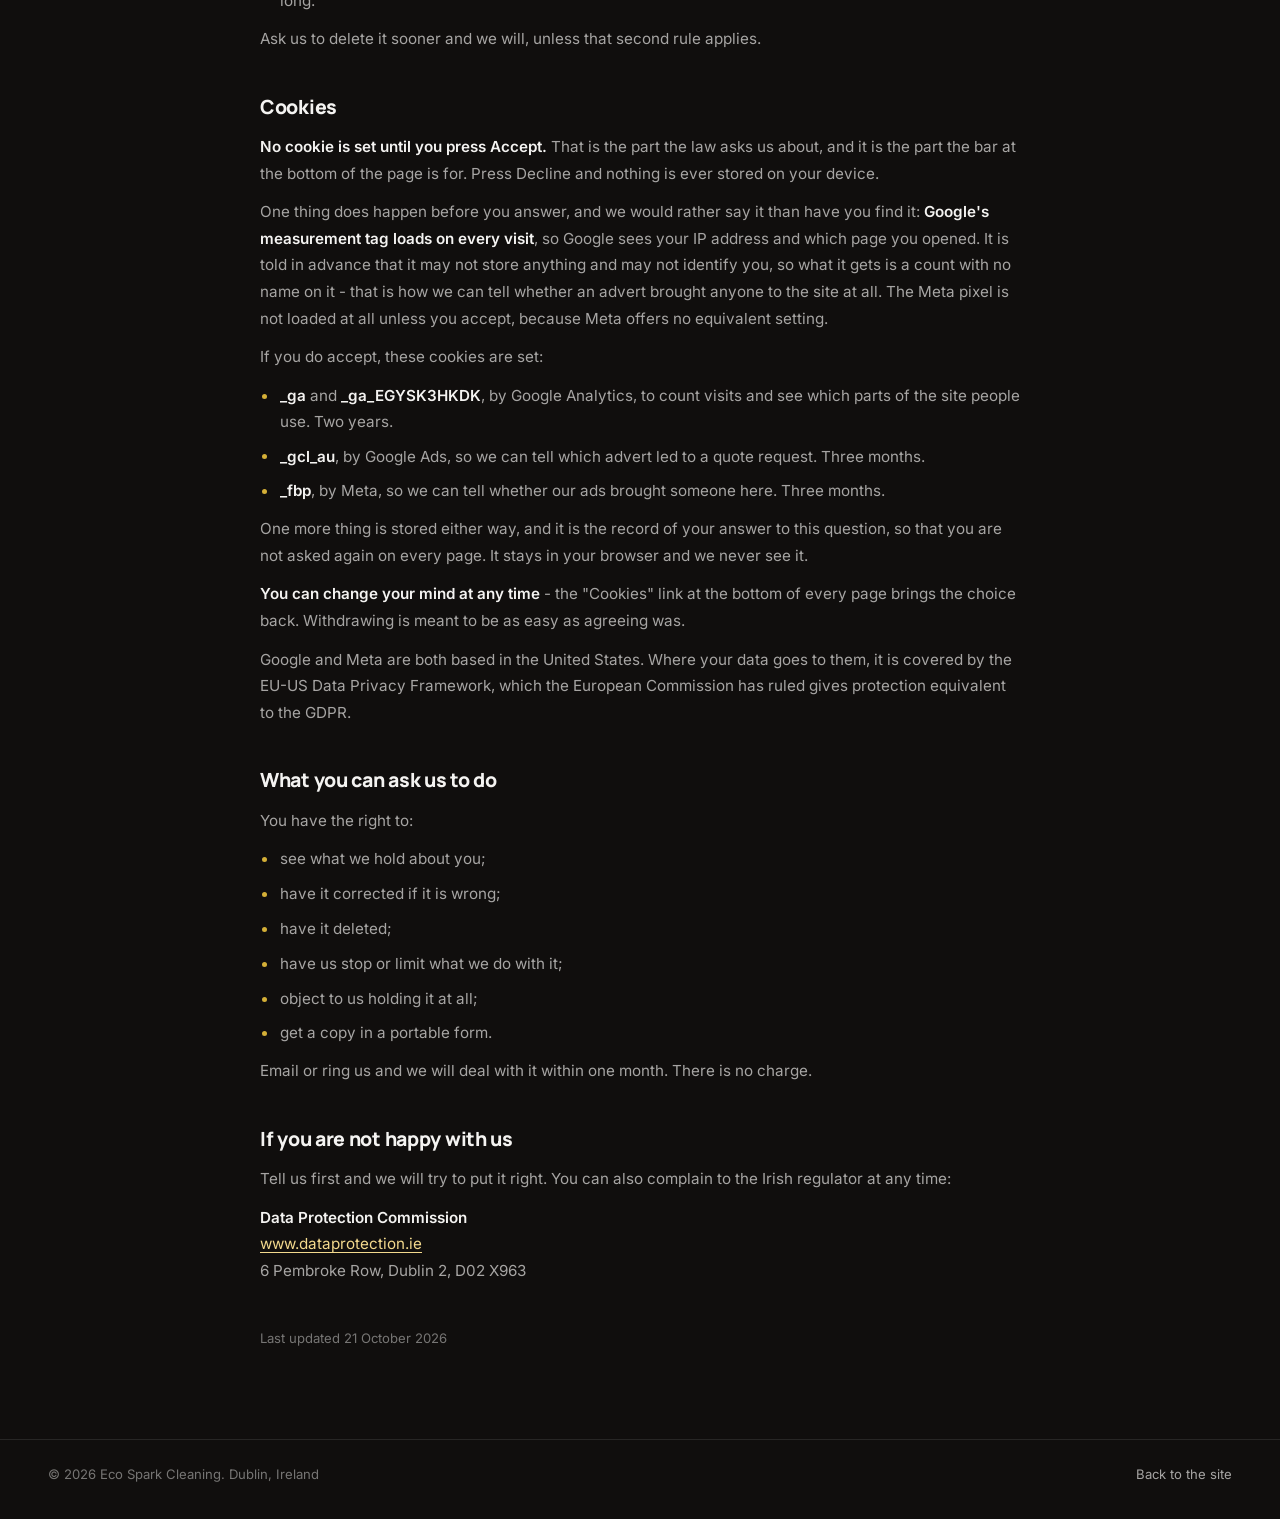
<file: privacy.html>
<!doctype html>
<html lang="en">
<head>
<meta charset="utf-8">
<meta name="viewport" content="width=device-width, initial-scale=1">
<title>Privacy - Eco Spark Cleaning Dublin</title>
<meta name="description" content="What Eco Spark Cleaning does with your name and phone number when you ask us for a quote, and the rights you have over it.">
<meta name="theme-color" content="#0E0D0D">
<link rel="canonical" href="https://ecospark.ie/privacy.html">

<link rel="icon" href="assets/img/favicon.svg" type="image/svg+xml">
<link rel="apple-touch-icon" href="assets/img/apple-touch-icon.png">

<link rel="preload" href="assets/fonts/manrope-normal-latin.woff2" as="font" type="font/woff2" crossorigin>
<link rel="stylesheet" href="assets/css/fonts.css">
<link rel="stylesheet" href="assets/css/styles.css">
</head>
<body class="legal-page">

<header class="legal__head">
  <div class="container">
    <a class="brand" href="index.html" aria-label="Eco Spark Cleaning, back to the site">
      <span class="brand__mark"><img src="assets/img/logo.png" alt="" width="120" height="120"></span>
      <span class="brand__text">
        <span class="brand__name">Eco Spark Cleaning</span>
        <span class="brand__tag">Homes &amp; offices &middot; Co. Dublin</span>
      </span>
    </a>
    <a class="legal__back" href="index.html"><span aria-hidden="true">&larr;</span> Back to the site</a>
  </div>
</header>

<main class="legal">
  <div class="container">

    <h1 class="legal__title">Your details, <em>in plain English</em></h1>
    <p class="legal__lead">
      We ask for two things: your name and your phone number. This page says what
      happens to them. It is short because there is not much to say.
    </p>

    <section class="legal__section">
      <h2>Who we are</h2>
      <p>
        Eco Spark Cleaning, a cleaning company working in Dublin and Co. Dublin.
        We are the data controller for everything described here.
      </p>
      <ul class="legal__contact">
        <li>Phone: <a href="tel:+35312658205">01 265 8205</a></li>
        <li>Email: <a href="mailto:eco.spark.cleaning.ie@gmail.com">eco.spark.cleaning.ie@gmail.com</a></li>
      </ul>
    </section>

    <section class="legal__section">
      <h2>What we collect, and when</h2>
      <p>
        Only when you send us a request through the cost calculator. Reading the
        site collects nothing by itself - and nothing at all unless you agreed to
        the cookies described further down.
      </p>
      <ul class="legal__list">
        <li><b>Your name and phone number</b>, because we have to be able to call you back.</li>
        <li><b>The request itself</b>: the kind of clean, the number of rooms, any extras you ticked, and the price the calculator worked out.</li>
      </ul>
      <p>
        We do not ask for your email, your address or your payment details on this
        site, and the form has nowhere to put them.
      </p>
    </section>

    <section class="legal__section">
      <h2>Why we are allowed to hold it</h2>
      <p>
        You asked us for a price. Under the GDPR that is Article 6(1)(b): taking
        steps at your request before entering into a contract. We are not relying
        on consent for it, which also means you cannot be asked to agree to
        anything extra in order to get a quote.
      </p>
      <p>
        We do not use your number for marketing, we do not add you to a list, and
        we do not sell or share it with anyone trying to sell you something.
      </p>
    </section>

    <section class="legal__section">
      <h2>Who else sees it</h2>
      <ul class="legal__list">
        <li><b>Our own team</b>, to call you back and do the work.</li>
        <li><b>Google Workspace</b>, which both carries the request from the website and holds the record of it afterwards. It acts on our instructions only.</li>
        <li><b>Telegram</b>, because the alert that tells us a request has arrived is a message to the owner's phone, and it carries your name and number with it.</li>
        <li><b>Google</b>, for the measuring described below. Their tag loads on every visit, so they see your IP address and which page you opened; nothing is stored on your device and no profile is built from it unless you accept cookies. <b>Meta</b> only ever loads if you accept. Neither of them receives your name or your phone number - those are not on the pages their scripts can read, and we do not pass them on.</li>
      </ul>
      <p>
        If you contact us through WhatsApp instead, that conversation happens on
        WhatsApp and their own terms apply to it.
      </p>
    </section>

    <section class="legal__section">
      <h2>How long we keep it</h2>
      <ul class="legal__list">
        <li>If the quote comes to nothing: up to <b>12 months</b>, then it is deleted.</li>
        <li>If you become a customer: <b>6 years</b>, because Irish tax law requires us to keep business records that long.</li>
      </ul>
      <p>Ask us to delete it sooner and we will, unless that second rule applies.</p>
    </section>

    <section class="legal__section" id="cookies">
      <h2>Cookies</h2>
      <p>
        <b>No cookie is set until you press Accept.</b> That is the part the law
        asks us about, and it is the part the bar at the bottom of the page is
        for. Press Decline and nothing is ever stored on your device.
      </p>
      <p>
        One thing does happen before you answer, and we would rather say it than
        have you find it: <b>Google's measurement tag loads on every visit</b>,
        so Google sees your IP address and which page you opened. It is told in
        advance that it may not store anything and may not identify you, so what
        it gets is a count with no name on it - that is how we can tell whether
        an advert brought anyone to the site at all. The Meta pixel is not
        loaded at all unless you accept, because Meta offers no equivalent
        setting.
      </p>
      <p>If you do accept, these cookies are set:</p>
      <ul class="legal__list">
        <li><b>_ga</b> and <b>_ga_EGYSK3HKDK</b>, by Google Analytics, to count visits and see which parts of the site people use. Two years.</li>
        <li><b>_gcl_au</b>, by Google Ads, so we can tell which advert led to a quote request. Three months.</li>
        <li><b>_fbp</b>, by Meta, so we can tell whether our ads brought someone here. Three months.</li>
      </ul>
      <p>
        One more thing is stored either way, and it is the record of your answer
        to this question, so that you are not asked again on every page. It stays
        in your browser and we never see it.
      </p>
      <p>
        <b>You can change your mind at any time</b> - the "Cookies" link at the
        bottom of every page brings the choice back. Withdrawing is meant to be as
        easy as agreeing was.
      </p>
      <p>
        Google and Meta are both based in the United States. Where your data goes
        to them, it is covered by the EU-US Data Privacy Framework, which the
        European Commission has ruled gives protection equivalent to the GDPR.
      </p>
    </section>

    <section class="legal__section">
      <h2>What you can ask us to do</h2>
      <p>You have the right to:</p>
      <ul class="legal__list">
        <li>see what we hold about you;</li>
        <li>have it corrected if it is wrong;</li>
        <li>have it deleted;</li>
        <li>have us stop or limit what we do with it;</li>
        <li>object to us holding it at all;</li>
        <li>get a copy in a portable form.</li>
      </ul>
      <p>
        Email or ring us and we will deal with it within one month. There is no
        charge.
      </p>
    </section>

    <section class="legal__section">
      <h2>If you are not happy with us</h2>
      <p>
        Tell us first and we will try to put it right. You can also complain to the
        Irish regulator at any time:
      </p>
      <p>
        <b>Data Protection Commission</b><br>
        <a href="https://www.dataprotection.ie" target="_blank" rel="noopener">www.dataprotection.ie</a><br>
        6 Pembroke Row, Dublin 2, D02 X963
      </p>
    </section>

    <p class="legal__updated">Last updated 21 October 2026</p>

  </div>
</main>

<footer class="legal__foot">
  <div class="container">
    <p>&copy; <span id="footerYear">2026</span> Eco Spark Cleaning. Dublin, Ireland</p>
    <p><a href="index.html">Back to the site</a></p>
  </div>
</footer>

<script src="assets/js/consent.js" defer></script>
<script>
  document.addEventListener('DOMContentLoaded', function () {
    var y = document.getElementById('footerYear');
    if (y) y.textContent = new Date().getFullYear();
  });
</script>
</body>
</html>
</file>
<file: assets/css/fonts.css>
/* Eco Spark Cleaning - self-hosted webfonts

   Downloaded from Google Fonts and served from our own origin. Two reasons:
   under GDPR a request to fonts.gstatic.com hands a visitor's IP to a third
   country before they have consented to anything, and it costs a DNS lookup,
   a TCP handshake and a TLS negotiation to a second host on every first load.

   These are the VARIABLE cuts, so one file per family per style covers every
   weight we use - six files instead of the sixteen the static cuts would need.
   The weight ranges below are what the axis actually supports; asking for a
   weight inside the range is free.

   To refresh: re-download from fonts.googleapis.com/css2 with a modern browser
   user agent (an old one gets .ttf instead of .woff2) and keep only the latin
   and latin-ext subsets. */
/* Inter normal - latin-ext */
@font-face {
  font-family: 'Inter';
  font-style: normal;
  font-weight: 400 600;
  font-display: swap;
  src: url('../fonts/inter-normal-latin-ext.woff2') format('woff2');
  unicode-range: U+0100-02BA, U+02BD-02C5, U+02C7-02CC, U+02CE-02D7, U+02DD-02FF, U+0304, U+0308, U+0329, U+1D00-1DBF, U+1E00-1E9F, U+1EF2-1EFF, U+2020, U+20A0-20AB, U+20AD-20C0, U+2113, U+2C60-2C7F, U+A720-A7FF;
}

/* Inter normal - latin */
@font-face {
  font-family: 'Inter';
  font-style: normal;
  font-weight: 400 600;
  font-display: swap;
  src: url('../fonts/inter-normal-latin.woff2') format('woff2');
  unicode-range: U+0000-00FF, U+0131, U+0152-0153, U+02BB-02BC, U+02C6, U+02DA, U+02DC, U+0304, U+0308, U+0329, U+2000-206F, U+20AC, U+2122, U+2191, U+2193, U+2212, U+2215, U+FEFF, U+FFFD;
}

/* Manrope normal - latin-ext. Variable cut: one file covers 200-800, and the
   headings use 800. Manrope has no italic drawn, so <em> in a heading is a
   synthetic slant - see the note on .section-title em in styles.css. */
@font-face {
  font-family: Manrope;
  font-style: normal;
  font-weight: 200 800;
  font-display: swap;
  src: url(../fonts/manrope-normal-latin-ext.woff2) format(woff2);
  unicode-range: U+0100-02BA, U+02BD-02C5, U+02C7-02CC, U+02CE-02D7, U+02DD-02FF, U+0304, U+0308, U+0329, U+1D00-1DBF, U+1E00-1E9F, U+1EF2-1EFF, U+2020, U+20A0-20AB, U+20AD-20C0, U+2113, U+2C60-2C7F, U+A720-A7FF;
}

/* Manrope normal - latin */
@font-face {
  font-family: Manrope;
  font-style: normal;
  font-weight: 200 800;
  font-display: swap;
  src: url(../fonts/manrope-normal-latin.woff2) format(woff2);
  unicode-range: U+0000-00FF, U+0131, U+0152-0153, U+02BB-02BC, U+02C6, U+02DA, U+02DC, U+0304, U+0308, U+0329, U+2000-206F, U+20AC, U+2122, U+2191, U+2193, U+2212, U+2215, U+FEFF, U+FFFD;
}
</file>
<file: assets/css/styles.css>
/* ==========================================================================
   Eco Spark Cleaning — design system + header + hero
   Brand: gold #d4af37, and it is the only saturated colour on the page. Everything
   the gold sits on - page, panels, text, scrims - is held near neutral: the warm
   hue is kept but saturation stays around 7%, so the site reads as black-and-gold
   instead of looking like it is behind an amber filter (fixed 05.10.2026).
   ========================================================================== */

:root{
  /* surfaces */
  --bg:            #100E0D;
  --bg-deep:       #0B0A09;
  --surface:       #1B1817;
  --line:          rgba(212,175,55,.16);
  --line-soft:     rgba(244,243,241,.10);

  /* gold */
  --gold:          #d4af37;
  --gold-light:    #f3d98d;
  --gold-deep:     #a97f22;
  --gold-grad:     linear-gradient(135deg, #f6e3a8 0%, #e0be5c 45%, #c99f2e 100%);

  /* text */
  --text:          #F4F3F1;
  --muted:         rgba(244,243,241,.66);
  --muted-soft:    rgba(244,243,241,.45);

  /* shape */
  --r-pill:        999px;
  --r-card:        18px;
  --r-sm:          12px;

  /* type */
  --f-display:     'Manrope', system-ui, -apple-system, 'Segoe UI', Roboto, sans-serif;
  --f-ui:          'Inter', system-ui, -apple-system, 'Segoe UI', Roboto, sans-serif;

  /* layout */
  --gutter:        clamp(20px, 4vw, 48px);
  --container:     1240px;
  --header-h:      84px;
  /* how far Results reaches back up over the tail of the hero, and how wide the
     opaque bridge across that join is - lives here because both the section and
     the .seam element that covers the join have to agree on it */
  --seam:          84px;

  /* motion */
  --ease:          cubic-bezier(.22,.61,.36,1);
  /* how far a review card is parked below its resting place before it is dealt
     in - shared, because the phone swipe strip has to reserve exactly this much
     room for the parked cards to sit in */
  --deal-drop:     70px;
}

*,*::before,*::after{ box-sizing:border-box; }

html{ scroll-behavior:smooth; }

body{
  margin:0;
  background:var(--bg);
  color:var(--text);
  font-family:var(--f-ui);
  font-size:16px;
  line-height:1.6;
  -webkit-font-smoothing:antialiased;
  text-rendering:optimizeLegibility;
  overflow-x:hidden;
}

body.is-locked{ overflow:hidden; }

a{ color:inherit; text-decoration:none; }
img,svg,video{ display:block; max-width:100%; }

/* Any class rule carrying `display` beats the UA sheet's `[hidden] { display:none }`
   because they share specificity — that is why the gift badge lit up before the
   offer was ever accepted. This keeps `hidden` meaning hidden. */
[hidden]{ display:none !important; }
button{ font:inherit; color:inherit; background:none; border:0; cursor:pointer; }

::selection{ background:rgba(212,175,55,.32); color:#fff; }

:focus-visible{
  outline:2px solid var(--gold-light);
  outline-offset:3px;
  border-radius:4px;
}

.skip-link{
  position:absolute; left:-9999px; top:0; z-index:200;
  padding:12px 20px; background:var(--gold); color:#1a1206; font-weight:600;
  border-radius:0 0 var(--r-sm) 0;
}
.skip-link:focus{ left:0; }

.container{
  width:min(var(--container), 100% - var(--gutter) * 2);
  margin-inline:auto;
  /* motes.js puts a particle layer at z-index 0 inside each section, above
     that section background. Lifting content to 1 is what keeps the field
     strictly behind the page: a particle can never land on a heading, a price
     or a photo. */
  position:relative; z-index:1;
}

/* --------------------------------------------------------------------------
   Icons + buttons
   -------------------------------------------------------------------------- */

.ico{
  width:18px; height:18px; flex:none;
  fill:none; stroke:currentColor; stroke-width:1.6;
  stroke-linecap:round; stroke-linejoin:round;
}

.btn{
  display:inline-flex; align-items:center; justify-content:center; gap:10px;
  padding:14px 24px;
  border-radius:var(--r-pill);
  font-size:.95rem; font-weight:500; letter-spacing:.01em; white-space:nowrap;
  border:1px solid transparent;
  transition:transform .25s var(--ease), box-shadow .25s var(--ease),
             background-color .25s var(--ease), border-color .25s var(--ease),
             color .25s var(--ease);
}
.btn:hover{ transform:translateY(-2px); }
.btn:active{ transform:translateY(0); }

.btn--gold{
  background:var(--gold-grad);
  color:#26190a;
  font-weight:600;
  box-shadow:0 10px 30px -12px rgba(212,175,55,.65),
             inset 0 1px 0 rgba(255,255,255,.45);
}
.btn--gold:hover{ box-shadow:0 16px 40px -12px rgba(212,175,55,.8), inset 0 1px 0 rgba(255,255,255,.5); }

.btn--ghost{
  background:rgba(20,19,18,.42);
  border-color:rgba(244,243,241,.22);
  color:var(--text);
  backdrop-filter:blur(10px);
  -webkit-backdrop-filter:blur(10px);
}
.btn--ghost:hover{ border-color:rgba(212,175,55,.55); background:rgba(30,28,26,.6); }

.btn--sm{ padding:11px 18px; font-size:.875rem; }
.btn--lg{ padding:17px 30px; font-size:1rem; }

.btn__arrow{ margin-left:2px; transition:transform .25s var(--ease); }
.btn:hover .btn__arrow{ transform:translateX(4px); }

.icon-btn{
  display:inline-flex; align-items:center; justify-content:center;
  width:44px; height:44px; border-radius:var(--r-pill);
  border:1px solid rgba(244,243,241,.20);
  background:rgba(20,19,18,.45);
  transition:border-color .25s var(--ease), background-color .25s var(--ease);
}
.icon-btn:hover{ border-color:rgba(212,175,55,.55); }
.icon-btn--gold{ background:var(--gold-grad); border-color:transparent; color:#26190a; }

/* --------------------------------------------------------------------------
   Header
   -------------------------------------------------------------------------- */

.site-header{
  position:fixed; inset:0 0 auto 0; z-index:100;
  padding:14px 0;
  transition:background-color .35s var(--ease), box-shadow .35s var(--ease),
             padding .35s var(--ease), border-color .35s var(--ease);
  border-bottom:1px solid transparent;
}
.site-header.is-scrolled{
  padding:8px 0;
  background:rgba(13,12,11,.88);
  backdrop-filter:blur(16px) saturate(140%);
  -webkit-backdrop-filter:blur(16px) saturate(140%);
  border-bottom-color:var(--line);
  box-shadow:0 18px 40px -30px rgba(0,0,0,.9);
}

.site-header__inner{
  display:flex; align-items:center; gap:24px;
}

.brand{ display:flex; align-items:center; gap:13px; margin-right:auto; }
.brand__mark{ display:flex; align-items:center; flex:none; }
.brand__mark img{
  /* explicit height: a % height on a centred grid/flex item resolves against an
     indefinite area in some engines and the logo blows up to its natural size */
  height:var(--logo-h, 52px); width:auto; object-fit:contain;
  filter:drop-shadow(0 4px 14px rgba(0,0,0,.5));
}

.brand__text{ display:flex; flex-direction:column; line-height:1.2; }
.brand__name{
  font-family:var(--f-ui);
  font-weight:600; font-size:1.06rem; letter-spacing:-.01em;
  white-space:nowrap;
}
.brand__tag{
  font-size:.72rem; color:var(--muted-soft); letter-spacing:.02em;
  white-space:nowrap;
}

.site-nav{ display:flex; align-items:center; gap:30px; }
.site-nav a{
  position:relative;
  font-size:.92rem; color:rgba(244,243,241,.82);
  transition:color .25s var(--ease);
}
.site-nav a::after{
  content:''; position:absolute; left:0; right:100%; bottom:-6px; height:1px;
  background:var(--gold); transition:right .3s var(--ease);
}
.site-nav a:hover{ color:#fff; }
.site-nav a:hover::after{ right:0; }

.site-header__actions{ display:flex; align-items:center; gap:12px; }
.site-header__mobile{ display:none; align-items:center; gap:10px; }

.burger{ position:relative; }
.burger span{
  position:absolute; left:12px; right:12px; height:1.5px; border-radius:2px;
  background:var(--text);
  transition:transform .3s var(--ease), opacity .2s var(--ease);
}
.burger span:nth-child(1){ top:16px; }
.burger span:nth-child(2){ top:21px; }
.burger span:nth-child(3){ top:26px; }
.burger[aria-expanded="true"] span:nth-child(1){ transform:translateY(5px) rotate(45deg); }
.burger[aria-expanded="true"] span:nth-child(2){ opacity:0; }
.burger[aria-expanded="true"] span:nth-child(3){ transform:translateY(-5px) rotate(-45deg); }

/* --------------------------------------------------------------------------
   Mobile menu
   -------------------------------------------------------------------------- */

.mobile-menu{
  position:fixed; inset:0; z-index:99;
  display:flex; flex-direction:column; justify-content:center; gap:34px;
  padding:110px var(--gutter) 48px;
  background:linear-gradient(180deg, #110F0E 0%, #151312 100%);
  opacity:0; transform:translateY(-8px);
  transition:opacity .3s var(--ease), transform .3s var(--ease);
}
.mobile-menu[hidden]{ display:none; }
.mobile-menu.is-open{ opacity:1; transform:none; }

.mobile-menu__nav{ display:flex; flex-direction:column; gap:4px; }
.mobile-menu__nav a{
  font-family:var(--f-display);
  font-size:2rem; padding:10px 0;
  border-bottom:1px solid var(--line-soft);
}
.mobile-menu__actions{ display:flex; flex-direction:column; gap:12px; }
.mobile-menu__meta{ margin:0; color:var(--muted-soft); font-size:.85rem; }

/* --------------------------------------------------------------------------
   Hero
   -------------------------------------------------------------------------- */

.hero{
  position:relative;
  min-height:640px;
  height:100svh;
  display:flex; align-items:center;
  padding:calc(var(--header-h) + 40px) 0 120px;
  overflow:hidden;
  isolation:isolate;
  background:var(--bg-deep) url('../img/hero-1-poster.jpg') center/cover no-repeat;
}

.hero__media{ position:absolute; inset:0; z-index:-2; }

.hero__video{
  position:absolute; inset:0;
  width:100%; height:100%;
  object-fit:cover;
  opacity:0;
  transition:opacity 1.2s var(--ease);
  animation:heroZoom 22s linear both;
  animation-play-state:paused;
  /* the footage is 1080 px wide and gets upscaled on big screens — pulling the
     saturation and contrast down softens compression noise before the overlays */
  filter:saturate(.92) contrast(1.04) brightness(.88);
}

/* the action sits at a different height in each clip, so each gets its own anchor */
.hero__video[data-clip="1"]{ object-position:center 38%; }   /* steam wand over the hob */
.hero__video[data-clip="2"]{ object-position:center 26%; }   /* sponge, top-left of frame */
.hero__video[data-clip="3"]{ object-position:center 82%; }   /* hands and nozzle sit low in this shot */
.hero__video.is-active{ opacity:1; animation-play-state:running; }

/* barely-there drift: enough to feel alive, not enough to crop the shot */
@keyframes heroZoom{
  from{ transform:scale(1); }
  to  { transform:scale(1.035); }
}

/* left-weighted scrim so the copy stays readable over the footage */
.hero__scrim{
  position:absolute; inset:0;
  background:
    /* vignette: the upscale shows up worst at the edges, so lose them in the dark */
    radial-gradient(125% 95% at 46% 44%,
      transparent 32%,
      rgba(6,5,5,.55) 100%),
    linear-gradient(100deg,
      rgba(9,8,8,.96) 0%,
      rgba(9,8,8,.90) 26%,
      rgba(11,10,9,.72) 55%,
      rgba(14,13,12,.46) 100%);
}
/* vertical fade: darkens under the header, melts into the page background */
.hero__fade{
  position:absolute; inset:0;
  background:
    linear-gradient(180deg,
      rgba(7,6,6,.84) 0%,
      rgba(7,6,6,.18) 24%,
      rgba(7,6,6,.20) 58%,
      var(--bg) 100%);
}

/* fine film grain: breaks up the smeared blocks an upscaled 1080p clip shows,
   and reads as intentional texture rather than as a soft video */
.hero__grain{
  position:absolute; inset:0;
  pointer-events:none;
  opacity:.14;
  mix-blend-mode:overlay;
  background-size:170px 170px;
  background-image:url("data:image/svg+xml,%3Csvg xmlns='http://www.w3.org/2000/svg' width='170' height='170'%3E%3Cfilter id='n'%3E%3CfeTurbulence type='fractalNoise' baseFrequency='.9' numOctaves='3' stitchTiles='stitch'/%3E%3C/filter%3E%3Crect width='100%25' height='100%25' filter='url(%23n)' opacity='.55'/%3E%3C/svg%3E");
}

.hero__inner{ position:relative; z-index:2; }
.hero__content{ max-width:660px; }

.hero__title{
  margin:0 0 26px;
  font-family:var(--f-display);
  /* Manrope numbers, settled after the trial: it carries a large x-height, so
     at the same nominal size it reads bigger than the serif these were first
     set for - hence the .92. And a geometric sans at display size needs the
     tracking pulled in, which a serif does not. */
  font-weight:800;
  font-size:calc(clamp(2.7rem, 6.4vw, 5.4rem) * .92);
  line-height:.99;
  letter-spacing:-.03em;
  text-shadow:0 18px 50px rgba(0,0,0,.55);
}
.hero__title em{
  display:inline-block;
  font-style:italic; font-weight:600;
  line-height:1.12;
  background:linear-gradient(100deg, #f7e6b4 0%, #e3c268 40%, #cfa53a 100%);
  -webkit-background-clip:text; background-clip:text;
  color:transparent;
  /* background-clip:text paints only inside the box, so whatever the glyphs
     lean outside it is not painted at all. Manrope's slant is synthetic and
     steeper than the true italic these numbers were set for - see the note on
     .section-title em. Negative margins keep the spacing. */
  padding:0 .3em .24em .12em;
  margin:0 -.3em -.24em -.12em;
}

.hero__lead{
  margin:0 0 38px;
  max-width:560px;
  font-size:clamp(1rem, 1.35vw, 1.14rem);
  line-height:1.68;
  color:rgba(244,243,241,.80);
}

/* the row is allowed out of the 660px copy column so all three buttons
   stay on one line; it still wraps once the viewport gets narrow */
.hero__cta{
  display:flex; flex-wrap:wrap; gap:12px;
  width:max-content;
  max-width:calc(100vw - var(--gutter) * 2);
  margin-bottom:38px;
}

.hero__trust{
  display:flex; flex-wrap:wrap; align-items:center; gap:10px 22px;
  margin:0; padding:0; list-style:none;
  font-size:.85rem; color:var(--muted);
}
.hero__trust li{ display:flex; align-items:center; gap:10px; }
.hero__trust li::before{
  content:''; width:5px; height:5px; border-radius:50%;
  background:var(--gold); opacity:.9;
}

/* The rating leads the row, so it drops the shared gold dot and brings a star
   instead - the star IS the bullet, and two marks in front of one item would
   read as a list inside a list. Same 5.0 from 18 as the reviews section and
   the structured data; one number, one source. */
.hero__trust .hero__rating::before{ display:none; }
.hero__trust .hero__rating{ gap:7px; color:var(--text); }
.hero__rating b{ color:var(--gold-light); font-weight:700; }
.hero__stars{ display:inline-flex; }
.hero__stars svg{ width:15px; height:15px; fill:var(--gold); }

.hero__scroll{
  position:absolute; left:50%; bottom:34px; transform:translateX(-50%); z-index:3;
  width:24px; height:38px; border-radius:var(--r-pill);
  border:1px solid rgba(244,243,241,.28);
  display:grid; justify-items:center;
}
.hero__scroll span{
  width:2px; height:7px; border-radius:2px; margin-top:8px;
  background:var(--gold);
  animation:scrollHint 1.9s var(--ease) infinite;
}
@keyframes scrollHint{
  0%  { transform:translateY(0);    opacity:0; }
  30% { opacity:1; }
  100%{ transform:translateY(14px); opacity:0; }
}

/* staged entrance */
.reveal{
  opacity:0;
  transform:translateY(18px);
  animation:reveal .9s var(--ease) forwards;
  animation-delay:var(--d, 0ms);
}
@keyframes reveal{ to{ opacity:1; transform:none; } }

/* --------------------------------------------------------------------------
   Section heading — shared by every section below the hero
   -------------------------------------------------------------------------- */

.section-head{ max-width:660px; margin:0 0 48px; }
/* the deck below it is symmetrical about the middle of the screen, so a
   left-aligned heading over it would read as a mistake */
.section-head--center{ max-width:720px; margin-inline:auto; text-align:center; }
.eyebrow{
  margin:0 0 16px;
  font-size:.8rem; font-weight:600; letter-spacing:.18em; text-transform:uppercase;
  color:var(--gold);
}
.section-title{
  margin:0 0 20px;
  font-family:var(--f-display); font-weight:800;
  font-size:calc(clamp(2.1rem, 3.9vw, 3.35rem) * .92); line-height:1.06; letter-spacing:-.025em;
  /* headings wrap readily at this size, so balance splits them into even lines
     instead of a long one and a stranded word */
  text-wrap:balance;
}
.hero__title em, .section-title em{ font-weight:800; }

/* --------------------------------------------------------------------------
   Section eyebrows - one treatment per section, deliberately not one shared
   style. Four identical gold captions down a page read as the contents list of
   a textbook; four different marks read as four different rooms. They stay in
   one family - gold, uppercase, the same weight - so the variety is in the
   framing, never in the voice.
   -------------------------------------------------------------------------- */

/* Results: hairlines running out both ways, for a heading centred over the deck */
.eyebrow--rule{
  display:flex; align-items:center; justify-content:center; gap:16px;
  margin-bottom:20px;
}
.eyebrow--rule::before,
.eyebrow--rule::after{
  content:'';
  height:1px; flex:0 1 clamp(28px, 8vw, 92px);
  background:linear-gradient(90deg, transparent, rgba(212,175,55,.8));
}
.eyebrow--rule::after{ background:linear-gradient(90deg, rgba(212,175,55,.8), transparent); }

/* Services: a solid gold tab. The loudest of the four on purpose - this is the
   section people scroll to find, and it is the one carrying the prices. */
.eyebrow--tab{
  display:inline-block;
  padding:7px 15px;
  border-radius:var(--r-pill);
  background:var(--gold-grad);
  color:#26190a;
  letter-spacing:.14em;
  box-shadow:0 12px 28px -16px rgba(212,175,55,.95);
}

/* Reviews: an outlined chip with a star, so the mark itself says "rating" */
.eyebrow--chip{
  display:inline-flex; align-items:center; gap:9px;
  padding:7px 16px 7px 12px;
  border:1px solid rgba(212,175,55,.42);
  border-radius:var(--r-pill);
  background:rgba(212,175,55,.08);
  color:var(--gold-light);
}
.eyebrow--chip svg{ width:14px; height:14px; flex:none; fill:var(--gold); }

/* Crew: a single stroke dropping into the words, quiet enough to close on */
.eyebrow--stroke::before{
  content:'';
  display:block; width:1px; height:34px;
  margin:0 auto 16px;
  background:linear-gradient(180deg, transparent, var(--gold));
}

/* FAQ: square brackets, the typographic mark for an aside - quiet, and the
   only one of the six that frames the words instead of pointing at them */
.eyebrow--bracket::before,
.eyebrow--bracket::after{
  color:rgba(212,175,55,.5);
  font-weight:400;
}
.eyebrow--bracket::before{ content:'[ '; }
.eyebrow--bracket::after{ content:' ]'; }

/* How it works: three dots, the first one filled - the mark counts the steps
   before the heading has said there are three */
.eyebrow--dots{
  display:inline-flex; align-items:center; gap:11px;
}
.eyebrow__dots{ display:inline-flex; align-items:center; gap:5px; }
.eyebrow__dots i{
  width:5px; height:5px; border-radius:50%;
  border:1px solid var(--gold);
}
.eyebrow__dots i:first-child{ background:var(--gold); }
.section-title em{
  font-style:italic; font-weight:600;
  background:linear-gradient(100deg, #f7e6b4 0%, #e3c268 40%, #cfa53a 100%);
  -webkit-background-clip:text; background-clip:text; color:transparent;
  /* background-clip:text paints only inside the box, so anything the glyphs
     lean outside it is simply not drawn. Manrope has no italic, so this is a
     synthetic slant - far steeper than the true italic this was sized for, and
     .1em was leaving the last letter sliced down its right side. Above the
     baseline the lean goes right, below it goes left, hence both sides.
     Negative margins cancel the padding so spacing is untouched.

     box-decoration-break is the half of this that actually matters. These
     headings wrap, and by default (slice) the padding lands only at the very
     start and the very end of the whole element - the word ending the first
     line gets none at all, which is why "The same faces, and" kept losing the
     d while the second line was fine. clone pads every line fragment. */
  padding:0 .3em .22em .12em; margin:0 -.3em -.22em -.12em;
  -webkit-box-decoration-break:clone; box-decoration-break:clone;
}
.section-sub{ margin:0; color:var(--muted); font-size:1.02rem; line-height:1.65; }

/* --------------------------------------------------------------------------
   Cost calculator
   -------------------------------------------------------------------------- */

/* the calculator lives in a dialog — it is never part of the scrolling page,
   it opens from the "Cost Calculator" buttons in the header, hero and menu */
.calc-modal{
  width:min(1040px, 100vw - 40px);
  max-height:min(92svh, 940px);
  margin:auto;
  padding:clamp(26px, 3.4vw, 42px) 0 0;
  overflow:hidden;
  border:1px solid var(--line);
  border-radius:var(--r-card);
  background:linear-gradient(180deg, #1C1918 0%, #131211 100%);
  color:var(--text);
  box-shadow:0 60px 120px -50px rgba(0,0,0,.95);
}
.calc-modal::backdrop{
  background:rgba(6,5,5,.72);
  backdrop-filter:blur(6px);
  -webkit-backdrop-filter:blur(6px);
}
/* display lives on [open] only — a bare `display:flex` would override the UA's
   `dialog:not([open]) { display:none }` and leave the calculator on the page */
.calc-modal[open]{
  /* the dialog itself never scrolls: the form inside does, so the heading and
     the close button stay put while the steps move */
  display:flex; flex-direction:column;
  animation:modalIn .32s var(--ease) both;
}
@keyframes modalIn{ from{ opacity:0; transform:translateY(14px) scale(.985); } }

.calc-modal__close{
  position:absolute; top:14px; right:14px; z-index:6;
  display:grid; place-items:center;
  width:40px; height:40px; border-radius:50%;
  border:1px solid rgba(244,243,241,.18);
  background:rgba(14,13,13,.8);
  transition:border-color .25s var(--ease), color .25s var(--ease);
}
.calc-modal__close svg{
  width:16px; height:16px;
  fill:none; stroke:currentColor; stroke-width:1.7; stroke-linecap:round;
}
.calc-modal__close:hover{ border-color:var(--gold); color:var(--gold-light); }

.section-head--modal{
  flex:none;
  margin:0 0 22px;
  padding:0 clamp(20px, 3vw, 36px);
  max-width:620px;
}
.section-head--modal .section-title{ font-size:clamp(1.7rem, 3vw, 2.5rem); }
.section-head--modal .section-sub{ font-size:.95rem; }

.calc__card{
  flex:1 1 auto; min-height:0;
  overflow:auto; overscroll-behavior:contain;
}

/* progress */
.calc__progress{
  position:sticky; top:0; z-index:4;
  display:flex; flex-wrap:wrap; gap:6px 28px;
  margin:0; padding:18px clamp(20px, 3vw, 36px);
  list-style:none;
  background:rgba(20,19,18,.96);
  backdrop-filter:blur(10px); -webkit-backdrop-filter:blur(10px);
  border-bottom:1px solid var(--line-soft);
  font-size:.85rem; color:var(--muted-soft);
}
.calc__progress li{ display:flex; align-items:center; gap:10px; transition:color .3s var(--ease); }
.calc__progress span{
  display:grid; place-items:center;
  width:26px; height:26px; border-radius:50%;
  border:1px solid rgba(244,243,241,.22);
  font-size:.78rem; font-variant-numeric:tabular-nums;
  transition:border-color .3s var(--ease), background-color .3s var(--ease), color .3s var(--ease);
}
.calc__progress li.is-done{ color:var(--muted); }
.calc__progress li.is-done span{ border-color:rgba(212,175,55,.5); color:var(--gold); }
.calc__progress li.is-current{ color:var(--text); }
.calc__progress li.is-current span{ background:var(--gold-grad); border-color:transparent; color:#26190a; font-weight:600; }

/* panels */
.calc__panel{ padding:clamp(24px, 3.4vw, 40px) clamp(20px, 3vw, 36px); }
.calc__panel[hidden]{ display:none; }
.calc__panel.is-active{ animation:panelIn .45s var(--ease) both; }
@keyframes panelIn{ from{ opacity:0; transform:translateY(10px); } }

.calc__group{ border:0; margin:0 0 30px; padding:0; }
.calc__group:last-of-type{ margin-bottom:26px; }
.calc__legend{
  display:flex; align-items:baseline; flex-wrap:wrap; gap:12px;
  padding:0; margin-bottom:16px;
  font-size:1.02rem; font-weight:600;
}
.calc__optional{ font-size:.82rem; font-weight:400; color:var(--muted-soft); }
.calc__cols{ display:grid; grid-template-columns:1fr 1fr; gap:0 34px; }
.calc__cols--summary{ grid-template-columns:1fr 1fr; gap:34px; align-items:start; }

/* The jobs that are not points on the ladder: after-renovation, which the
   situation picks rather than the customer, and hourly hire, which is not a
   package at all. They sit under their own rule and heading so the three cards
   above can be read as one scale - the middle option only means something when
   the things beside it are the same kind of thing.

   Styled as rows rather than cards on purpose. A fourth card would put them
   back into the comparison; a row says "also available" without competing. */
.calc__other{
  margin-top:24px; padding-top:20px;
  border-top:1px solid var(--line-soft);
}
.calc__other-head{
  margin:0 0 13px;
  font-size:.74rem; font-weight:600; letter-spacing:.16em; text-transform:uppercase;
  color:var(--muted-soft);
}
.calc__other-grid{ display:grid; grid-template-columns:repeat(2, 1fr); gap:12px; }

.opt-row{ position:relative; display:block; width:100%; text-align:left; cursor:pointer; }
.opt-row input{
  /* same bargain as .opt: invisible, but still focusable and still announced */
  position:absolute; inset:0; width:100%; height:100%;
  opacity:0; margin:0; cursor:pointer;
}
.opt-row__body{
  display:flex; align-items:center; gap:13px;
  height:100%; padding:14px 16px;
  border:1px solid rgba(244,243,241,.13);
  border-radius:14px;
  background:rgba(14,13,13,.4);
  transition:border-color .25s var(--ease), background-color .25s var(--ease);
}
.opt-row:hover .opt-row__body{ border-color:rgba(212,175,55,.4); background:rgba(212,175,55,.05); }
.opt-row input:focus-visible ~ .opt-row__body,
.opt-row--go:focus-visible .opt-row__body{ outline:2px solid var(--gold-light); outline-offset:3px; }
.opt-row input:checked ~ .opt-row__body{
  border-color:var(--gold);
  background:linear-gradient(180deg, rgba(212,175,55,.16), rgba(212,175,55,.05));
  box-shadow:inset 0 0 0 1px rgba(212,175,55,.35);
}
.opt-row__icon{
  flex:none; width:22px; height:22px;
  fill:none; stroke:var(--gold); stroke-width:1.4; stroke-linecap:round; stroke-linejoin:round;
}
.opt-row__text{ flex:1; min-width:0; }
.opt-row__name{ display:block; font-size:.95rem; font-weight:600; }
.opt-row__desc{ display:block; margin-top:2px; font-size:.8rem; line-height:1.45; color:var(--muted); }
.opt-row__price{ flex:none; font-size:.88rem; font-weight:600; color:var(--gold-light); white-space:nowrap; }
.opt-row__go{ display:inline-block; margin-left:4px; transition:transform .25s var(--ease); }
.opt-row--go:hover .opt-row__go{ transform:translateX(4px); }

/* The struck figure is the sum of the same parts bought separately, never a
   price that used to be charged - anyone can add it up from the extras list.
   Keep it that way: under the Consumer Rights Act 2022 a reference price has
   to be one actually applied in the previous 30 days, so an invented "was"
   is a prohibited practice rather than a liberty. */
.opt__was,
.svc__was{ margin-right:5px; color:var(--muted-soft); font-weight:500; }

/* The three extras the Deep Plus package already covers. They stay on screen,
   ticked and locked, so the package is visibly made of the same things everyone
   else buys one at a time; hiding them would make its price look arbitrary. */
.opt.is-included .opt__body{
  border-color:rgba(212,175,55,.42);
  background:linear-gradient(180deg, rgba(212,175,55,.13), rgba(212,175,55,.04));
}
.opt.is-included input{ cursor:default; }
.opt.is-included .opt__price{ color:var(--muted-soft); text-decoration:line-through; }
.opt.is-included .opt__body::after{
  content:"Included";
  font-size:.64rem; font-weight:600; letter-spacing:.09em; text-transform:uppercase;
  color:var(--gold-light);
}

/* the way back out, small and quiet: it is an escape hatch, not a nav control */
.calc__back{
  display:inline-flex; align-items:center; gap:8px;
  margin-bottom:22px; padding:0;
  font-size:.85rem; font-weight:600; color:var(--muted-soft);
  transition:color .25s var(--ease);
}
.calc__back:hover{ color:var(--gold-light); }

.calc__note{
  display:flex; align-items:center; gap:10px;
  margin:16px 0 0; font-size:.85rem; color:var(--muted);
}
.calc__note .ico{ width:16px; height:16px; color:var(--gold); }

/* option cards (radio + checkbox share the look) */
.opt-grid{ display:grid; gap:12px; }
.opt-grid--3{ grid-template-columns:repeat(3, 1fr); }
.opt-grid--5{ grid-template-columns:repeat(5, 1fr); }

.opt{ position:relative; display:block; cursor:pointer; }
.opt input{
  /* kept in the layout so it stays focusable and reachable by screen readers */
  position:absolute; inset:0; width:100%; height:100%;
  opacity:0; margin:0; cursor:pointer;
}
.opt__body{
  display:flex; flex-direction:column; gap:8px;
  height:100%; padding:20px 18px;
  border:1px solid rgba(244,243,241,.13);
  border-radius:14px;
  background:rgba(14,13,13,.55);
  transition:border-color .25s var(--ease), background-color .25s var(--ease), transform .25s var(--ease);
}
.opt:hover .opt__body{ border-color:rgba(212,175,55,.4); transform:translateY(-2px); }
.opt input:focus-visible ~ .opt__body{ outline:2px solid var(--gold-light); outline-offset:3px; }
.opt input:checked ~ .opt__body{
  border-color:var(--gold);
  background:linear-gradient(180deg, rgba(212,175,55,.16), rgba(212,175,55,.05));
  box-shadow:inset 0 0 0 1px rgba(212,175,55,.35);
}

.opt__icon{ width:26px; height:26px; fill:none; stroke:var(--gold); stroke-width:1.4; stroke-linecap:round; stroke-linejoin:round; }
.opt__name{ font-weight:600; font-size:1rem; }
.opt__desc{ font-size:.85rem; line-height:1.5; color:var(--muted); }
.opt__price{ margin-top:auto; padding-top:6px; font-size:.9rem; font-weight:600; color:var(--gold-light); }
.opt__flag{
  position:absolute; top:-9px; left:16px;
  padding:3px 10px; border-radius:var(--r-pill);
  background:var(--gold-grad); color:#26190a;
  font-size:.68rem; font-weight:600; letter-spacing:.04em; text-transform:uppercase;
}
.opt--sm .opt__body{ padding:16px 14px; gap:6px; text-align:center; align-items:center; }
.opt--sm .opt__name{ font-size:.9rem; }

/* small pick chips (windows) */
.pick-row{ display:flex; flex-wrap:wrap; gap:8px; }
.pick{ position:relative; cursor:pointer; }
.pick input{ position:absolute; inset:0; width:100%; height:100%; opacity:0; margin:0; cursor:pointer; }
.pick span{
  display:inline-flex; align-items:center; gap:8px;
  padding:10px 16px; border-radius:var(--r-pill);
  border:1px solid rgba(244,243,241,.14);
  background:rgba(14,13,13,.55);
  font-size:.9rem;
  transition:border-color .25s var(--ease), background-color .25s var(--ease);
}
.pick span b{ color:var(--gold-light); font-weight:600; }
.pick:hover span{ border-color:rgba(212,175,55,.4); }
.pick input:focus-visible ~ span{ outline:2px solid var(--gold-light); outline-offset:3px; }
.pick input:checked ~ span{ border-color:var(--gold); background:rgba(212,175,55,.14); }

/* counters */
.counter-grid{ display:grid; grid-template-columns:repeat(2, minmax(0,1fr)); gap:12px; }
.counter{
  display:flex; align-items:center; justify-content:space-between; gap:16px;
  padding:14px 16px;
  border:1px solid rgba(244,243,241,.13); border-radius:14px;
  background:rgba(14,13,13,.55);
}
.counter__label{ font-size:.95rem; }
.counter__ctl{ display:flex; align-items:center; gap:6px; }
.counter__btn{
  width:36px; height:36px; border-radius:50%;
  border:1px solid rgba(244,243,241,.2);
  font-size:1.05rem; line-height:1;
  transition:border-color .25s var(--ease), background-color .25s var(--ease), color .25s var(--ease);
}
.counter__btn:hover{ border-color:var(--gold); color:var(--gold-light); }
.counter__value{
  width:52px; padding:6px 0;
  border:0; background:none; color:var(--text);
  font:600 1.05rem/1 var(--f-ui); text-align:center;
  font-variant-numeric:tabular-nums;
  -moz-appearance:textfield;
}
.counter__value::-webkit-outer-spin-button,
.counter__value::-webkit-inner-spin-button{ -webkit-appearance:none; margin:0; }

/* step navigation */
.calc__nav{
  display:flex; align-items:center; justify-content:space-between; gap:12px;
  padding-top:22px; border-top:1px solid var(--line-soft);
}

/* summary + lead form */
.summary{
  padding:24px; border-radius:14px;
  border:1px solid var(--line);
  background:rgba(14,13,13,.55);
}
.summary__title,
/* 20px, not 16: the sub-line that used to sit under this heading carried its
   own 22px, and without it the first field crowded the title */
.lead__title{ margin:0 0 20px; font-family:var(--f-display); font-size:1.5rem; font-weight:700; }
/* one number, nothing else — no line items for the customer */
.summary__total{
  display:flex; align-items:baseline; justify-content:space-between; gap:16px;
  margin:0 0 18px;
}
.summary__total span{ color:var(--muted); font-size:.95rem; }
.summary__total b{
  font-family:var(--f-display); font-size:clamp(2.4rem, 4vw, 3.2rem); line-height:1;
  color:var(--gold-light);
  font-variant-numeric:tabular-nums;
}
/* the hourly branch's arithmetic, spelled out above its own total */
.summary__line{
  margin:0 0 4px;
  font-size:.9rem; color:var(--muted);
}
.summary__list{
  margin:0 0 18px; padding:0; list-style:none;
  display:flex; flex-direction:column; gap:9px;
}
.summary__list li{
  position:relative; padding-left:24px;
  font-size:.88rem; line-height:1.55; color:var(--muted);
}
.summary__list li::before{
  content:'';
  position:absolute; left:1px; top:.4em;
  width:10px; height:5px;
  border-left:1.6px solid var(--gold);
  border-bottom:1.6px solid var(--gold);
  transform:rotate(-45deg);
}

.summary__note{ margin:0; font-size:.82rem; line-height:1.6; color:var(--muted-soft); }
.summary__note--flag{
  display:flex; gap:10px;
  padding:14px; border-radius:12px;
  border:1px solid rgba(212,175,55,.28);
  background:rgba(212,175,55,.07);
  color:var(--muted);
}
.summary__note--flag .ico{ flex:none; width:17px; height:17px; margin-top:2px; color:var(--gold); }

.field{ margin-bottom:16px; }
.field label{ display:block; margin-bottom:7px; font-size:.85rem; color:var(--muted); }
.field input{
  width:100%; padding:14px 16px;
  border:1px solid rgba(244,243,241,.16); border-radius:12px;
  background:rgba(9,8,7,.6); color:var(--text);
  font:400 1rem/1.2 var(--f-ui);
  transition:border-color .25s var(--ease), background-color .25s var(--ease);
}
.field input::placeholder{ color:rgba(244,243,241,.28); }
.field input:focus{ outline:none; border-color:var(--gold); background:rgba(9,8,7,.85); }
.field.has-error input{ border-color:#e0655a; }
.field__error{ margin:7px 0 0; font-size:.8rem; color:#f0928a; }
.lead__submit{ width:100%; margin-top:6px; }
.lead__submit[disabled]{ opacity:.6; pointer-events:none; }
.lead__legal{ margin:12px 0 0; font-size:.78rem; color:var(--muted-soft); }

.lead__fallback{
  margin-top:18px; padding:16px;
  border:1px solid rgba(224,101,90,.4); border-radius:12px;
  background:rgba(224,101,90,.08);
  font-size:.88rem;
}
.lead__fallback p{ margin:0 0 12px; }
.lead__fallback-actions{ display:flex; flex-wrap:wrap; gap:10px; }

/* success */
.calc__done{ text-align:center; padding-block:clamp(48px, 7vw, 84px); }
.calc__done-mark{
  width:64px; height:64px; margin:0 auto 20px;
  fill:none; stroke:var(--gold); stroke-width:1.3; stroke-linecap:round; stroke-linejoin:round;
}
.calc__done h3{ margin:0 0 12px; font-family:var(--f-display); font-size:clamp(1.6rem, 3vw, 2.2rem); font-weight:700; }
.calc__done p{ margin:0 auto 26px; max-width:460px; color:var(--muted); }
.calc__done-actions{ display:flex; flex-wrap:wrap; gap:12px; justify-content:center; }

/* --------------------------------------------------------------------------
   Scroll reveals - one system for every section below the hero
   -------------------------------------------------------------------------- */

/* Every "hidden" rule below is scoped with :not(.is-inview), so it and the
   revealed state can never both match the same element at once - the two
   states don't compete on specificity, they're simply mutually exclusive by
   construction. (An earlier version relied on .is-inview out-specificifying
   each variant selector; [data-reveal="x"]:nth-child(n) ties .is-inview's
   specificity exactly, and which one wins a tie is not worth depending on.)

   The reveal itself runs as an @keyframes animation, not a transition, and
   that is the same lesson one level up. `transition` is a single property: any
   component that declares its own replaces the reveal's wholesale, and at
   equal specificity the one later in this file wins. Both .review-card and
   .reviews__score declare a transition for their hover states, and both sit
   below this block - so the review cards were revealing with *no* opacity
   transition at all (they snapped straight to visible) and running the whole
   deal over the hover rule's .25s. That is why the animation "wasn't really
   noticeable": most of it was never playing. An animation cannot be clobbered
   that way. It also uses fill-mode:backwards rather than both, so once a card
   has landed it hands styling straight back to the element and the hover
   transition works normally. */
[data-reveal]{
  opacity:1;
  will-change:opacity, transform;
}
[data-reveal]:not(.is-inview){ opacity:0; }

/* NOTHING here hides with clip-path, and that is a hard rule rather than a
   preference. IntersectionObserver measures an element by
   `intersection area / bounding box area`, and a hidden state that clips the
   element to zero area makes that ratio zero - so the threshold is never met,
   .is-inview is never added, and the element stays hidden forever. Every
   section title on the page vanished this way, along with the whole crew row,
   while their neighbours using transform+opacity were fine (a transform is
   folded into the measured rect; opacity is ignored outright). If a future
   variant wants a wipe, it has to come from something that is not the
   observed element's own geometry. */
[data-reveal="up"]:not(.is-inview){ transform:translateY(26px); }
/* the section titles: a longer, heavier rise than the small text around them,
   so the heading block arrives as one thing led by its title */
[data-reveal="frame"]:not(.is-inview){ transform:translateY(34px) scale(.985); }
/* "Rise" - for the service cards. A third distinct gesture on purpose: Results
   materialises as one block out of the scroll position, Reviews deals its
   cards in at an angle, and this one simply lifts the panels into place
   straight and square, left to right. The gold hairline that runs across each
   card's top edge as it settles (see .svc::after) is what gives it the accent;
   the movement itself stays calm, because five cards tumbling would be noise. */
[data-reveal="rise"]:not(.is-inview){ transform:translateY(38px) scale(.965); }
/* "Sweep" - for the crew portraits. The fourth distinct gesture, and the only
   one on the page that moves sideways: the portraits slide in from the left,
   staggered so the four read as one pass along the row rather than four
   separate arrivals. Results fans a deck out from the middle, Reviews deals
   cards in at an angle, Services lifts panels straight up - sideways is the one
   direction none of them use. (This started life as a clip wipe, which is what
   made the whole row invisible - see the note above.) */
[data-reveal="sweep"]:not(.is-inview){ transform:translateX(-44px); }

/* "Hinge" - for the FAQ rows, and the sixth distinct gesture. The only one on
   the page that moves in depth: each row tips down from its own top edge, the
   way the panel itself opens when you click it, so the entrance rehearses the
   thing the component does. Nothing else here uses perspective, and a row
   rotated 16 degrees still measures a real box, so the observer is happy. */
[data-reveal="hinge"]{ transform-origin:50% 0; }
[data-reveal="hinge"]:not(.is-inview){
  transform:perspective(900px) rotateX(-18deg) translateY(-8px);
}

/* "Track" - for the How-it-works steps, and the fifth distinct gesture. The
   other four are entrances: something arrives from somewhere. This one is the
   content itself - the connecting line draws from the first numeral to the
   third, and each step lights up as the line reaches it, so a sequence arrives
   as a sequence instead of as three cards landing together.

   Only the <ol> is observed, and it hides with opacity alone, so it keeps its
   full measurable area. The children are driven off the parent's .is-inview
   rather than observed separately - which is also what stops them from being
   three independent triggers firing in whatever order the scroll happens to
   cross them. */
[data-reveal="track"]:not(.is-inview) .flow-step{
  opacity:0;
  transform:translateY(18px) scale(.94);
}
[data-reveal="track"]:not(.is-inview)::before{ transform:scaleX(0); }

/* "Dealt in" - for the review cards. Results assembles its deck from a stack;
   reviews deliberately reads differently: the section shell is just there,
   and each card drops and
   rotates into place like a card being dealt off a deck, alternating tilt
   left/right so the row settles rather than arriving in lockstep. One-shot
   (triggered once, like every other [data-reveal]) rather than continuous -
   the motion itself is what should feel distinct, not the scroll wiring.
   The tilt is a variable so one keyframe covers both directions. */
[data-reveal="deal"]{ --tilt:-9deg; transform-origin:50% 100%; }
[data-reveal="deal"]:nth-child(even){ --tilt:9deg; }
[data-reveal="deal"]:not(.is-inview){ transform:translateY(var(--deal-drop)) rotate(var(--tilt)) scale(.86); }

[data-reveal].is-inview{
  animation-duration:.9s;
  animation-timing-function:var(--ease);
  animation-fill-mode:backwards;   /* covers the stagger delay, then lets go */
  animation-delay:calc(var(--i, 0) * 90ms);
}
[data-reveal="up"].is-inview{ animation-name:reveal-up; }
[data-reveal="frame"].is-inview{
  animation-name:reveal-frame;
  animation-duration:1.05s;
}
[data-reveal="rise"].is-inview{
  animation-name:reveal-rise;
  animation-duration:.95s;
  animation-delay:calc(var(--i, 0) * 110ms);
}
/* the list itself never moves - the line and the steps carry the whole thing */
[data-reveal="track"].is-inview{ animation:none; }
[data-reveal="track"].is-inview::before{
  animation:flow-line 1.15s var(--ease) backwards;
}
[data-reveal="track"].is-inview .flow-step{
  animation:flow-pop .7s cubic-bezier(.18,.8,.28,1.1) backwards;
  /* timed to the line: each step lands as the draw reaches it */
  animation-delay:calc(.12s + var(--i, 0) * .34s);
}
[data-reveal="track"].is-inview .flow-step__num{
  animation:flow-ignite .9s var(--ease) backwards;
  animation-delay:calc(.12s + var(--i, 0) * .34s);
}
@keyframes flow-line{ from{ transform:scaleX(0); } }
@keyframes flow-line-v{ from{ transform:scaleY(0); } }
@keyframes flow-pop{ from{ opacity:0; transform:translateY(18px) scale(.94); } }
/* the moment the track arrives: the ring takes light, then settles */
@keyframes flow-ignite{
  0%  { border-color:var(--line); box-shadow:0 0 0 0 rgba(212,175,55,0); }
  45% { border-color:var(--gold); box-shadow:0 0 0 9px rgba(212,175,55,.13); }
  100%{ border-color:var(--line); box-shadow:0 0 0 0 rgba(212,175,55,0); }
}

[data-reveal="hinge"].is-inview{
  animation-name:reveal-hinge;
  animation-duration:.72s;
  animation-delay:calc(var(--i, 0) * 95ms);
}

[data-reveal="sweep"].is-inview{
  animation-name:reveal-sweep;
  animation-duration:.8s;
  /* a shorter stagger than the others: the point is one continuous pass along
     the row, and too much gap turns it back into four separate events */
  animation-delay:calc(var(--i, 0) * 130ms);
}
[data-reveal="deal"].is-inview{
  animation-name:reveal-deal;
  animation-duration:.85s;
  /* overshoot: the card passes its resting angle by a hair and settles back.
     That snap is what makes it read as dealt rather than as a slow fade. */
  animation-timing-function:cubic-bezier(.18,.8,.28,1.12);
  animation-delay:calc(var(--i, 0) * 150ms);
}

/* `from` only: the end of each one is the element's own resting style */
@keyframes reveal-up   { from{ opacity:0; transform:translateY(26px); } }
@keyframes reveal-frame{ from{ opacity:0; transform:translateY(34px) scale(.985); } }
@keyframes reveal-sweep { from{ opacity:0; transform:translateX(-44px); } }
@keyframes reveal-hinge { from{ opacity:0; transform:perspective(900px) rotateX(-18deg) translateY(-8px); } }
@keyframes reveal-rise { from{ opacity:0; transform:translateY(38px) scale(.965); } }
@keyframes reveal-deal { from{ opacity:0; transform:translateY(var(--deal-drop)) rotate(var(--tilt)) scale(.86); } }

/* --------------------------------------------------------------------------
   Results: before / after comparison
   -------------------------------------------------------------------------- */

/* NOTE: nothing carries .emerge at the moment. Results was its only user and
   now assembles its own deck instead (see deck.js), which is a better fit for a
   carousel than a section-wide fade. Kept because it is a self-contained,
   documented option for a future section, and because the .seam block below
   still refers to it to explain why that element exists.

   Continuous scroll-linked emergence, driven by reveal.js writing --emerge
   directly on any section carrying this class (no CSS transition: a
   transition would lag a frame behind the wheel/finger, which reads as
   sluggish rather than scroll-linked). --emerge defaults to 1 so a section is
   fully visible with JS disabled or before the first paint - this is
   progressive enhancement, not a hidden-by-default trap. Reduced motion never
   touches the variable, so it stays at 1: static and fully visible, exactly
   per the site's existing reduced-motion policy. Every section that opts in
   shares this exact feel - one definition, not a copy per section. */
.emerge{
  --emerge:1;
  opacity:var(--emerge);
  transform:translateY(calc((1 - var(--emerge)) * 52px));
  will-change:opacity, transform;   /* opacity+transform only: filter:blur() here would repaint the section every scroll frame */
}

/* The section has to start and end on exactly the page background, otherwise
   the join with the hero reads as a hard horizontal line. The warm lift lives
   in the middle of the gradient, never at the edges. */
.results{
  position:relative;
  /* Overlaps the tail of the hero instead of butting up against it edge to
     edge, so the hero photo reads as continuing a little into this section
     rather than cutting off. (This overlap was also once hoped to hide the
     iPhone hairline; it does not - see .seam below for why, and for the fix.) */
  margin-top:calc(var(--seam) * -1);
  /* nav links jump straight here - without this the fixed header would cover
     the seam blend (and, before this fix existed at all, the first line of
     the heading too) */
  scroll-margin-top:calc(var(--header-h) + 24px);
  padding:clamp(96px, 11vw, 160px) 0 clamp(80px, 10vw, 140px);
  background:linear-gradient(180deg,
    /* not the `transparent` keyword: that is rgba(0,0,0,0), and older WebKit
       interpolates it un-premultiplied, i.e. through black - same colour at
       zero alpha keeps the ramp clean */
    rgba(16,14,13,0) 0%,
    var(--bg) var(--seam),
    #131110 26%,
    #151413 55%,
    #110F0E 82%,
    var(--bg) 100%);
}
/* Dark, near-black gradients like the one above are exactly what causes
   colour banding on mobile screens - visible stepped contours instead of a
   smooth blend, worse on some panels/pipelines than others, which is likely
   why this read as a hairline "seam" on some iPhones and not others. Hero
   solves the same problem with a grain layer; this repeats it, but only over
   the overlap zone, fading out by the time the ordinary background resumes. */
.results::before{
  content:'';
  position:absolute; top:0; left:0; right:0; height:calc(var(--seam) * 2);
  pointer-events:none;
  opacity:.16;
  mix-blend-mode:overlay;
  background-size:170px 170px;
  background-image:url("data:image/svg+xml,%3Csvg xmlns='http://www.w3.org/2000/svg' width='170' height='170'%3E%3Cfilter id='n'%3E%3CfeTurbulence type='fractalNoise' baseFrequency='.9' numOctaves='3' stitchTiles='stitch'/%3E%3C/filter%3E%3Crect width='100%25' height='100%25' filter='url(%23n)' opacity='.55'/%3E%3C/svg%3E");
  -webkit-mask-image:linear-gradient(180deg, #000 0%, transparent 100%);
  mask-image:linear-gradient(180deg, #000 0%, transparent 100%);
}
/* --------------------------------------------------------------------------
   The hero → results join

   Reported: a hairline at the join on iPhone 12 Pro Max, 14 Pro Max and X;
   clean on 15 and 16 Pro Max. 14 and 15 Pro Max have an identical viewport and
   identical DPR, so this cannot be geometry or pixel rounding - it splits by
   WebKit version, and the affected devices are the ones that cap out on older
   iOS. The line itself is the hero's own bottom clip edge: .hero is
   overflow:hidden over a video that is composited (it carries a filter) and
   scaled by an animation, and older WebKit antialiases that clip boundary into
   one visible row.

   Three earlier attempts all painted the cover-up *inside* .results, and none
   of them could ever have worked. .results carries .emerge's opacity, which is
   a cubic function of scroll position: at the moment the join is in the middle
   of the screen - the only moment anyone looks at it - --emerge is about 0.12.
   So the overlap gradient, and then the grain layer on top of it, were each
   drawn at roughly 12% alpha over the exact edge they were meant to hide.

   This strip is the fix: a separate element between the two sections, outside
   .emerge entirely. Full opacity, no transform, no blend mode, nothing that
   gets promoted. It is opaque var(--bg) from 30px above the hero's edge to 40px
   below it, so whatever that edge renders as is simply covered.

   It carries NO z-index, and that matters. It used to sit at z-index:1 so it
   would paint over .results whatever .results was doing - necessary back when
   .results carried .emerge and was down at ~12% opacity over the join. Results
   has since dropped .emerge, so DOM order alone puts it above this strip, and
   the z-index became actively harmful: at phone sizes the section's 48px top
   padding lands its heading inside the 40px the strip paints below the hero's
   edge, and the strip was covering the eyebrow completely. Being above .hero is
   all this element ever needed, and being later in the document already does
   that. Results being opaque now also means the join is covered twice over.

   The element is zero-height in flow and paints from a ::before, so it adds no
   layout and no margins to collapse with Results' negative one.
   -------------------------------------------------------------------------- */
.seam{
  position:relative;
  height:0;
  pointer-events:none;
}
.seam::before{
  content:'';
  position:absolute; left:0; right:0;
  bottom:-40px;
  height:calc(var(--seam) + 40px);
  background:linear-gradient(180deg,
    rgba(16,14,13,0) 0%,
    var(--bg) calc(var(--seam) - 30px),
    var(--bg) 100%);
}

/* halo sits well inside the section so nothing gets cut off at the boundary */
.results__glow{
  position:absolute; inset:8% 0 auto 0; height:60%;
  background:radial-gradient(55% 60% at 50% 40%, rgba(212,175,55,.05), transparent 72%);
  pointer-events:none;
}

/* visually hidden but still read out - kept as a general utility */
.sr-only{
  position:absolute; width:1px; height:1px;
  margin:-1px; padding:0; overflow:hidden;
  clip:rect(0 0 0 0); clip-path:inset(50%); white-space:nowrap;
}

/* ------------------------------------------------------ before / after pairs

   Three cards in the same language as everything else on the page: the photo is
   no longer the panel, it sits inside one. That alone does most of the work -
   the old single full-bleed frame was the largest and brightest object on a
   dark, restrained page, and no amount of grading was going to stop a
   1240px-wide photograph from shouting.

   Each pair is one rounded strip split down the middle rather than two separate
   pictures, which keeps the "same place, two moments" reading the slider was
   after without requiring the two frames to line up.

   The grading is deliberately light. The previous version stacked four
   treatments on the photo (desaturation, sepia, a gold soft-light wash and a
   vignette) and the result read as a filter rather than as part of the page -
   processed photos look cheaper, not more premium. One gentle pass is enough
   now that the frame is doing the integrating. */
/* The deck is full-bleed rather than inside the container: the cards two places
   out are meant to run off the edges of the screen, which is what says there
   are more of them than you can see. */
.deck{
  --card-w:min(376px, 78vw);
  position:relative;
  margin-top:12px;
  padding:0 clamp(14px, 5vw, 70px);
  overflow:hidden;
}
.deck__stage{
  position:relative;
  margin:0 auto;
  /* pan-y keeps a plainly vertical gesture with the browser, so the page can
     always be scrolled past the deck. A sideways swipe is ours from the first
     few pixels, and deck.js holds the page still for the rest of it. */
  touch-action:pan-y;
  cursor:grab;
  /* dragging across cards would otherwise start selecting their captions, and
     the selection highlight fights the gesture */
  user-select:none; -webkit-user-select:none;
}
/* belt and braces with the preventDefault in deck.js: Firefox honours the
   attribute/property rather than the pointer cancel */
.deck .proof img{ -webkit-user-drag:none; user-drag:none; }
.deck.is-dragging .deck__stage{ cursor:grabbing; }

.deck .proof{
  position:absolute;
  top:50%; left:50%;
  width:var(--card-w);
  /* --x/--y/--s/--o are written by deck.js; the translate(-50%,-50%) is what
     makes them all measurements from the middle of the stage */
  transform:translate(-50%, -50%) translate(var(--x, 0px), var(--y, 0px)) scale(var(--s, 1));
  opacity:var(--o, 1);
  /* the snap after a release: short enough that a flick feels answered
     rather than played back */
  transition:transform .42s var(--ease), opacity .42s var(--ease);
}
/* mid-drag the deck has to track the pointer, so the easing has to come off */
.deck.is-dragging .proof{ transition:none; }

/* only the card in front reads as clickable, and only it lights up on hover */
.deck .proof:not(.is-front){ cursor:pointer; }
.deck .proof:not(.is-front) .proof__body{ opacity:.75; }

.deck__nav{
  position:absolute; top:50%; z-index:120;
  display:grid; place-items:center;
  width:46px; height:46px; margin-top:-23px;
  border-radius:50%;
  border:1px solid var(--line);
  background:rgba(14,13,13,.72);
  backdrop-filter:blur(8px); -webkit-backdrop-filter:blur(8px);
  color:var(--gold-light);
  transition:border-color .25s var(--ease), background-color .25s var(--ease), transform .25s var(--ease);
}
.deck__nav svg{ width:20px; height:20px; fill:none; stroke:currentColor; stroke-width:1.7; stroke-linecap:round; stroke-linejoin:round; }
.deck__nav:hover{ border-color:rgba(212,175,55,.6); background:rgba(14,13,13,.9); }
.deck__nav--prev{ left:clamp(6px, 2vw, 26px); }
.deck__nav--next{ right:clamp(6px, 2vw, 26px); }
.deck__nav--prev:hover{ transform:translateX(-2px); }
.deck__nav--next:hover{ transform:translateX(2px); }

.deck__dots,
.strip-dots{
  display:flex; justify-content:center; flex-wrap:wrap; gap:9px;
  margin-top:26px;
  /* the active dot is scaled 1.5x, which puts 1.75px of it outside its own
     layout box. The row ends flush with the bottom of .deck, and .deck clips,
     so without this the gold dot gets a flat bottom edge. */
  padding-bottom:4px;
}
.deck__dot,
.strip-dot{
  width:7px; height:7px; padding:0;
  border-radius:50%;
  background:rgba(244,243,241,.22);
  transition:background-color .25s var(--ease), transform .25s var(--ease);
}
.deck__dot:hover,
.strip-dot:hover{ background:rgba(212,175,55,.55); }
.deck__dot.is-on,
.strip-dot.is-on{ background:var(--gold); transform:scale(1.5); }

/* the reviews are a 2x2 grid until the swipe row kicks in, and a grid has
   nothing to paginate */
.strip-dots{ display:none; }

.proof{
  display:flex; flex-direction:column;
  padding:14px 14px 4px;
  border:1px solid rgba(244,243,241,.13);
  border-radius:var(--r-card);
  background:rgba(14,13,13,.5);
  transition:border-color .35s var(--ease), background-color .35s var(--ease);
}

/* Stacked, not side by side. Three cards across a 1240px container leaves each
   card about 376px, and splitting that in two gave each photo roughly 170px -
   at that size you cannot tell grime from clean, which is the one job this
   section has. Stacked, each shot gets the card's full width. The wide card at
   tablet width puts them back side by side (see the media query), which lands
   at almost exactly the same photo size either way. */
.proof__pair{
  display:grid;
  grid-template-columns:1fr 1fr;  /* side by side: every frame we are sent is a
                                     phone portrait, so splitting the card down
                                     the middle is what lets a whole frame fit */
  gap:5px;                    /* a seam, not a gutter: the two read as one strip */
  border-radius:12px;
  overflow:hidden;            /* rounds the outer corners, leaves the middle square */
}

.proof__shot{
  position:relative;
  margin:0;
  aspect-ratio:4 / 5;         /* portrait, to match the source frames. A 3:2 slot
                                 cut 44% off the height of a phone photo. */
  overflow:hidden;
  background:var(--bg-deep);
}
.proof__shot img{
  width:100%; height:100%;
  object-fit:cover;
  filter:saturate(.96) contrast(1.02) brightness(.96);
  transition:filter .35s var(--ease);
}
/* a hairline inside the crop so the photo has an edge instead of a hard cut */
.proof__shot::after{
  content:'';
  position:absolute; inset:0;
  box-shadow:inset 0 0 0 1px rgba(244,243,241,.07);
  pointer-events:none;
}

.proof__label{
  position:absolute; top:9px; left:9px;
  padding:4px 9px; border-radius:var(--r-pill);
  background:rgba(9,8,7,.62);
  backdrop-filter:blur(8px); -webkit-backdrop-filter:blur(8px);
  border:1px solid rgba(244,243,241,.16);
  font-size:.6rem; font-weight:600; letter-spacing:.14em; text-transform:uppercase;
  color:var(--muted);
}
.proof__shot--after .proof__label{
  color:var(--gold-light);
  border-color:rgba(212,175,55,.4);
}

.proof__body{ padding:16px 6px 14px; }
.proof__what{
  margin:0 0 5px;
  font-family:var(--f-display); font-style:italic; font-weight:600;
  font-size:1.25rem; color:var(--gold-light);
}
.proof__note{ margin:0; font-size:.88rem; line-height:1.55; color:var(--muted); }

/* hover brings the photo back to full strength - a quiet "look closer" */
.proof:hover{ border-color:rgba(212,175,55,.3); background:rgba(14,13,13,.66); }
.proof:hover .proof__shot img{ filter:saturate(1) contrast(1.02) brightness(1); }

.results__cta{
  display:flex; align-items:center; justify-content:center; flex-wrap:wrap; gap:18px;
  margin-top:40px;
}
.results__cta p{ margin:0; color:var(--muted); }

/* --------------------------------------------------------------------------
   Services
   -------------------------------------------------------------------------- */

/* Results and Reviews both carry a warm lift in the middle of their gradient.
   Three of those in a row would beat the same drum three times, so this one
   sits flat on the page background and gets its warmth from the glow alone -
   the rhythm alternates instead of repeating. It still starts and ends on
   var(--bg), same as its neighbours, so no join between them can show. */
.services{
  position:relative;
  scroll-margin-top:calc(var(--header-h) + 24px);
  padding:clamp(88px, 10vw, 150px) 0 clamp(88px, 10vw, 150px);
  background:var(--bg);
}
.services__glow{
  position:absolute; inset:12% 0 auto 0; height:55%;
  background:radial-gradient(48% 55% at 62% 40%, rgba(212,175,55,.045), transparent 70%);
  pointer-events:none;
}

/* Six columns, two rows of three: the ladder (standard, deep, deep plus) on
   top and the three other ways to book under it. Every card is two columns, so
   both rows line up without anything spanning wider. */
.svc-grid{
  display:grid;
  grid-template-columns:repeat(6, 1fr);
  gap:20px;
}
.svc{ grid-column:span 2; }

.svc{
  position:relative;
  display:flex; flex-direction:column;
  padding:26px 24px 22px;
  border:1px solid rgba(244,243,241,.13);
  border-radius:var(--r-card);
  background:rgba(14,13,13,.5);
  transition:border-color .3s var(--ease), background-color .3s var(--ease), transform .3s var(--ease);
}

/* The gold hairline that sweeps across the top edge as the card lands, and
   again on hover. Sitting on ::after keeps it out of the card's own paint. */
.svc::after{
  content:'';
  position:absolute; top:-1px; left:12px; right:12px; height:1px;
  border-radius:1px;
  background:linear-gradient(90deg, transparent, var(--gold-light), transparent);
  transform:scaleX(0);
  opacity:0;
  pointer-events:none;
}
.svc.is-inview::after{
  animation:svc-spark .95s var(--ease) backwards;
  /* lands just after the card itself has settled, not with it */
  animation-delay:calc(var(--i, 0) * 110ms + .22s);
}
@keyframes svc-spark{
  0%  { transform:scaleX(0); opacity:0; }
  40% { transform:scaleX(1); opacity:.95; }
  100%{ transform:scaleX(1); opacity:0; }
}

.svc__icon{
  display:grid; place-items:center;
  width:44px; height:44px; margin-bottom:18px;
  border:1px solid var(--line);
  border-radius:12px;
  background:rgba(212,175,55,.07);
  transition:border-color .3s var(--ease), background-color .3s var(--ease);
}
.svc__icon svg{
  width:23px; height:23px;
  fill:none; stroke:var(--gold); stroke-width:1.4;
  stroke-linecap:round; stroke-linejoin:round;
}

.svc__name{ margin:0 0 10px; font-size:1.18rem; font-weight:600; line-height:1.25; }

/* The whole card is the target, but only the button is in the tab order and
   only the button is announced - the stretched ::before is what turns the card
   into one big hit area without inventing a second control for the same job. */
.svc__open{
  padding:0; text-align:left;
  font:inherit; color:inherit;
}
.svc__open::before{ content:''; position:absolute; inset:0; border-radius:inherit; }
/* Keyboard focus should ring the card, not just the few words of its name -
   but only where :has() can move the ring there. Without it the button keeps
   its own outline, because dropping the outline first and hoping the card
   picks it up would leave older browsers with no focus indicator at all. */
@supports selector(:has(*)){
  .svc__open:focus-visible{ outline:none; }
  .svc:has(.svc__open:focus-visible){
    outline:2px solid var(--gold-light);
    outline-offset:3px;
  }
}

.svc__line{
  margin:0 0 18px;
  font-size:.9rem; line-height:1.6; color:var(--muted);
}

.svc__price{
  margin:auto 0 0;
  font-size:.95rem; font-weight:600; color:var(--gold-light);
}

.svc__more{
  display:inline-flex; align-items:center; gap:7px;
  margin-top:14px; padding-top:14px;
  border-top:1px solid var(--line-soft);
  font-size:.82rem; font-weight:600; color:var(--muted-soft);
  transition:color .3s var(--ease);
}
.svc__arrow{ transition:transform .3s var(--ease); }

.svc__flag{
  position:absolute; top:-9px; left:22px;
  padding:3px 10px; border-radius:var(--r-pill);
  background:var(--gold-grad); color:#26190a;
  font-size:.68rem; font-weight:600; letter-spacing:.04em; text-transform:uppercase;
}

.svc:hover{
  border-color:rgba(212,175,55,.38);
  background:rgba(14,13,13,.68);
  transform:translateY(-3px);
}
.svc:hover .svc__icon{ border-color:rgba(212,175,55,.45); background:rgba(212,175,55,.12); }
.svc:hover .svc__more{ color:var(--gold-light); }
.svc:hover .svc__arrow{ transform:translateX(4px); }

/* the detail text lives in the card so it stays crawlable; services.js clones
   it into the dialog on open */
.svc__detail{ display:none; }

/* ------------------------------------------------- service detail dialog */

/* Same shell as the calculator, minus the internal scroll plumbing: this one
   is a single scrolling column, so the body scrolls and the head and foot stay. */
.svc-modal{
  width:min(680px, 100vw - 40px);
  max-height:min(88svh, 860px);
  margin:auto;
  padding:clamp(26px, 3.4vw, 40px) 0 0;
  overflow:hidden;
  border:1px solid var(--line);
  border-radius:var(--r-card);
  background:linear-gradient(180deg, #1C1918 0%, #131211 100%);
  color:var(--text);
  box-shadow:0 60px 120px -50px rgba(0,0,0,.95);
}
.svc-modal::backdrop{
  background:rgba(6,5,5,.72);
  backdrop-filter:blur(6px);
  -webkit-backdrop-filter:blur(6px);
}
.svc-modal[open]{
  display:flex; flex-direction:column;
  animation:modalIn .32s var(--ease) both;
}

.svc-modal .section-head--modal{ margin-bottom:0; padding-right:64px; }
.svc-modal__price{
  margin:0; font-size:1rem; font-weight:600; color:var(--gold-light);
}

.svc-modal__body{
  flex:1 1 auto; min-height:0;
  overflow:auto; overscroll-behavior:contain;
  padding:22px clamp(20px, 3vw, 36px) 26px;
}
.svc-modal__lead{
  margin:0 0 22px;
  font-size:1rem; line-height:1.65; color:var(--text);
}
.svc-modal__h{
  margin:22px 0 12px;
  font-size:.76rem; font-weight:600; letter-spacing:.16em; text-transform:uppercase;
  color:var(--gold);
}
.svc-modal__h:first-child{ margin-top:0; }
.svc-modal__body p{ margin:0; color:var(--muted); font-size:.94rem; line-height:1.65; }

.svc-list{
  margin:0; padding:0; list-style:none;
  display:flex; flex-direction:column; gap:10px;
}
.svc-list li{
  position:relative;
  padding-left:26px;
  font-size:.94rem; line-height:1.6; color:var(--muted);
}
/* a small gold tick rather than a bullet: these are things you get, not items */
.svc-list li::before{
  content:'';
  position:absolute; left:2px; top:.42em;
  width:11px; height:6px;
  border-left:1.6px solid var(--gold);
  border-bottom:1.6px solid var(--gold);
  transform:rotate(-45deg);
}

.svc-modal__foot{
  flex:none;
  padding:18px clamp(20px, 3vw, 36px) clamp(22px, 3vw, 30px);
  border-top:1px solid var(--line-soft);
  background:rgba(11,10,9,.5);
}
.svc-modal__cta{ display:flex; flex-wrap:wrap; gap:12px; }
.svc-modal__cta .btn{ flex:1 1 auto; }

/* --------------------------------------------------------------------------
   Crew
   -------------------------------------------------------------------------- */

/* The warm lift is back after Services' flat stretch, but at about half the
   amplitude of the one in Results and Reviews - it has to break up two flat
   sections without landing on the same note as the section directly below it. */
.crew{
  position:relative;
  scroll-margin-top:calc(var(--header-h) + 24px);
  padding:clamp(80px, 9vw, 140px) 0 clamp(80px, 9vw, 140px);
  background:linear-gradient(180deg,
    var(--bg) 0%,
    #12100F 30%,
    #131110 55%,
    var(--bg) 100%);
}
.crew__glow{
  position:absolute; inset:auto 0 10% 0; height:52%;
  background:radial-gradient(45% 55% at 28% 55%, rgba(212,175,55,.04), transparent 70%);
  pointer-events:none;
}

/* The mosaic that stands in for the album. Five tiles on screen out of twelve
   in the markup - the big one carries a count badge, the last one the "+N more"
   plate, so what happens on a click is legible before anyone clicks. The other
   seven stay in the DOM as real content and as album.js's single source of
   photos. */
.album-grid{
  display:grid;
  grid-template-columns:repeat(4, 1fr);
  gap:12px;
}

.album-tile{
  position:relative;
  padding:0;
  aspect-ratio:4 / 5;         /* portrait, like the frames themselves */
  overflow:hidden;
  border-radius:14px;
  border:1px solid rgba(244,243,241,.13);
  background:var(--bg-deep);
  transition:border-color .35s var(--ease), transform .35s var(--ease);
}
/* the opener: twice as wide, twice as tall, so its own ratio stays 4:5 */
.album-tile:first-child{
  grid-column:span 2; grid-row:span 2;
  aspect-ratio:auto;
}
.album-tile:nth-child(n+6){ display:none; }

.album-tile img{
  width:100%; height:100%;
  object-fit:cover;
  filter:saturate(.96) contrast(1.02) brightness(.94);
  transition:filter .4s var(--ease), transform .6s var(--ease);
}
.album-tile::after{
  content:'';
  position:absolute; inset:0;
  box-shadow:inset 0 0 0 1px rgba(244,243,241,.07);
  background:linear-gradient(180deg, rgba(7,6,6,.34) 0%, transparent 34%, transparent 62%, rgba(7,6,6,.5) 100%);
  pointer-events:none;
}
.album-tile:hover{ border-color:rgba(212,175,55,.42); }
.album-tile:hover img{ filter:saturate(1) contrast(1.02) brightness(1); transform:scale(1.04); }

/* count on the opener, "+N more" on the last visible tile: between them they
   say how many there are and that there is more behind */
.album-tile__badge{
  position:absolute; left:12px; bottom:12px;
  display:inline-flex; align-items:center; gap:8px;
  padding:7px 14px; border-radius:var(--r-pill);
  background:rgba(9,8,7,.66);
  backdrop-filter:blur(8px); -webkit-backdrop-filter:blur(8px);
  border:1px solid rgba(212,175,55,.42);
  font-size:.74rem; font-weight:600; letter-spacing:.1em; text-transform:uppercase;
  color:var(--gold-light);
}
.album-tile__badge svg{ width:14px; height:14px; flex:none; fill:none; stroke:var(--gold); stroke-width:1.7; }

/* a tile with a clip behind it: the same gold ring as everything else here,
   top right so it never collides with the badge or the "+N" plate */
.album-tile__play{
  position:absolute; top:12px; right:12px;
  display:grid; place-items:center;
  width:34px; height:34px; border-radius:50%;
  background:rgba(9,8,7,.62);
  backdrop-filter:blur(8px); -webkit-backdrop-filter:blur(8px);
  border:1px solid rgba(212,175,55,.5);
  pointer-events:none;
}
.album-tile__play svg{ width:20px; height:20px; fill:var(--gold-light); stroke:none; }
.album-tile:hover .album-tile__play{ background:rgba(9,8,7,.8); }

/* album.js puts a plate on every tile that ends the mosaic at some width; this
   is where exactly one of them is chosen, because only CSS knows the width */
.album-tile__more{ display:none; }
.album-tile:nth-child(5) .album-tile__more{ display:grid; }

.album-tile__more{
  position:absolute; inset:0;
  place-items:center; align-content:center; gap:2px;
  background:rgba(8,7,7,.72);
  backdrop-filter:blur(2px); -webkit-backdrop-filter:blur(2px);
  color:var(--gold-light);
  transition:background-color .35s var(--ease);
}
.album-tile__more b{ font-family:var(--f-display); font-style:italic; font-size:1.7rem; line-height:1; }
.album-tile__more span{ font-size:.66rem; font-weight:600; letter-spacing:.14em; text-transform:uppercase; color:var(--muted); }
.album-tile:hover .album-tile__more{ background:rgba(8,7,7,.6); }

/* ------------------------------------------------------------- lightbox */

.album{
  width:min(1180px, 100vw - 28px);
  /* a definite height, not just a cap: the stage below is a flex item with a
     zero basis, and without a resolved height here it has nothing to grow into.
     It also stops the dialog resizing under the cursor as you step between a
     tall frame and a short one. The phone rule already did this (100svh). */
  height:min(94svh, 950px);
  margin:auto;
  padding:0;
  overflow:visible;
  border:1px solid var(--line);
  border-radius:var(--r-card);
  background:linear-gradient(180deg, #141312 0%, #0E0D0D 100%);
  color:var(--text);
  box-shadow:0 60px 130px -50px rgba(0,0,0,.95);
}
.album::backdrop{
  background:rgba(4,4,4,.86);
  backdrop-filter:blur(8px); -webkit-backdrop-filter:blur(8px);
}
.album[open]{
  display:flex; flex-direction:column;
  animation:modalIn .32s var(--ease) both;
}

.album__stage{
  position:relative;
  /* flex-basis has to be 0, not auto. With `auto` the stage's height comes from
     its content, so the height the image's own max-height:100% resolves against
     is indefinite - the rule is dropped, the photo renders at full size and
     runs off under the bar. Harmless while the album was landscape; portrait
     frames overflowed by 568px and read as "the lightbox zoomed in". */
  flex:1 1 0; min-height:0;
  overflow:hidden;
  display:grid; place-items:center;
  padding:16px;
  touch-action:pan-y;              /* vertical scroll stays the browser's */
  user-select:none; -webkit-user-select:none;
  cursor:grab;
}
.album.is-dragging .album__stage{ cursor:grabbing; }
/* Sized off the stage rather than off itself. A percentage max-height needs a
   parent whose height is already resolved, and inside a grid area that is not
   reliably true - the photo kept rendering at full size and running off under
   the bar. Absolute insets give the box directly, and object-fit letterboxes
   whatever shape the frame is inside it, portrait or landscape. */
.album__stage img,
.album__stage video{
  position:absolute;
  /* width and height have to be stated outright. Insets alone do not size a
     replaced element - with width:auto an img keeps its intrinsic size and the
     insets only position it, which is exactly how the photo kept overflowing. */
  top:16px; left:16px;
  width:calc(100% - 32px);
  height:calc(100% - 32px);
  object-fit:contain;
  border-radius:10px;
  -webkit-user-drag:none; user-drag:none;
}
/* the clip owns its own pointer events so the controls work; the swipe is
   handled by the rest of the stage */
.album__stage video{ touch-action:auto; cursor:default; }

.album__close{
  position:absolute; top:-14px; right:-14px; z-index:8;
  display:grid; place-items:center;
  width:42px; height:42px; border-radius:50%;
  border:1px solid rgba(244,243,241,.2);
  background:rgba(14,13,13,.94);
  transition:border-color .25s var(--ease), color .25s var(--ease);
}
.album__close svg{ width:16px; height:16px; fill:none; stroke:currentColor; stroke-width:1.7; stroke-linecap:round; }
.album__close:hover{ border-color:var(--gold); color:var(--gold-light); }

.album__nav{
  position:absolute; top:50%; z-index:6;
  display:grid; place-items:center;
  width:46px; height:46px; margin-top:-46px;
  border-radius:50%;
  border:1px solid var(--line);
  background:rgba(14,13,13,.78);
  backdrop-filter:blur(8px); -webkit-backdrop-filter:blur(8px);
  color:var(--gold-light);
  transition:border-color .25s var(--ease), background-color .25s var(--ease);
}
.album__nav svg{ width:20px; height:20px; fill:none; stroke:currentColor; stroke-width:1.7; stroke-linecap:round; stroke-linejoin:round; }
.album__nav:hover{ border-color:rgba(212,175,55,.6); background:rgba(14,13,13,.95); }
.album__nav--prev{ left:14px; }
.album__nav--next{ right:14px; }

.album__bar{
  flex:none;
  display:grid; grid-template-columns:1fr; align-items:center; gap:8px 18px;
  padding:14px clamp(14px, 2.4vw, 22px) clamp(14px, 2.4vw, 18px);
  border-top:1px solid var(--line-soft);
  background:rgba(9,8,8,.6);
}
.album__count{ margin:0; font-size:.82rem; color:var(--muted-soft); letter-spacing:.06em; }
.album__count b{ color:var(--gold-light); font-size:1rem; }

.album__thumbs{
  grid-column:1 / -1;
  display:flex; gap:8px;
  overflow-x:auto; overscroll-behavior-x:contain;
  padding-bottom:2px;
}
.album__thumb{
  flex:0 0 auto;
  width:72px; aspect-ratio:3 / 2;
  padding:0; overflow:hidden;
  border-radius:8px;
  border:1px solid transparent;
  opacity:.4;
  transition:opacity .25s var(--ease), border-color .25s var(--ease);
}
.album__thumb img{ width:100%; height:100%; object-fit:cover; }
.album__thumb:hover{ opacity:.75; }
.album__thumb.is-on{ opacity:1; border-color:var(--gold); }

/* --------------------------------------------------------------------------
   FAQ
   -------------------------------------------------------------------------- */

/* Warm lift again, after the flat How-it-works stretch. */
.faq{
  position:relative;
  scroll-margin-top:calc(var(--header-h) + 24px);
  padding:clamp(80px, 9vw, 140px) 0;
  background:linear-gradient(180deg,
    var(--bg) 0%,
    #121110 32%,
    #131211 60%,
    var(--bg) 100%);
}

/* Heading beside the questions rather than above them: every other section on
   the page is a full-width stack, and a two-column split reads as a different
   room without changing the vocabulary. */
.faq__cols{
  display:grid;
  grid-template-columns:minmax(0, 5fr) minmax(0, 7fr);
  gap:clamp(32px, 5vw, 72px);
  align-items:start;
}
.faq__head{ position:sticky; top:calc(var(--header-h) + 28px); margin-bottom:0; }
.faq__ask{ margin-top:26px; }

.faq__list{ display:flex; flex-direction:column; gap:10px; }

.faq-item{
  border:1px solid rgba(244,243,241,.13);
  border-radius:var(--r-card);
  background:rgba(14,13,13,.5);
  transition:border-color .3s var(--ease), background-color .3s var(--ease);
}
.faq-item[open]{ border-color:rgba(212,175,55,.34); background:rgba(14,13,13,.68); }
.faq-item:hover{ border-color:rgba(212,175,55,.26); }

.faq-item__q{
  display:flex; align-items:center; justify-content:space-between; gap:20px;
  padding:19px 22px;
  cursor:pointer;
  list-style:none;                     /* the default marker, Firefox included */
  font-size:1.04rem; font-weight:600; line-height:1.4;
}
.faq-item__q::-webkit-details-marker{ display:none; }
.faq-item__q:focus-visible{ outline:2px solid var(--gold-light); outline-offset:-2px; border-radius:var(--r-card); }

/* a plus that becomes a minus: two bars, one of which rotates away */
.faq-item__mark{
  position:relative; flex:none;
  width:20px; height:20px;
}
.faq-item__mark::before,
.faq-item__mark::after{
  content:'';
  position:absolute; left:50%; top:50%;
  width:13px; height:1.5px; margin:-.75px 0 0 -6.5px;
  border-radius:2px;
  background:var(--gold);
  transition:transform .3s var(--ease), opacity .3s var(--ease);
}
.faq-item__mark::after{ transform:rotate(90deg); }
.faq-item[open] .faq-item__mark::after{ transform:rotate(0deg); }

/* margin rather than padding, so the rule stops short of the card's edges and
   reads as a divider between question and answer instead of a full-width band */
.faq-item__a{
  margin:0 22px;
  padding-bottom:20px;
  border-top:1px solid var(--line-soft);
}
.faq-item__a p{
  margin:16px 0 0;
  font-size:.95rem; line-height:1.68; color:var(--muted);
}
/* The panel's height still snaps - animating a <details> open is not something
   CSS can do portably yet - but the answer sliding in under the rule makes the
   jump read as intended rather than abrupt. */
.faq-item[open] .faq-item__a{ animation:faq-open .34s var(--ease) both; }
@keyframes faq-open{ from{ opacity:0; transform:translateY(-7px); } }

/* --------------------------------------------------------------------------
   How it works
   -------------------------------------------------------------------------- */

/* Flat, after Crew's lift - and flat suits a section that closes the page on a
   call to action rather than another wall of pictures. The warmth comes from a
   single glow sitting behind the button. */
.flow{
  position:relative;
  scroll-margin-top:calc(var(--header-h) + 24px);
  padding:clamp(84px, 9vw, 140px) 0 clamp(92px, 10vw, 150px);
  background:var(--bg);
}
.flow__glow{
  position:absolute; inset:auto 0 2% 0; height:60%;
  background:radial-gradient(46% 62% at 50% 78%, rgba(212,175,55,.05), transparent 72%);
  pointer-events:none;
}

/* the payoff word carries the gold; the separators stay quiet punctuation */
.flow__title span{
  color:var(--gold);
  opacity:.5;
  padding:0 .16em;
}

.flow-steps{
  --flow-gap:34px;
  position:relative;
  display:grid;
  grid-template-columns:repeat(3, 1fr);
  gap:var(--flow-gap);
  margin:clamp(48px, 6vw, 72px) 0 0;
  padding:0;
  list-style:none;
  counter-reset:none;
}

/* The line the three steps sit on. It starts at the middle of the first
   numeral and ends at the middle of the last, so it reads as a track between
   them rather than a rule under the section. */
.flow-steps::before{
  content:'';
  position:absolute;
  top:31px;                   /* the circle's centre: 62px tall, less the hairline */
  /* the first and last circles sit at the centres of the outer columns, so the
     inset is half a column: (100% - two gaps) / 3 / 2. Eyeballing a percentage
     left it 10px short of both ends. */
  left:calc((100% - var(--flow-gap) * 2) / 6);
  right:calc((100% - var(--flow-gap) * 2) / 6);
  height:1px;
  background:linear-gradient(90deg,
    rgba(212,175,55,.15),
    rgba(212,175,55,.55) 18%,
    rgba(212,175,55,.55) 82%,
    rgba(212,175,55,.15));
  transform-origin:left center;
  pointer-events:none;
}

.flow-step{
  position:relative;
  display:grid;
  justify-items:center;
  text-align:center;
  gap:0;
}

.flow-step__num{
  display:grid; place-items:center;
  width:62px; height:62px; margin-bottom:22px;
  border-radius:50%;
  border:1px solid var(--line);
  /* opaque, not translucent: the track runs behind it and has to be covered,
     otherwise the line cuts straight through the numeral */
  background:#121110;
  font-family:var(--f-display); font-style:italic; font-weight:700;
  font-size:1.35rem; color:var(--gold-light);
  letter-spacing:.02em;
}

.flow-step__title{
  margin:0 0 9px;
  font-size:1.16rem; font-weight:600; line-height:1.3;
}
.flow-step__text{
  margin:0; max-width:30ch;
  font-size:.92rem; line-height:1.6; color:var(--muted);
}

.flow__cta{
  display:flex; align-items:center; justify-content:center;
  flex-wrap:wrap; gap:18px;
  margin-top:clamp(46px, 5vw, 66px);
}
.flow__cta p{ margin:0; color:var(--muted); }

/* --------------------------------------------------------------------------
   Reviews
   -------------------------------------------------------------------------- */

/* Same seamless-join language as Results: starts and ends on the page
   background, the warm lift lives in the middle so two sections in a row
   never show a hard seam between them either. */
.reviews{
  position:relative;
  scroll-margin-top:calc(var(--header-h) + 24px);
  padding:clamp(80px, 9vw, 140px) 0 clamp(96px, 11vw, 160px);
  background:linear-gradient(180deg,
    var(--bg) 0%,
    #131110 22%,
    #151413 50%,
    #110F0E 78%,
    var(--bg) 100%);
}
.reviews__glow{
  position:absolute; inset:auto 0 6% 0; height:55%;
  background:radial-gradient(50% 65% at 50% 60%, rgba(212,175,55,.045), transparent 72%);
  pointer-events:none;
}

.reviews__head{
  display:flex; align-items:flex-end; justify-content:space-between;
  flex-wrap:wrap; gap:28px;
  margin-bottom:44px;
}
.reviews__head .section-head{ margin-bottom:0; }

/* the rating is a link straight to the Google profile, styled like a small
   stat card rather than a plain anchor so it reads as evidence, not a link */
.reviews__score{
  display:flex; flex-direction:column; gap:8px;
  flex:none;
  padding:18px 24px;
  border:1px solid var(--line);
  border-radius:var(--r-card);
  background:rgba(14,13,13,.5);
  transition:border-color .25s var(--ease), transform .25s var(--ease), background-color .25s var(--ease);
}
.reviews__score:hover{ border-color:rgba(212,175,55,.5); background:rgba(14,13,13,.7); transform:translateY(-2px); }

.reviews__score-num{
  font-family:var(--f-display); font-weight:700; font-size:2.2rem;
  color:var(--gold-light); line-height:1;
}
.reviews__score-stars{ display:inline-flex; gap:2px; margin:6px 0 2px; }
.reviews__score-stars svg{ width:15px; height:15px; fill:var(--gold); }

.reviews__score-meta{
  display:flex; align-items:center; gap:12px; flex-wrap:wrap;
  font-size:.82rem; color:var(--muted);
}
.reviews__score-link{
  display:inline-flex; align-items:center; gap:6px;
  color:var(--gold-light); font-weight:600;
}
.reviews__score-link span{ transition:transform .25s var(--ease); }
.reviews__score:hover .reviews__score-link span{ transform:translateX(3px); }

/* card grid */
.reviews__grid{
  display:grid; grid-template-columns:repeat(2, 1fr);
  gap:22px;
}

.review-card{
  position:relative;
  display:flex; flex-direction:column;
  padding:28px 26px 24px;
  border:1px solid rgba(244,243,241,.13);
  border-radius:var(--r-card);
  background:rgba(14,13,13,.5);
  overflow:hidden;
  transition:border-color .25s var(--ease), transform .25s var(--ease), background-color .25s var(--ease);
}
.review-card:hover{ border-color:rgba(212,175,55,.35); background:rgba(14,13,13,.65); transform:translateY(-2px); }

/* a huge, faint serif quotation mark anchors the card without needing an icon */
.review-card::before{
  content:'\201C';
  position:absolute; top:-.28em; right:.22em;
  font-family:var(--f-display); font-size:6rem; font-weight:700;
  color:rgba(212,175,55,.10);
  line-height:1; pointer-events:none;
}

.review-card__stars{ display:inline-flex; gap:2px; margin-bottom:14px; }
.review-card__stars svg{ width:15px; height:15px; fill:var(--gold); }

.review-card__text{
  position:relative; z-index:1;
  margin:0 0 22px;
  flex:1;
  font-size:.96rem; line-height:1.68; color:var(--text);
}

.review-card__foot{
  display:flex; align-items:center; gap:12px;
  padding-top:18px; margin-top:auto;
  border-top:1px solid var(--line-soft);
}
.review-card__initial{
  display:grid; place-items:center; flex:none;
  width:38px; height:38px; border-radius:50%;
  background:rgba(212,175,55,.12);
  border:1px solid rgba(212,175,55,.4);
  font-family:var(--f-display); font-weight:700; color:var(--gold-light);
}
.review-card__who{ display:flex; flex-direction:column; gap:3px; }
.review-card__who b{ font-size:.9rem; font-weight:600; }
.review-card__tag{
  display:inline-flex; align-items:center; gap:5px;
  font-size:.74rem; color:var(--muted-soft);
}
.review-card__tag svg{
  width:12px; height:12px;
  fill:none; stroke:var(--gold); stroke-width:2.4; stroke-linecap:round; stroke-linejoin:round;
}

/* --------------------------------------------------------------------------
   Footer
   -------------------------------------------------------------------------- */

.site-footer{
  position:relative;
  padding:clamp(64px, 7vw, 96px) 0 clamp(26px, 3vw, 34px);
  border-top:1px solid var(--line-soft);
  background:var(--bg-deep);
}
.site-footer__top{
  display:grid;
  grid-template-columns:minmax(0, 5fr) minmax(0, 3fr) minmax(0, 4fr);
  gap:clamp(30px, 4vw, 56px);
  padding-bottom:clamp(34px, 4vw, 52px);
}

.site-footer__brand .brand{ margin-bottom:20px; }
.site-footer__brand .brand__tag{ display:block; }   /* the header hides this when cramped */
.site-footer__blurb{
  margin:0 0 22px; max-width:38ch;
  font-size:.92rem; line-height:1.65; color:var(--muted);
}
.site-footer__social{ display:flex; gap:10px; }
.site-footer__social .dock__btn{ position:static; width:40px; height:40px; }
.site-footer__social .dock__btn svg{ width:18px; height:18px; }

.site-footer__title{
  margin:0 0 16px;
  font-size:.76rem; font-weight:600; letter-spacing:.16em; text-transform:uppercase;
  color:var(--gold);
}
.site-footer__nav ul,
.site-footer__contact ul{
  margin:0 0 22px; padding:0; list-style:none;
  display:flex; flex-direction:column; gap:11px;
}
.site-footer__nav a,
.site-footer__contact a{
  display:inline-flex; align-items:center; gap:10px;
  font-size:.93rem; color:var(--muted);
  transition:color .25s var(--ease);
}
.site-footer__nav a:hover,
.site-footer__contact a:hover{ color:var(--gold-light); }
.site-footer__contact .ico{ width:16px; height:16px; color:var(--gold); }
/* the hours are the one row here that is not a link - same alignment, no
   hover, because there is nothing to click */
.site-footer__hours{
  display:inline-flex; align-items:center; gap:10px;
  font-size:.93rem; color:var(--muted);
}
.site-footer__cta{ width:100%; }

.site-footer__bottom{
  display:flex; align-items:center; justify-content:space-between;
  flex-wrap:wrap; gap:10px 24px;
  padding-top:clamp(20px, 2.4vw, 28px);
  border-top:1px solid var(--line-soft);
}
.site-footer__bottom p{ margin:0; font-size:.8rem; color:var(--muted-soft); }
/* the right-hand line now carries links as well as the trust words, so it has
   to lay out instead of being one run of text */
.site-footer__bottom p:last-child{
  display:flex; align-items:center; flex-wrap:wrap; gap:6px 18px;
}
.site-footer__bottom a{ color:var(--muted); }
.site-footer__bottom a:hover{ color:var(--gold-light); }

/* --------------------------------------------------------------------------
   Sticky call bar - phones only, the dock covers everything wider
   -------------------------------------------------------------------------- */

.callbar{ display:none; }

/* --------------------------------------------------------------------------
   Floating contact dock — always reachable, never in the way
   -------------------------------------------------------------------------- */

.dock{
  position:fixed; right:18px; bottom:18px; z-index:60;
  display:flex; flex-direction:column; gap:10px;
}

/* each button carries its own brand colour as an RGB triplet, so the ring and
   the hover wash stay in sync without four near-identical rule blocks */
.dock__btn--phone{ --accent:212,175,55; }
.dock__btn--wa{    --accent:37,211,102; }
.dock__btn--ig{    --accent:214,41,118; }
.dock__btn--fb{    --accent:24,119,242; }

.dock__btn{
  position:relative;
  display:grid; place-items:center;
  width:46px; height:46px; border-radius:50%;
  /* the ring is the brand colour, muted enough to sit inside the dark palette */
  border:2px solid rgba(var(--accent), .6);
  background:rgba(18,16,15,.86);
  backdrop-filter:blur(10px); -webkit-backdrop-filter:blur(10px);
  color:rgba(244,243,241,.9);
  box-shadow:0 10px 26px -14px rgba(0,0,0,.9),
             0 0 14px -6px rgba(var(--accent), .35);
  transition:transform .25s var(--ease), border-color .25s var(--ease),
             color .25s var(--ease), background-color .25s var(--ease),
             box-shadow .25s var(--ease);
}
.dock__btn svg{
  width:20px; height:20px;
  fill:none; stroke:currentColor; stroke-width:1.5; stroke-linecap:round; stroke-linejoin:round;
}
/* solid glyphs read better for the brand marks */
.dock__btn--fb svg{ fill:currentColor; stroke:none; }
.dock__btn--phone svg{ stroke-width:1.6; }

.dock__btn:hover,
.dock__btn:focus-visible{
  transform:translateY(-2px);
  color:#fff;
  border-color:rgba(var(--accent), .95);
  background:rgba(var(--accent), .18);
  box-shadow:0 12px 30px -14px rgba(0,0,0,.9),
             0 0 22px -6px rgba(var(--accent), .6);
}

/* label on hover so the icon is never a guessing game */
.dock__btn::after{
  content:attr(data-label);
  position:absolute; right:calc(100% + 10px); top:50%;
  transform:translateY(-50%) translateX(6px);
  padding:6px 12px; border-radius:var(--r-pill);
  background:rgba(18,16,15,.95);
  border:1px solid var(--line);
  color:var(--text); font-size:.78rem; white-space:nowrap;
  opacity:0; pointer-events:none;
  transition:opacity .22s var(--ease), transform .22s var(--ease);
}
.dock__btn:hover::after,
.dock__btn:focus-visible::after{ opacity:1; transform:translateY(-50%) translateX(0); }

/* --------------------------------------------------------------------------
   Leaving-the-calculator offer
   -------------------------------------------------------------------------- */

.offer{
  width:min(520px, 100vw - 32px);
  margin:auto;
  padding:clamp(28px, 4vw, 40px);
  border:1px solid rgba(212,175,55,.42);
  border-radius:var(--r-card);
  background:
    radial-gradient(120% 80% at 50% 0%, rgba(212,175,55,.10), transparent 60%),
    linear-gradient(180deg, #1C1918 0%, #121110 100%);
  color:var(--text);
  text-align:center;
  box-shadow:0 60px 120px -50px rgba(0,0,0,.95);
}
.offer::backdrop{ background:rgba(6,5,5,.8); backdrop-filter:blur(8px); -webkit-backdrop-filter:blur(8px); }
.offer[open]{ display:block; animation:offerIn .34s var(--ease) both; }
@keyframes offerIn{ from{ opacity:0; transform:translateY(16px) scale(.97); } }

.offer__gift{
  display:grid; place-items:center;
  width:64px; height:64px; margin:0 auto 20px;
  border-radius:50%;
  border:1px solid rgba(212,175,55,.4);
  background:rgba(212,175,55,.12);
}
.offer__gift svg{
  width:28px; height:28px;
  fill:none; stroke:var(--gold); stroke-width:1.4; stroke-linecap:round; stroke-linejoin:round;
}

.offer__title{
  margin:0 0 14px;
  font-family:var(--f-display); font-weight:700;
  font-size:clamp(1.6rem, 3.4vw, 2.1rem); line-height:1.12;
}
.offer__title em{
  font-style:italic;
  background:linear-gradient(100deg, #f7e6b4 0%, #e3c268 45%, #cfa53a 100%);
  -webkit-background-clip:text; background-clip:text; color:transparent;
  /* same synthetic-slant overhang as the section titles, see the note there */
  padding:0 .3em .2em .12em; margin:0 -.3em -.2em -.12em;
  -webkit-box-decoration-break:clone; box-decoration-break:clone;
}
/* 24px: this is the only paragraph in the panel now, so it carries the gap to
   the buttons that the second one used to */
.offer__text{ margin:0 0 24px; color:var(--muted); line-height:1.65; font-size:.98rem; }
.offer__text b{ color:var(--gold-light); font-weight:600; }

.offer__actions{ display:flex; flex-direction:column; gap:10px; }
.offer__small{ margin:16px 0 0; font-size:.76rem; color:var(--muted-soft); }

/* the gift line inside the quote once the offer is taken */
.summary__bonus{
  display:flex; align-items:center; gap:10px;
  margin:0 0 16px; padding:12px 14px;
  border:1px solid rgba(212,175,55,.38); border-radius:12px;
  background:rgba(212,175,55,.10);
  font-size:.85rem; line-height:1.5; color:var(--gold-light);
}
.summary__bonus svg{
  flex:none; width:20px; height:20px;
  fill:none; stroke:var(--gold); stroke-width:1.3; stroke-linecap:round; stroke-linejoin:round;
}

/* --------------------------------------------------------------------------
   Cookie bar

   Built by consent.js only when there is something to consent to, so these
   rules match nothing today. Accept and Decline are deliberately the SAME
   size and weight: the Data Protection Commission reads a loud Accept beside
   a quiet Decline as consent that was not freely given, which would make the
   whole thing worth less than not having it.
   -------------------------------------------------------------------------- */

.consent{
  position:fixed; left:16px; right:16px; bottom:16px; z-index:120;
  display:flex; align-items:center; gap:18px 24px; flex-wrap:wrap;
  max-width:860px; margin:0 auto; padding:16px 20px;
  border:1px solid var(--line); border-radius:16px;
  background:rgba(14,13,13,.97);
  box-shadow:0 20px 50px -20px rgba(0,0,0,.9);
  /* NO ENTRANCE ANIMATION, and that is the decision, not an omission.

     Every version of it put the bar off-screen in some failure mode. A class
     toggled on the next frame needs requestAnimationFrame to fire; a keyframe
     with `both` holds its from-state if animations never start; and even
     without a fill-mode the element reports the first keyframe while the
     compositor is stalled - measured here at 808..888px down an 800px
     viewport, i.e. completely unreachable.

     Everything else on this site may animate in, because the worst case is a
     heading that arrives plainly. This bar is the only thing standing between
     a visitor and a choice the law says they must be able to make, so it gets
     no moving parts at all. It is simply there. */
}

.consent__text{
  flex:1 1 320px; margin:0;
  font-size:.87rem; line-height:1.55; color:var(--muted);
}
.consent__text a{ color:var(--gold-light); text-decoration:underline; text-underline-offset:3px; }

.consent__actions{ display:flex; gap:10px; flex:0 0 auto; }
.consent__btn{
  /* identical box for both answers - only the text colour differs */
  min-width:150px; padding:11px 18px;
  border:1px solid var(--line); border-radius:var(--r-pill);
  background:rgba(244,243,241,.04);
  font-size:.85rem; font-weight:600; color:var(--text);
  cursor:pointer;
  transition:border-color .25s var(--ease), background-color .25s var(--ease);
}
.consent__btn:hover{ border-color:rgba(212,175,55,.55); background:rgba(212,175,55,.08); }
.consent__btn--yes{ color:var(--gold-light); }

/* --------------------------------------------------------------------------
   Legal pages (privacy.html)

   Its own small layer rather than the home page shell: the page has no hero,
   no scroll machinery and no nav, and borrowing .site-header would drag in JS
   that is not loaded here.
   -------------------------------------------------------------------------- */

.legal-page{ background:var(--bg); }

.legal__head{ padding:22px 0; border-bottom:1px solid var(--line-soft); }
.legal__head .container{ display:flex; align-items:center; justify-content:space-between; gap:20px; }
.legal__back{ font-size:.85rem; font-weight:600; color:var(--muted); white-space:nowrap; }
.legal__back:hover{ color:var(--gold-light); }

.legal{ padding:clamp(44px, 7vw, 86px) 0 clamp(50px, 8vw, 90px); }
.legal .container{ max-width:760px; }   /* a measure you can actually read */

.legal__title{
  margin:0 0 18px;
  font-family:var(--f-display); font-weight:800;
  font-size:clamp(2rem, 4.4vw, 2.9rem); line-height:1.1; letter-spacing:-.025em;
  text-wrap:balance;
}
.legal__title em{
  font-style:italic;
  background:var(--gold-grad); -webkit-background-clip:text; background-clip:text;
  -webkit-text-fill-color:transparent; color:transparent;
  /* the same clearance every other gold em on this site needs - Manrope has no
     true italic, and the synthetic slant walks the last glyph out of the box */
  padding:0 .3em .22em .12em; margin:0 -.3em -.22em -.12em;
  -webkit-box-decoration-break:clone; box-decoration-break:clone;
}

.legal__lead{ margin:0 0 10px; font-size:1.05rem; line-height:1.7; color:var(--muted); }

.legal__section{ margin-top:38px; }
.legal__section h2{
  margin:0 0 12px;
  font-family:var(--f-display); font-weight:800;
  font-size:1.22rem; letter-spacing:-.015em; color:var(--text);
}
.legal__section p{ margin:0 0 12px; font-size:.95rem; line-height:1.75; color:var(--muted); }
.legal__section p:last-child{ margin-bottom:0; }
.legal__section b{ color:var(--text); font-weight:600; }
.legal__section a{ color:var(--gold-light); text-decoration:underline; text-underline-offset:3px; }

.legal__list,
.legal__contact{ margin:0 0 12px; padding:0; list-style:none; }
.legal__list li,
.legal__contact li{
  position:relative; padding-left:20px; margin-bottom:9px;
  font-size:.95rem; line-height:1.7; color:var(--muted);
}
.legal__list li::before,
.legal__contact li::before{
  content:""; position:absolute; left:2px; top:.72em;
  width:5px; height:5px; border-radius:50%; background:var(--gold);
}

.legal__updated{ margin:44px 0 0; font-size:.82rem; color:var(--muted-soft); }

.legal__foot{ padding:24px 0 34px; border-top:1px solid var(--line-soft); }
.legal__foot .container{
  display:flex; align-items:center; justify-content:space-between; gap:14px; flex-wrap:wrap;
}
.legal__foot p{ margin:0; font-size:.82rem; color:var(--muted-soft); }
.legal__foot a{ color:var(--muted); }
.legal__foot a:hover{ color:var(--gold-light); }

/* --------------------------------------------------------------------------
   Responsive
   -------------------------------------------------------------------------- */

@media (max-width:1240px){
  .site-nav{ gap:22px; }
  .brand__tag{ display:none; }   /* header gets crowded before the nav collapses */
}

@media (max-width:900px){
  .site-nav,
  .site-header__actions{ display:none; }
  .site-header__mobile{ display:flex; }
  .hero__scroll{ display:none; }

  .opt-grid--3{ grid-template-columns:1fr; }
  .opt-grid--5{ grid-template-columns:repeat(3, 1fr); }
  .calc__cols,
  .calc__cols--summary{ grid-template-columns:1fr; gap:26px; }
  .opt__flag{ top:-9px; left:14px; }

  .reviews__grid{ grid-template-columns:1fr; }

  /* Three columns: the opener keeps its 2x2 block and two small tiles stack in
     the third, which closes the mosaic as a clean rectangle. A fourth tile
     would start a third row on its own and leave two holes beside it. */
  .album-grid{ grid-template-columns:repeat(3, 1fr); }
  .album-tile:nth-child(n+4){ display:none; }
  .album-tile:nth-child(3) .album-tile__more{ display:grid; }

  .flow-steps{ --flow-gap:24px; }   /* the track's inset follows this */
  .flow-step__text{ font-size:.88rem; }

  .svc-grid{ grid-template-columns:repeat(2, 1fr); }
  .svc{ grid-column:span 1; }
}

@media (max-width:640px){
  :root{ --header-h:72px; --seam:52px; }

  .hero{
    /* trimmed bottom padding: stacked on top of the next section's own top
       padding this used to read as one oversized dead gap between sections */
    padding:calc(var(--header-h) + 28px) 0 40px;
    background-image:url('../img/hero-1-poster-mobile.jpg');
  }
  .hero__scrim{
    background:
      radial-gradient(120% 70% at 50% 38%, transparent 30%, rgba(6,5,5,.5) 100%),
      linear-gradient(175deg,
        rgba(9,8,8,.80) 0%,
        rgba(9,8,8,.70) 40%,
        rgba(9,8,8,.92) 100%);
  }
  .hero__title{ font-size:calc(clamp(2.5rem, 12vw, 3.4rem) * .92); }
  .hero__lead{ font-size:1rem; margin-bottom:30px; }
  .hero__cta{ gap:10px; width:100%; }   /* full-width stack: max-content would fight the 100% buttons */
  .hero__cta .btn{ width:100%; }
  .hero__trust{ gap:8px 18px; font-size:.8rem; }
  .brand__name{ font-size:.95rem; }
  .brand{ gap:10px; }
  .brand__mark img{ --logo-h:42px; }

  /* Two columns: the opener runs full width as a banner with two tiles under
     it. It drops to a single row here - kept at 2x2 it would fill the screen
     and leave nothing beside it, which is a photo, not a mosaic. */
  .crew{ padding:56px 0 60px; }
  .album-grid{ grid-template-columns:repeat(2, 1fr); gap:9px; }
  .album-tile:nth-child(n+4){ display:none; }
  .album-tile:nth-child(3) .album-tile__more{ display:grid; }
  .album-tile{ border-radius:12px; }
  .album-tile:first-child{ grid-row:span 1; aspect-ratio:4 / 3; }
  .album-tile__badge{
    left:9px; bottom:9px; padding:6px 11px;
    font-size:.66rem; letter-spacing:.08em;
  }
  .album-tile__more b{ font-size:1.4rem; }

  /* The steps turn on their side: numeral on the left, copy to the right, and
     the track runs down between them. Three across at this width would put two
     words per line under each circle; stacked, the whole thing is about 300px
     and still reads as one connected run. */
  .flow{ padding:60px 0 68px; }
  .flow-steps{
    grid-template-columns:1fr;
    gap:26px;
    margin-top:36px;
    padding-left:6px;
  }
  /* One line spanning the whole list cannot end on the last circle here: the
     steps are different heights, so where that circle sits is not something CSS
     can express as an offset from the bottom. Segments hung off each step solve
     it by construction - each runs from under its own circle into the gap, and
     the next step's circle starts exactly where the gap ends. They also draw
     one at a time, which suits a vertical sequence better than one long wipe. */
  .flow-steps::before{ display:none; }
  .flow-step::before{
    content:'';
    position:absolute;
    left:23.5px;                /* the circle's centre: 48px wide, less the hairline */
    top:52px; bottom:-26px;     /* from under this circle to the top of the next */
    width:1px;
    background:linear-gradient(180deg, rgba(212,175,55,.5), rgba(212,175,55,.22));
    transform-origin:center top;
    pointer-events:none;
  }
  .flow-step:last-child::before{ display:none; }

  /* drawn on the other axis - scaleX on a 1px-wide line would just erase it */
  [data-reveal="track"]:not(.is-inview) .flow-step::before{ transform:scaleY(0); }
  [data-reveal="track"].is-inview .flow-step::before{
    animation:flow-line-v .46s var(--ease) backwards;
    animation-delay:calc(.3s + var(--i, 0) * .34s);
  }
  .flow-step{
    grid-template-columns:auto 1fr;
    justify-items:start;
    text-align:left;
    column-gap:18px;
  }
  .flow-step__num{
    grid-row:span 2;
    width:48px; height:48px; margin:0;
    font-size:1.1rem;
  }
  .flow-step__title{ align-self:end; margin-bottom:5px; font-size:1.05rem; }
  .flow-step__text{ align-self:start; max-width:none; }
  .flow__cta{ flex-direction:column; gap:14px; }
  .flow__cta .btn{ width:100%; }

  .album{
    width:100%; max-width:none;
    height:100svh; max-height:none;
    border:0; border-radius:0;
  }
  .album__close{ top:10px; right:10px; }
  .album__nav{ width:40px; height:40px; }
  .album__nav--prev{ left:8px; }
  .album__nav--next{ right:8px; }
  .album__thumb{ width:58px; }

  /* Phones: the arrows would sit on top of the cards at this width, and the
     deck is dragged here anyway. Dots stay, as the position readout. */
  .deck{ --card-w:80vw; padding:0 10px; }
  .deck__nav{ display:none; }
  .proof{ padding:12px 12px 4px; }
  .proof__label{ font-size:.64rem; }
  .proof__body{ padding:14px 6px 12px; }
  .proof__what{ font-size:1.15rem; }
  .results__cta{ flex-direction:column; gap:14px; }
  .results__cta .btn{ width:100%; }

  /* The three-line gloss under every section title is what makes the page feel
     long and wordy on a phone - six of them add up to 486px, and the title
     already says what the section is. Scoped to `section` on purpose: the
     calculator and service dialogs keep theirs, because there the same element
     carries instructions rather than voice. Desktop is untouched. */
  section .section-sub{ display:none; }

  /* Same reasoning one level up: the hero already says the name and the city,
     and the three CTAs under it say what to do. The paragraph between them is
     the one thing on the first screen a phone has no room for. */
  .hero__lead{ display:none; }

  .results{ padding:48px 0 56px; }
  .reviews{ padding:56px 0 64px; }
  .reviews__head{ margin-bottom:32px; }
  .reviews__score{ width:100%; }
  .review-card{ padding:24px 20px 20px; }
  .review-card::before{ font-size:4.5rem; }

  /* Phones: a swipeable row instead of four cards stacked in one long
     column - the whole point is to stop the page from being so tall, not to
     add dots. Bleeds past the container's own inset so the next card peeks
     in at the right edge as the swipe hint. */
  .reviews__grid{
    display:flex;
    grid-template-columns:none;
    gap:14px;
    margin-inline:calc(var(--gutter) * -1);
    padding-inline:var(--gutter);
    overflow-x:auto;
    overscroll-behavior-x:contain;
    scroll-snap-type:x mandatory;
    scroll-padding-left:var(--gutter);
    -webkit-overflow-scrolling:touch;
    /* No scrollbar. 1128px of cards inside 375px gives a thumb about 125px
       long, and on a phone that reads as a stray grey bar lying across the
       section - the user reported exactly that. The dots under the strip
       already say where you are, which is the job the scrollbar was doing. */
    scrollbar-width:none;
    -ms-overflow-style:none;
    /* A transformed child counts toward its scroll container's overflow, and
       overflow-x:auto forces overflow-y to auto too - so the cards parked below
       their resting place for the deal gave this strip ~88px of vertical scroll
       of its own, and a downward swipe over the reviews nudged the strip before
       it moved the page. The padding gives the parked cards somewhere to sit
       (the extra over --deal-drop is the swing of the tilted bottom corner);
       the negative margin takes the space straight back out of the layout. */
    padding-bottom:calc(var(--deal-drop) + 22px);
    margin-bottom:calc((var(--deal-drop) + 22px) * -1);
  }
  .reviews__grid::-webkit-scrollbar{ display:none; }
  /* 76%, not 82%: at the wider setting the next card peeked by barely a
     fingernail and the section read as though it held one review. A quarter of
     the next card showing is unmistakably "there is more here", and the dots
     below say how much more. */
  .review-card{
    flex:0 0 76%;
    scroll-snap-align:start;
  }
  .strip-dots{ display:flex; margin-top:22px; }
  /* In the swipe strip the cards arrive one at a time, on the visitor's own
     swipe - a queue delay on top of that only makes each card feel late. The
     stagger is for the desktop grid, where all four land together. */
  [data-reveal="deal"].is-inview{ animation-delay:0s; }

  .opt-grid--5{ grid-template-columns:repeat(2, 1fr); }

  /* ---- calculator on a phone -------------------------------------------
     Step 1 is the choice of clean and nothing else. calculator.js moves the
     room counters to step 2 and the hourly button into the grid below; these
     rules dress what is left. */

  /* the heading above already says what this is; the gloss under it and the
     legend under that both restate it */
  .section-head--modal .section-sub{ display:none; }
  .calc__panel[data-panel="1"] .calc__legend{ display:none; }

  /* four cards, two across */
  /* Three cards into two columns leaves a hole, and a ladder reads better
     stacked anyway: cheapest at the top, dearest at the bottom, in the order
     the prices go. Each card becomes a row so all three fit above the fold. */
  .opt-grid--3{ grid-template-columns:1fr; }
  .opt-grid--3 .opt__body{
    display:grid;
    grid-template-columns:auto 1fr auto;
    grid-template-areas:
      "icon name  price"
      "icon desc  price";
    align-items:center; column-gap:13px; row-gap:2px;
    min-height:74px; padding:13px 15px;
  }
  .opt-grid--3 .opt__icon{ grid-area:icon; width:24px; height:24px; }
  .opt-grid--3 .opt__name{ grid-area:name; align-self:end; }
  .opt-grid--3 .opt__desc{
    grid-area:desc; align-self:start; font-size:.76rem;
    /* two lines at most, and a floor under the row: three cards of three
       different heights read as a list of unlike things, which is the one
       thing this row must not do */
    display:-webkit-box; -webkit-line-clamp:2; -webkit-box-orient:vertical; overflow:hidden;
  }
  .opt-grid--3 .opt__price{ grid-area:price; margin:0; padding:0; text-align:right; }
  .opt-grid--3 .opt__was{ display:block; margin:0 0 1px; font-size:.76rem; }

  .calc__other{ margin-top:18px; padding-top:16px; }
  .calc__other-grid{ grid-template-columns:1fr; gap:10px; }
  .opt-row__desc{ display:none; }   /* the name and the price carry the row */
  .opt-row__name{ font-size:.9rem; }
  .opt-row__each{ display:none; }   /* the row is narrow; "each" is in the modal */
  .opt__body{ padding:16px 13px; gap:6px; }
  .opt__desc{ font-size:.78rem; line-height:1.4; }
  .opt__name{ font-size:.98rem; }

  /* a pair of full-width counters stacks on a phone - this is the hourly
     branch's cleaners and hours */
  /* clear of the sticky call bar (z-index 70, ~78px tall): the two can be on
     screen together for the moment between the hero scrolling away and the
     visitor answering, and a consent box sitting on the Call button is both
     bad manners and a reason to tap the wrong thing */
  .consent{
    left:10px; right:10px; padding:14px 16px; gap:14px;
    bottom:calc(88px + env(safe-area-inset-bottom));
  }
  .consent__actions{ width:100%; }
  .consent__btn{ flex:1 1 0; min-width:0; padding:12px 10px; }

  .legal__head .container{ gap:12px; }
  .legal__title{ font-size:clamp(1.75rem, 8vw, 2.2rem); }

  .counter-grid{ grid-template-columns:1fr; }

  /* The two room counters land at the top of step 2 side by side - a pair of
     short numbers reads faster as a row than as a stack, and stacking the
     label inside each one is what makes them fit at half width.

     Scoped to #calcRooms deliberately. The other counters on this screen are
     full width and alone - frames on the window step, cleaners and hours in
     the hourly branch - and there a stacked label only strands the minus and
     plus at opposite ends of the row, which is exactly how it looked. */
  #calcRooms .counter-grid{ grid-template-columns:repeat(2, 1fr); gap:10px; }
  #calcRooms .counter{ flex-direction:column; align-items:flex-start; gap:8px; padding:12px 13px; }
  #calcRooms .counter__ctl{ width:100%; justify-content:space-between; }
  .calc__progress{ gap:6px 16px; font-size:.78rem; padding:14px 20px; }
  .calc__progress li:not(.is-current) span{ font-size:.72rem; }
  .calc__nav .btn{ flex:1; }

  /* full-screen sheet on phones */
  .calc-modal{
    width:100%; max-width:none;
    height:100svh; max-height:none;
    border:0; border-radius:0;
    padding-top:22px;
  }
  .calc-modal__close{ top:10px; right:10px; }
  .section-head--modal{ margin-bottom:16px; }
  .section-head--modal .eyebrow{ margin-bottom:10px; }

  /* Phones: the five cards become a price list.

     Stacked as full cards they ran to well over a thousand pixels - five
     descriptions nobody reads standing at a bus stop - and a swipe strip was
     not the answer either: the reviews already swipe, and hiding a price list
     behind a gesture makes people work to compare the one thing they came to
     compare. A list puts all five services and all five prices on one screen,
     in the order they cost, which is what a phone visitor is actually after.
     The description is one tap away in the same modal as before, so nothing is
     lost - only deferred. */
  .services{ padding:60px 0 64px; }
  .svc-grid{ grid-template-columns:1fr; gap:10px; }
  .svc{ grid-column:span 1; }

  .svc{
    display:grid;
    grid-template-columns:auto 1fr auto;
    grid-template-areas:
      "icon name go"
      "icon price go";
    align-items:center;
    column-gap:14px; row-gap:1px;
    padding:13px 16px;
  }
  .svc__icon{ grid-area:icon; width:40px; height:40px; margin:0; border-radius:11px; }
  .svc__icon svg{ width:21px; height:21px; }
  .svc__name{ grid-area:name; margin:0; font-size:1rem; align-self:end; }
  .svc__price{ grid-area:price; margin:0; font-size:.85rem; align-self:start; }
  .svc__line{ display:none; }   /* the teaser is what the modal is for */

  /* the label is desktop-only; font-size:0 drops the text and the arrow spans
     its own size back, so the row keeps a chevron without a second element */
  .svc__more{
    grid-area:go;
    margin:0; padding:0; border:0;
    font-size:0;
  }
  .svc__arrow{ font-size:1.15rem; color:var(--gold-light); }

  /* the badge floats above the row's top edge, clear of the icon and chevron */
  .svc--flagged{ margin-top:5px; }
  .svc__flag{ top:-9px; left:auto; right:16px; }

  .svc:hover{ transform:none; }   /* no hover on touch, and a lifting row is noise */

  /* full-screen sheet on phones, same as the calculator */
  .svc-modal{
    width:100%; max-width:none;
    height:100svh; max-height:none;
    border:0; border-radius:0;
    padding-top:22px;
  }
  .svc-modal__cta{ flex-direction:column; }
  .svc-modal__cta .btn{ width:100%; }

  /* FAQ: the sticky heading has nothing to stick beside once the columns
     stack, and a sticky block in a single column just fights the scroll */
  .faq{ padding:56px 0 62px; }
  .faq__cols{ grid-template-columns:1fr; gap:28px; }
  .faq__head{ position:static; }
  .faq__ask{ margin-top:20px; width:100%; }
  .faq-item__q{ padding:16px 18px; font-size:.98rem; gap:14px; }
  .faq-item__a{ margin:0 18px; padding-bottom:17px; }

  .site-footer{ padding:52px 0 24px; }
  .site-footer__top{ grid-template-columns:1fr; gap:32px; }
  .site-footer__bottom{ flex-direction:column; align-items:flex-start; gap:8px; }

  /* The bar and the dock carry the same actions; two contact widgets on a
     375px screen is one too many, so the dock stands down here. */
  .dock{ display:none; }

  .callbar{
    display:grid;
    grid-template-columns:repeat(3, 1fr);
    gap:8px;
    position:fixed; left:0; right:0; bottom:0; z-index:70;
    padding:9px 10px calc(9px + env(safe-area-inset-bottom));
    border-top:1px solid var(--line);
    background:rgba(10,9,9,.94);
    backdrop-filter:blur(12px); -webkit-backdrop-filter:blur(12px);
    /* parked below the fold until the hero has gone; hero.js flips .is-up */
    transform:translateY(105%);
    transition:transform .38s var(--ease);
  }
  .callbar.is-up{ transform:translateY(0); }

  .callbar__btn{
    display:flex; flex-direction:column; align-items:center; justify-content:center; gap:4px;
    padding:8px 4px;
    border-radius:var(--r-sm);
    border:1px solid var(--line-soft);
    background:rgba(22,20,19,.7);
    font-size:.68rem; font-weight:600; letter-spacing:.05em;
    color:var(--text);
  }
  .callbar__btn svg{
    width:19px; height:19px;
    fill:none; stroke:currentColor; stroke-width:1.6; stroke-linecap:round; stroke-linejoin:round;
  }
  .callbar__btn--gold{
    background:var(--gold-grad); border-color:transparent; color:#26190a;
  }

  /* so the last line of the footer is not sitting under the bar */
  body{ padding-bottom:78px; }
  .dock__btn{ width:42px; height:42px; }
  .dock__btn svg{ width:18px; height:18px; }
  .dock__btn::after{ display:none; }   /* no hover on touch — the icons carry it */
}

/* --------------------------------------------------------------------------
   Reduced motion — hold the posters, drop the decorative movement
   -------------------------------------------------------------------------- */

@media (prefers-reduced-motion: reduce){
  html{ scroll-behavior:auto; }
  .hero__video{ animation:none; transform:none; transition:none; }
  .reveal{ opacity:1; transform:none; animation:none; }
  .hero__scroll span{ animation:none; }
  [data-reveal]{ opacity:1 !important; transform:none !important; clip-path:none !important; transition:none !important; animation:none !important; }
  .svc::after{ animation:none !important; opacity:0; }   /* the gold sweep is pure decoration */
  /* the track's parts are driven off the parent, so the blanket [data-reveal]
     rule above does not reach them */
  [data-reveal="track"]::before,
  [data-reveal="track"] .flow-step,
  [data-reveal="track"] .flow-step::before,
  [data-reveal="track"] .flow-step__num{
    animation:none !important; opacity:1 !important; transform:none !important;
  }
  /* the deck still works, it just stops sliding: deck.js skips the fan-out and
     places the cards where they belong straight away */
  .deck .proof{ transition:none; }
  .callbar{ transition:none; }
  .btn:hover{ transform:none; }
}
</file>
<file: dublin/landing.css>
/* Eco Spark Cleaning - /dublin/ landing and /dublin/quote/
   One stylesheet for both pages. Written from scratch for these two pages
   only: assets/css/styles.css is the dark design system of the home page and
   is deliberately not loaded here, so nothing on these pages can reach it and
   nothing there can reach these.

   Body text starts at 17px because form fields under 16px make iOS zoom the
   whole page on focus, which reads as the page breaking, and because the
   people who ring a cleaning company are frequently not twenty-five.

   No video, no sliders, no reveal animations, no popups. */

:root{
  --bg-hero:#F7F3EE;
  --bg-alt:#FAFAF8;
  --bg:#FFFFFF;
  --ink:#2A0F0F;
  --ink-hover:#4A1F1F;
  --text:#444444;
  --muted:#6B6B6B;
  --line:#E8E2DA;
  --gold:#D4AF37;      /* stars and tick icons ONLY - never text: gold on
                          white is about 2:1, nowhere near AA */
  --white:#FFFFFF;
  --err:#B42318;
  --r:8px;
  --r-card:12px;
  --shadow:0 2px 12px rgba(0,0,0,.04);
}

*,*::before,*::after{ box-sizing:border-box; }

html{ -webkit-text-size-adjust:100%; scroll-behavior:smooth; }

body{
  margin:0;
  background:var(--bg);
  color:var(--text);
  font:400 17px/1.6 system-ui, -apple-system, "Segoe UI", Roboto, Helvetica, Arial, sans-serif;
}

/* height:auto is not cosmetic here: every <img> carries width and height
   attributes so the layout cannot jump while they load, and without this the
   attribute height wins and aspect-ratio below is ignored - a 1000x1250
   photo then renders 1250px tall. */
img{ display:block; max-width:100%; height:auto; }

a{ color:var(--ink); }

h1,h2,h3{ color:var(--ink); margin:0 0 16px; }
h1{ font-size:30px; line-height:1.2; font-weight:700; }
h2{ font-size:26px; line-height:1.25; font-weight:700; }
h3{ font-size:19px; line-height:1.3; font-weight:600; }
p{ margin:0 0 16px; }
.small{ font-size:14px; }
.muted{ color:var(--muted); }

.wrap{ max-width:1140px; margin:0 auto; padding:0 20px; }
.narrow{ max-width:640px; margin:0 auto; }

section{ padding:64px 0; }
section[id]{ scroll-margin-top:80px; }
.sec-alt{ background:var(--bg-alt); }
.sec-hero{ background:var(--bg-hero); }

.sr-only{
  position:absolute; width:1px; height:1px; padding:0; margin:-1px;
  overflow:hidden; clip:rect(0 0 0 0); white-space:nowrap; border:0;
}

:focus-visible{ outline:3px solid var(--ink); outline-offset:2px; }

/* ------------------------------------------------------------- buttons */

.btn,.btn-outline{
  display:inline-flex; align-items:center; justify-content:center; gap:8px;
  min-height:52px; padding:16px 32px;
  border-radius:var(--r);
  /* NOT the `font:` shorthand with `inherit` for the family - that is
     invalid CSS and the whole declaration is thrown away, which is how the
     form fields ended up at the browser's default 13px */
  font-family:inherit; font-weight:600; font-size:17px; line-height:1.2;
  text-align:center; text-decoration:none;
  cursor:pointer; border:2px solid transparent;
}
.btn{ background:var(--ink); color:var(--white); }
.btn:hover{ background:var(--ink-hover); }
.btn-outline{ background:transparent; color:var(--ink); border-color:var(--ink); }
.btn-outline:hover{ background:rgba(42,15,15,.05); }
.btn-sm{ min-height:44px; padding:10px 16px; font-size:16px; }
.btn-white{ background:var(--white); color:var(--ink); }
.btn-white:hover{ background:#f1ece6; }
.btn-full{ width:100%; }
/* the hero's one button runs full width on a phone, where a 52px target
   across the screen is the easiest thing on the page to hit */
.btn-full-mob{ width:100%; }
.btn[disabled]{ opacity:.65; cursor:default; }

/* ------------------------------------------------------------- icons */

.ico{ flex:none; width:22px; height:22px; fill:none; stroke:currentColor;
      stroke-width:1.8; stroke-linecap:round; stroke-linejoin:round; }
.ico-gold{ stroke:var(--gold); }
.stars{ display:inline-flex; gap:2px; }
.stars svg{ width:16px; height:16px; fill:var(--gold); }

/* ------------------------------------------------------------- header */

.hd{
  position:sticky; top:0; z-index:50;
  background:var(--white); border-bottom:1px solid var(--line);
}
.hd__in{
  display:flex; align-items:center; gap:16px;
  height:64px; max-width:1140px; margin:0 auto; padding:0 20px;
}
.hd__brand{
  display:flex; align-items:center; gap:10px; margin-right:auto;
  font-weight:600; font-size:17px; color:var(--ink); text-decoration:none;
}
/* The mark is gold line art drawn for a near-black page; on white it washes
   out to almost nothing (gold on white is about 2:1). Rather than recolour
   the logo, it gets the dark tile it was designed for. */
.hd__brand img,.ft__brand img{
  height:40px; width:40px; padding:5px;
  border-radius:9px; background:var(--ink); object-fit:contain;
}
.hd__nav{ display:none; }
.hd__nav a{
  color:var(--text); text-decoration:none; font-size:16px;
  padding:8px 12px; border-radius:6px;
}
.hd__nav a:hover{ color:var(--ink); background:var(--bg-alt); }
.hd__right{ display:none; align-items:center; gap:16px; }
.hd__tel{ font-weight:600; color:var(--ink); text-decoration:none; }
.hd__mob{ display:flex; align-items:center; gap:8px; }

.burger{
  display:flex; align-items:center; justify-content:center;
  width:44px; height:44px; padding:0;
  background:transparent; border:1px solid var(--line); border-radius:var(--r);
  cursor:pointer; color:var(--ink);
}
.burger svg{ width:22px; height:22px; fill:none; stroke:currentColor; stroke-width:2; stroke-linecap:round; }

.menu{
  display:none;
  border-top:1px solid var(--line); background:var(--white);
}
.menu.is-open{ display:block; }
.menu a{
  display:block; padding:15px 20px;
  color:var(--ink); text-decoration:none; font-size:17px;
  border-bottom:1px solid var(--line);
}
.menu a:last-child{ border-bottom:0; }
.menu .btn{ margin:16px 20px 20px; display:flex; }

/* ------------------------------------------------------------- hero */

.hero{ background:var(--bg-hero); padding:40px 0 48px; }
.hero__grid{ display:grid; gap:28px; }
.hero p.hero__lead{ max-width:560px; font-size:17px; }

.rating{
  display:inline-flex; align-items:center; gap:8px; flex-wrap:wrap;
  margin:0 0 24px; padding:10px 16px;
  background:var(--white); border:1px solid var(--line); border-radius:10px;
  font-size:16px;
}
.rating b{ color:var(--ink); font-weight:600; }
.rating a{ color:var(--text); }

.hero__or{ margin:12px 0 0; font-size:15px; color:var(--muted); }
.hero__or a{ color:var(--ink); font-weight:600; }

/* 4:5 at every width, not 4:3 on a phone: the hero shot is the crew standing
   with their kit, and a wider crop takes the top of their heads off and the
   bags off the bottom - the two things the photo is there to show. */
.hero__photo img{
  width:100%; aspect-ratio:4/5; object-fit:cover; border-radius:16px;
}

.trust{
  display:grid; grid-template-columns:1fr 1fr; gap:16px;
  margin-top:48px;
}
.trust li{ display:flex; align-items:flex-start; gap:10px; font-size:16px; font-weight:500; color:var(--ink); }
.trust{ list-style:none; padding:0; }

/* ------------------------------------------------------------- cards */

.card{
  background:var(--white); border:1px solid var(--line);
  border-radius:var(--r-card); padding:24px; box-shadow:var(--shadow);
}

.grid{ display:grid; gap:20px; }

/* reviews */
.rev-head{ display:flex; align-items:center; gap:10px; flex-wrap:wrap; margin:0 0 24px; font-size:16px; }
.rev-head b{ color:var(--ink); }
.rev-card p{ font-size:17px; }
.rev-card .who{ color:var(--ink); font-weight:600; }

/* how it works */
.step__n{
  display:flex; align-items:center; justify-content:center;
  width:44px; height:44px; margin:0 0 16px;
  border-radius:50%; background:var(--ink); color:var(--white);
  font-weight:700; font-size:19px;
}
.center{ text-align:center; }
.center .btn{ margin-top:8px; }

/* what's included */
.inc details{ border:1px solid var(--line); border-radius:var(--r-card); background:var(--white); margin:0 0 12px; }
.inc summary{
  display:flex; align-items:center; justify-content:space-between; gap:12px;
  padding:16px 20px; min-height:56px;
  font-weight:600; font-size:19px; color:var(--ink); cursor:pointer;
  list-style:none;
}
.inc summary::-webkit-details-marker{ display:none; }
.inc summary::after{
  content:""; flex:none; width:10px; height:10px;
  border-right:2px solid var(--ink); border-bottom:2px solid var(--ink);
  transform:rotate(45deg); margin-top:-4px;
}
.inc details[open] summary::after{ transform:rotate(-135deg); margin-top:4px; }
.ticks{ list-style:none; margin:0; padding:0 20px 20px; }
.ticks li{ display:flex; align-items:flex-start; gap:10px; padding:5px 0; font-size:16px; }
/* The quiet last line of every column in "what's included". Without it a card
   of four ticks reads as the whole job; the lead-in says there are 62 points,
   and this is where the eye actually asks the question. No tick on purpose -
   it is not another task, it is the list carrying on. */
.ticks li.more{ color:var(--muted); font-size:15px; padding-top:9px; }
.extras{ margin-top:24px; }
.extras ul{ display:grid; gap:4px; grid-template-columns:1fr; }

/* services */
.svc .card{ display:flex; flex-direction:column; padding:22px; }
.svc h3{ margin:0 0 8px; }
.svc p{ flex:1 1 auto; font-size:16px; margin:0 0 18px; }
.svc .btn-outline{ min-height:48px; padding:12px 20px; font-size:16px; }

/* The icon tile. One size, one colour, one stroke weight across all eight:
   the differences between the services live in the drawings, and anything
   else varying turns the row into eight unrelated things again. */
.svc__ico{
  display:flex; align-items:center; justify-content:center;
  width:56px; height:56px; margin:0 0 16px;
  border:1px solid var(--line); border-radius:14px;
  background:var(--bg-hero);
}
.svc__ico svg{
  width:28px; height:28px;
  fill:none; stroke:var(--ink); stroke-width:1.6;
  stroke-linecap:round; stroke-linejoin:round;
}

/* Crew: one photograph and what it is evidence of, side by side.

   This was a row of four tiles and it read as four unrelated snapshots -
   because that is what it was: two of the four had no face in them at all,
   one was the back of a head and one a close-up of a tool. Four weak frames
   do not add up to one good one. */
.crew__grid{ display:grid; gap:24px; }
/* A pair, not a gallery: two frames cut from the team footage on the same
   day, same crop, both with a face and a room. Two is enough to read as
   "these are our people"; four turned into wallpaper. */
.crew__pics{ display:grid; grid-template-columns:1fr 1fr; gap:12px; }
.crew__pics img{
  width:100%; aspect-ratio:4/5; object-fit:cover; border-radius:var(--r-card);
}
.crew h2{ margin-top:0; }
.ticks--plain{ padding:0; }
.ticks--plain li{ font-size:17px; padding:7px 0; }

/* Services on a phone: a list, not seven stacked cards.

   Seven cards of icon + heading + sentence + button ran to about 1900px -
   three screenfuls of scrolling to read seven short names. As a row each one
   is ~78px and the whole list fits on one screen, which is the only thing
   this section has to do: let someone find their job and tap it.

   The button does not disappear, it becomes the whole row: stretched over
   the card, so the tap target is 335x78 instead of a 48px strip, and the
   text stays in the accessibility tree for a screen reader. */
@media (max-width:599px){
  .svc .grid{ gap:10px; }
  .svc .card{
    position:relative;
    display:grid; grid-template-columns:44px 1fr;
    column-gap:14px; align-items:center;
    padding:14px 34px 14px 16px;
  }
  .svc__ico{
    grid-column:1; grid-row:1 / 3; align-self:center;
    width:44px; height:44px; margin:0; border-radius:11px;
  }
  .svc__ico svg{ width:22px; height:22px; }
  .svc h3{ grid-column:2; grid-row:1; margin:0; font-size:17px; }
  .svc p{ grid-column:2; grid-row:2; margin:2px 0 0; font-size:15px; }
  .svc .btn-outline{
    position:absolute; inset:0;
    border:0; background:transparent; padding:0; min-height:0;
    font-size:0;            /* still read aloud, just not drawn */
  }
  /* the chevron is the only thing that says "this row is a link" */
  .svc .card::after{
    content:""; position:absolute; right:16px; top:50%;
    width:9px; height:9px; margin-top:-6px;
    border-right:2px solid var(--ink); border-bottom:2px solid var(--ink);
    transform:rotate(-45deg);
  }
}

/* why */
.why li{ list-style:none; }
.why .ico{ width:26px; height:26px; margin:0 0 12px; color:var(--ink); }
.why h3{ margin-bottom:8px; }
.why p{ margin:0; font-size:16px; }

/* before and after */
.ba figure{ margin:0; }
.ba__pair{ display:grid; grid-template-columns:1fr 1fr; gap:4px;
           border-radius:var(--r-card); overflow:hidden; background:var(--line); }
.ba__shot{ position:relative; }
.ba__shot img{ width:100%; aspect-ratio:4/5; object-fit:cover; }
.ba__shot span{
  position:absolute; left:8px; bottom:8px; padding:4px 9px; border-radius:6px;
  background:rgba(42,15,15,.85); color:var(--white);
  font-size:12px; font-weight:700; letter-spacing:.04em;
}
.ba figcaption{ margin:8px 0 0; font-size:16px; color:var(--muted); }

/* faq */
.faq details{ border-bottom:1px solid var(--line); background:transparent; }
.faq summary{
  display:flex; align-items:center; justify-content:space-between; gap:16px;
  padding:18px 0; min-height:56px;
  font-weight:600; font-size:19px; color:var(--ink); cursor:pointer;
  list-style:none;
}
.faq summary::-webkit-details-marker{ display:none; }
.faq summary::after{
  content:""; flex:none; width:10px; height:10px;
  border-right:2px solid var(--ink); border-bottom:2px solid var(--ink);
  transform:rotate(45deg); margin-top:-4px;
}
.faq details[open] summary::after{ transform:rotate(-135deg); margin-top:4px; }
.faq p{ margin:0 0 18px; font-size:17px; }

/* dark band */
.band{ background:var(--ink); color:var(--white); text-align:center; padding:64px 0; }
.band h2{ color:var(--white); }
.band p{ color:rgba(255,255,255,.85); max-width:540px; margin:0 auto 24px; }
.band a.tel{ color:var(--white); }
.band .small{ margin:12px 0 0; color:rgba(255,255,255,.75); }

/* ------------------------------------------------------------- footer */

.ft{ background:var(--bg-alt); border-top:1px solid var(--line); padding:48px 0 32px; }
.ft__grid{ display:grid; gap:32px; }
.ft h3{ font-size:16px; margin:0 0 12px; }
.ft ul{ list-style:none; margin:0; padding:0; }
.ft li{ padding:4px 0; }
.ft a{ color:var(--text); text-decoration:none; font-size:16px; }
.ft a:hover{ color:var(--ink); text-decoration:underline; }
.ft__brand{ display:flex; align-items:center; gap:10px; margin:0 0 12px; font-weight:600; color:var(--ink); }
.ft__btm{ margin-top:32px; padding-top:20px; border-top:1px solid var(--line); font-size:14px; color:var(--muted); }

/* ------------------------------------------------------------- dock

   Two round buttons bottom right. While the cookie bar is up, consent.js
   puts .has-consent-bar on <html> and they lift clear of it; when it is
   answered and gone they drop back down. */

.dock{
  position:fixed; right:16px; z-index:40;
  bottom:calc(20px + env(safe-area-inset-bottom));
  display:grid; gap:12px;
}
.dock a{
  display:flex; align-items:center; justify-content:center;
  width:56px; height:56px; border-radius:50%;
  box-shadow:0 6px 18px -6px rgba(0,0,0,.45);
  background:var(--ink); color:var(--white);
}
.dock a.wa{ background:#25D366; }
/* .dock sets display:grid, which beats the UA rule for the hidden attribute,
   so the attribute needs saying again here or it does nothing */
.dock[hidden]{ display:none; }
.dock svg{ width:26px; height:26px; fill:currentColor; }
.has-consent-bar .dock{ bottom:calc(100px + env(safe-area-inset-bottom)); }

/* ------------------------------------------------------------- form */

.field{ margin:0 0 20px; }
.field label{ display:block; margin:0 0 6px; font-weight:600; font-size:16px; color:var(--ink); }
.field input,.field select,.field textarea{
  width:100%; min-height:52px; padding:14px 15px;
  border:1px solid var(--line); border-radius:10px;
  background:var(--white); color:var(--text);
  /* 17px is a floor, not a taste: iOS zooms the whole page when a focused
     field is under 16px, and on a form that reads as the page breaking */
  font-family:inherit; font-weight:400; font-size:17px; line-height:1.4;
}
.field textarea{ min-height:88px; resize:vertical; }
.field select{
  appearance:none; -webkit-appearance:none; padding-right:44px;
  background-image:url("data:image/svg+xml,%3Csvg xmlns='http://www.w3.org/2000/svg' viewBox='0 0 24 24'%3E%3Cpath d='M6 9l6 6 6-6' fill='none' stroke='%232A0F0F' stroke-width='2' stroke-linecap='round'/%3E%3C/svg%3E");
  background-repeat:no-repeat; background-position:right 15px center; background-size:20px;
}
.field input:focus,.field select:focus,.field textarea:focus{
  outline:none; border:2px solid var(--ink); padding:13px 14px;
}
.field input[aria-invalid="true"],.field textarea[aria-invalid="true"]{ border-color:var(--err); }

/* Hint and error are ONE element. Two stacked paragraphs each reserve their
   own height, so an error appearing would shove the Send button down by a
   line at the exact moment of the tap. */
.note{ margin:6px 0 0; font-size:14px; color:var(--muted); min-height:20px; }
.note[data-error="1"]{ color:var(--err); font-weight:600; }

.form-foot{ margin:14px 0 0; font-size:14px; color:var(--muted); }
.fail{
  margin:0 0 16px; padding:16px;
  border:1px solid var(--err); border-radius:10px; background:#fdf3f2;
  color:var(--err); font-size:16px;
}
.fail .row{ display:grid; gap:10px; margin-top:12px; }
.done__row{ display:grid; gap:10px; margin-top:20px; }
.talk{ margin-top:24px; }
.talk .row{ display:grid; gap:12px; margin-top:12px; }

/* ------------------------------------------------------------- 600px+ */

@media (min-width:600px){
  .btn-full-mob{ width:auto; }
  .trust{ grid-template-columns:repeat(4,1fr); }
  .why ul{ grid-template-columns:1fr 1fr; }
  .grid-2{ grid-template-columns:1fr 1fr; }
  .grid-3{ grid-template-columns:1fr 1fr; }
  .extras ul{ grid-template-columns:1fr 1fr; }
  .fail .row,.done__row,.talk .row{ grid-template-columns:1fr 1fr; }
}

/* ------------------------------------------------------------- 900px+ */

@media (min-width:900px){
  h1{ font-size:42px; line-height:1.15; }
  h2{ font-size:34px; line-height:1.2; }
  h3{ font-size:20px; }

  section{ padding:96px 0; }
  .hero{ padding:72px 0; }
  .hero__grid{ grid-template-columns:55fr 45fr; gap:48px; align-items:center; }

  .hd__nav{ display:flex; gap:4px; }
  .hd__right{ display:flex; }
  .hd__mob{ display:none; }
  .menu{ display:none !important; }

  .grid-3{ grid-template-columns:repeat(3,1fr); }
  .grid-4{ grid-template-columns:repeat(4,1fr); }
  /* eight services in threes leave a two-card orphan row; in fours they
     close into two clean rows, and without photographs the cards are short
     enough to carry it */
  .svc .grid{ grid-template-columns:repeat(4,1fr); }
  .crew__grid{ grid-template-columns:42fr 58fr; gap:48px; align-items:center; }
  .why ul{ grid-template-columns:repeat(3,1fr); }
  .ft__grid{ grid-template-columns:2fr 1fr 1fr 1fr; }

  /* the four "what's included" lists stop being an accordion and become
     four plain columns - the <details> stay in the markup and landing.js
     opens them, because CSS cannot force them open */
  .inc .grid{ grid-template-columns:repeat(4,1fr); align-items:stretch; }
  .inc details{ box-shadow:var(--shadow); }
  .inc summary{ cursor:default; padding-bottom:4px; }
  .inc summary::after{ display:none; }
  .extras ul{ grid-template-columns:repeat(4,1fr); }
}
</file>
